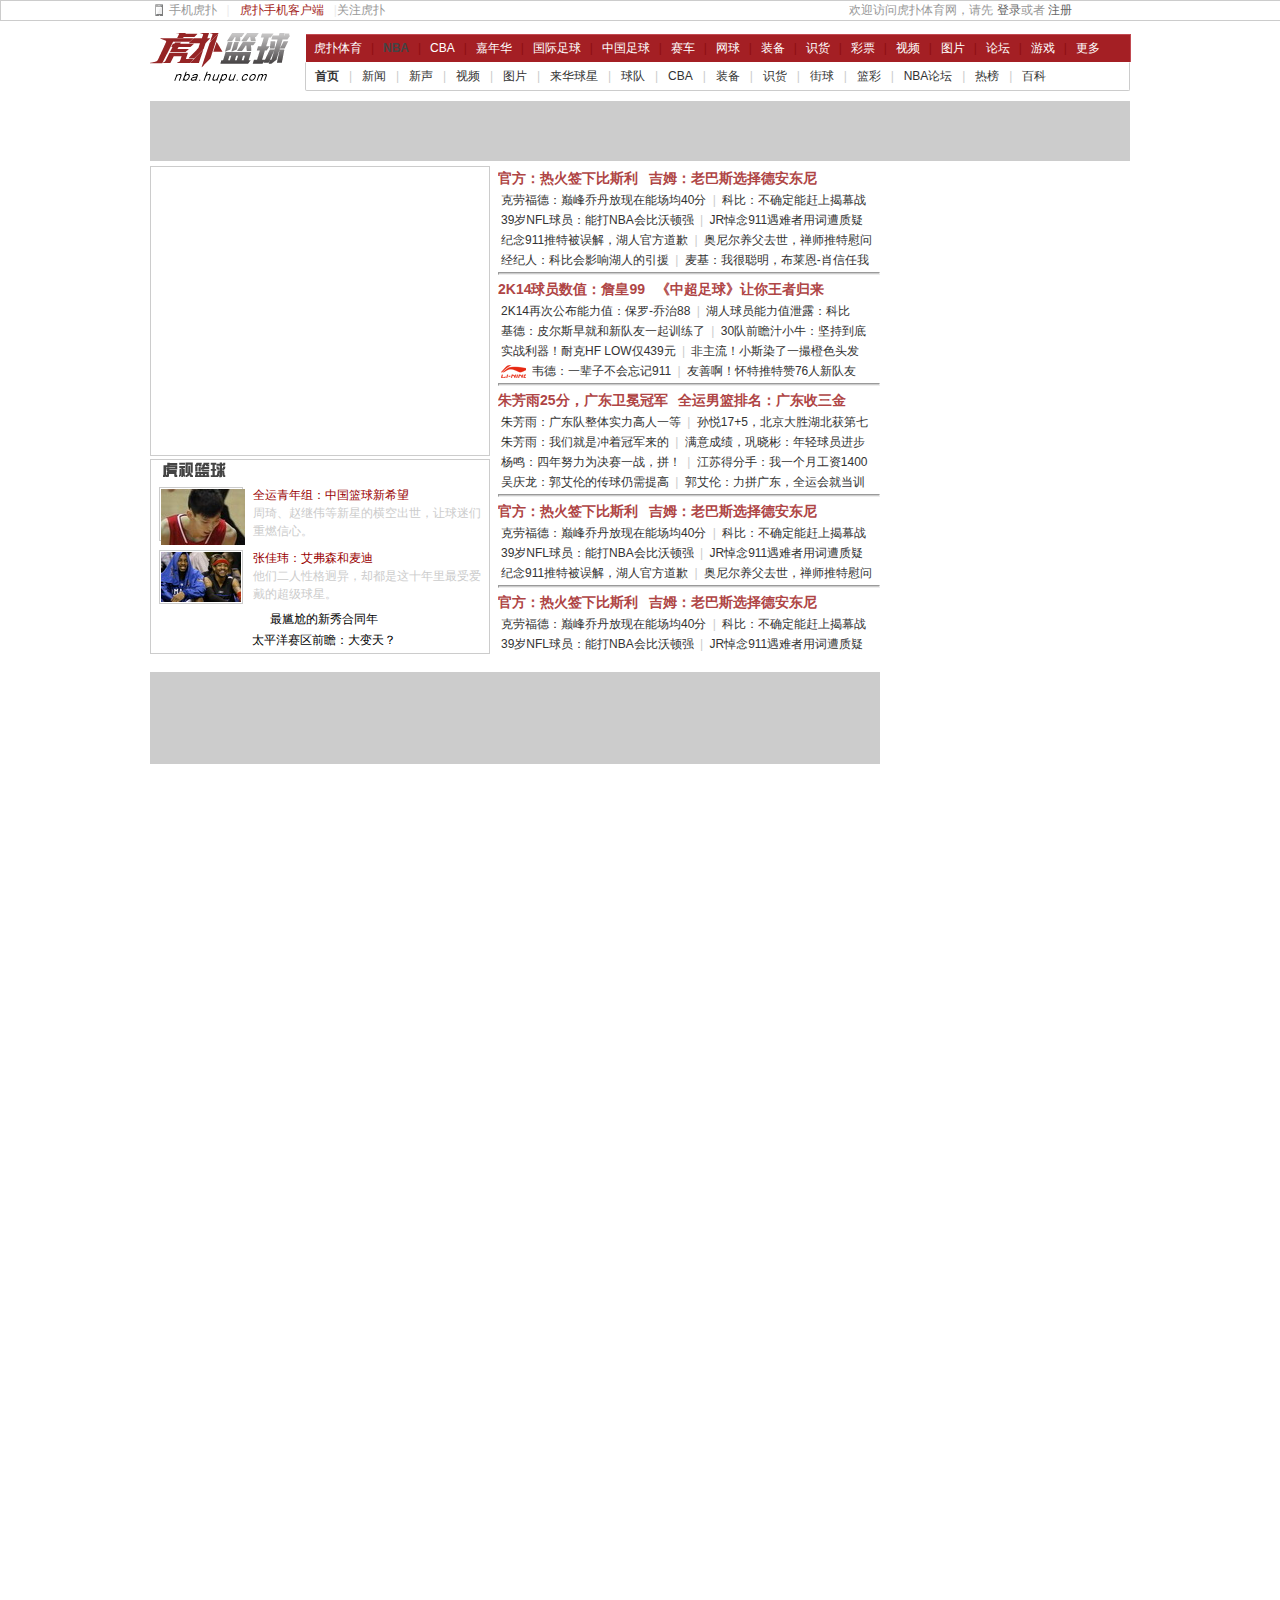
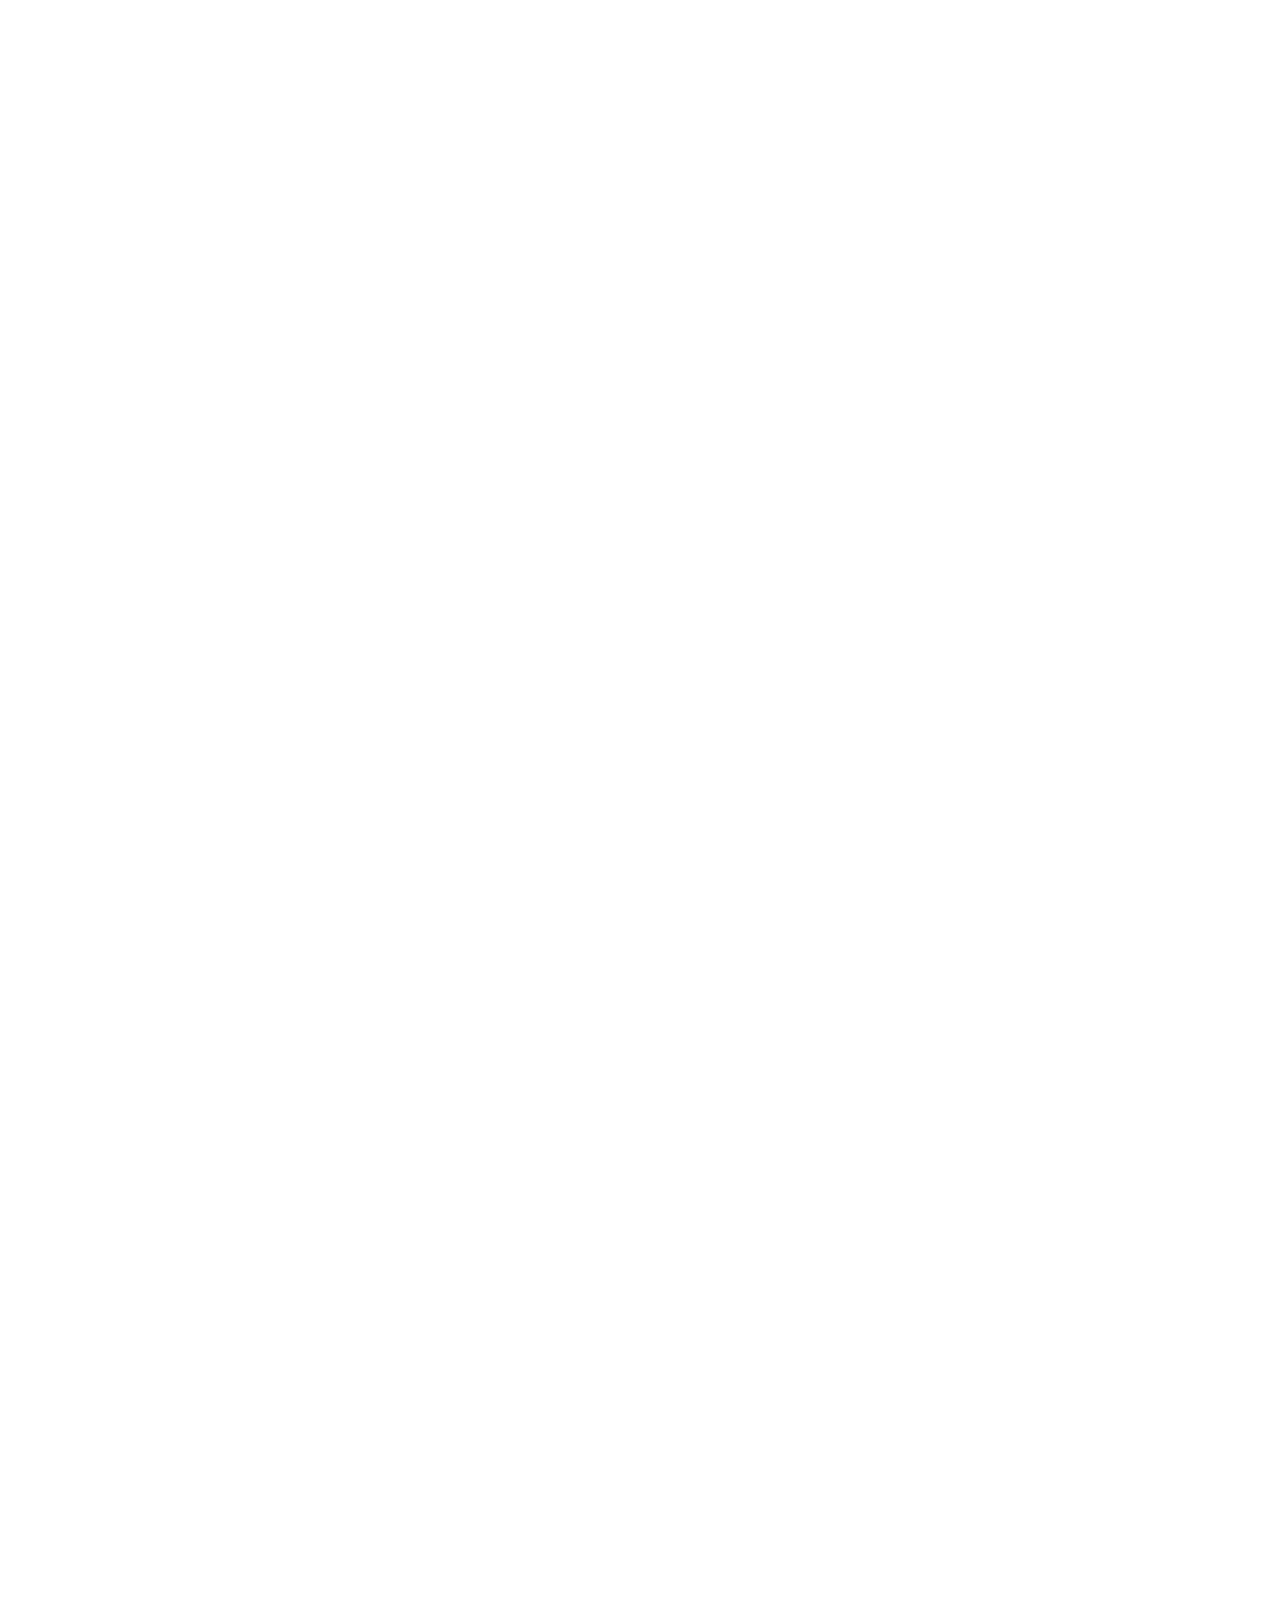
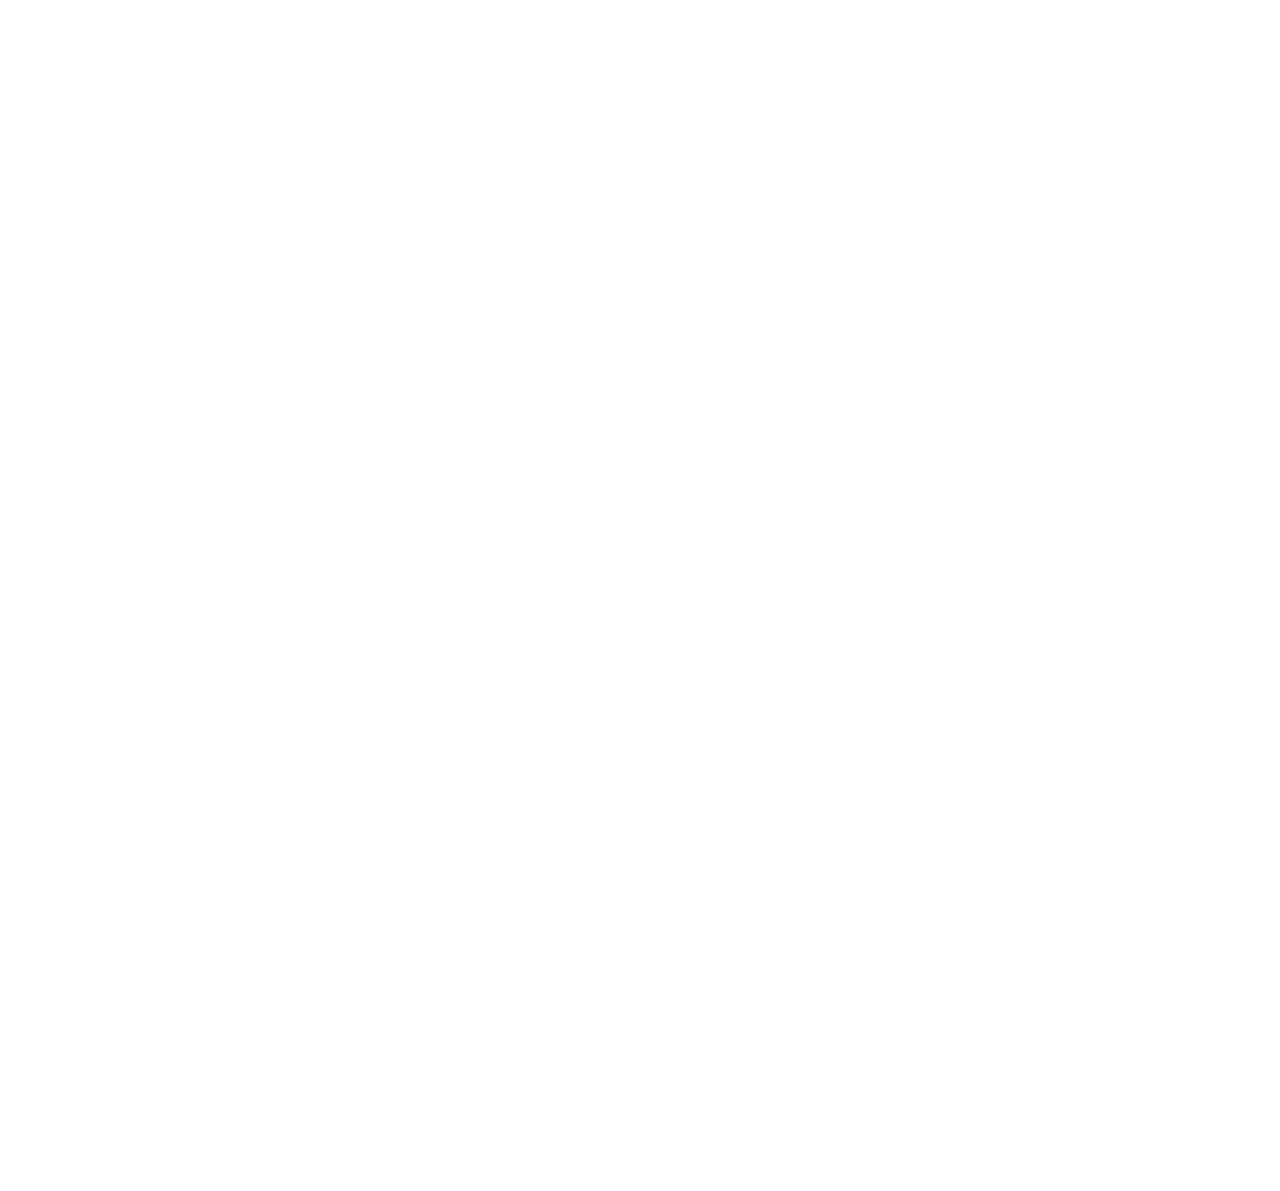
<file: Hupu - 副本/index.html>
<html>
<head>
	<meta content="text/html; charset=utf-8" http-equiv="Content-Type">

	<title>NBA|虎扑篮球 - 最篮球的世界</title>
	<meta name="keywords" content="hupu,虎扑，篮球">
	<meta name="description" content="虎扑篮球">

	<link rel="shortcut icon" href="css/images/favicon.ico"></link>
	<link rel="stylesheet" type="text/css" href="css/index.css"></link>
	<script type="text/javascript" src="js/jquery-2.0.2.min.js"></script>
	<script type="text/javascript" src="js/index.js"></script>

	
	</style>
</head>
<body>

	<div id="hp-topbarNav">
		<div class="hp-topbarNav-bd">
			<ul class="hp-quickNav">
				<li class="mobileWeb">
					<a href="#">
						<i class="ico-mobile"></i>手机虎扑</a>
				</li>
				<li class="line">
					|
				</li>
				<li class="mobileclientDown">
					<a href="#" class="red">虎扑手机客户端</a>
				</li>
				<li class="line">
					|
				</li>
			</ul>
			<dl class="hp-dropDownMenu">
					<dt>关注虎扑</dt>
					<dd class="hupudd">
						<a href="#">微博</a>
						<a href="#">微博</a>
						<a href="#">微博</a>
						<a href="#">微博</a>
					</dd>
				</dl>

			<div class="hp-topLogin-info">
				<div class="notLogin">欢迎访问虎扑体育网，请先
					<a href="#" class="btn-login">登录</a>或者
					<a href="#" class="btn-reg">注册</a>
				</div>
			</div>					
		</div>
	</div>

	<div class="hp-header">
		<div class="hp-logo">
			<a href="#">
				<img src="css/images/hp_logo_nba.png">
			</a>
		</div>
		<div class="hp-mainNav">
			<div class="hp-nav">
				<div class="hp-nav-bd">
					<ul class="hp-nav-item">
						<li>
							<a href="#">虎扑体育</a>
						</li>
						<li class="line">
							|
						</li>
						<li class="on">
							<a href="#" style="color: rgb(68,68,68);">NBA</a>
						</li>
						<li class="line">
							|
						</li>
						<li>
							CBA
						</li>
						<li class="line">
							|
						</li>
						<li>
							嘉年华
						</li>
						<li class="line">
							|
						</li>
						<li>
							国际足球
						</li>
						<li class="line">
							|
						</li>
						<li>
							中国足球
						</li>
						<li class="line">
							|
						</li>
						<li>
							赛车
						</li>
						<li class="line">
							|
						</li>
						<li>
							网球
						</li>
						<li class="line">
							|
						</li>
						<li>
							装备
						</li>
						<li class="line">
							|
						</li>
						<li>
							识货
						</li>
						<li class="line">
							|
						</li>
						<li>
							彩票
						</li>
						<li class="line">
							|
						</li>
						<li>
							视频
						</li>
						<li class="line">
							|
						</li>
						<li>
							图片
						</li>
						<li class="line">
							|
						</li>
						<li>
							论坛
						</li>
						<li class="line">
							|
						</li>
						<li>
							游戏
						</li>
						<li class="line">
							|
						</li>
						<li>
							更多
						</li>

					</ul>
				</div>	
			</div>
			<div class="hp-subNav" >
				<div class="hp-subNav-item">
					<ul class="hp-subNav-item">
						<li>
							<a href="#" class="on">首页</a>
						</li>
						<li class="line">|</li>
						<li class="hp-dropDownMenu">
							新闻
						</li>
						<li class="line">|</li>
						<li class="hp-dropDownMenu">
							新声
						</li>
						<li class="line">|</li>
						<li class="hp-dropDownMenu">
							视频
						</li>
						<li class="line">|</li>
						<li class="hp-dropDownMenu">
							图片
						</li>
						<li class="line">|</li>
						<li class="hp-dropDownMenu">
							来华球星
						</li>
						<li class="line">|</li>
						<li class="hp-dropDownMenu">
							球队
						</li>
						<li class="line">|</li>
						<li class="hp-dropDownMenu">
							CBA
						</li>
						<li class="line">|</li>
						<li class="hp-dropDownMenu">
							装备
						</li>
						<li class="line">|</li>
						<li class="hp-dropDownMenu">
							识货
						</li>
						<li class="line">|</li>
						<li class="hp-dropDownMenu">
							街球
						</li>
						<li class="line">|</li>
						<li class="hp-dropDownMenu">
							篮彩
						</li>
						<li class="line">|</li>
						<li class="hp-dropDownMenu">
							NBA论坛
						</li>
						<li class="line">|</li>
						<li class="hp-dropDownMenu">
							热榜
						</li>
						<li class="line">|</li>
						<li class="hp-dropDownMenu">
							百科
						</li>
					</ul>
				</div>
			</div>
		</div>
	</div>
	<div class="hp-wrap">
		<div class="nba-ad980-60"></div>
		<div class="main">
			<div class="container">
				<div class="focusText">
					<div id="pic" class="pic">
						<div class="ifocus"></div>
						<div class="hushilanqiu">
							<div class="title">
								<a href="#" class="b2"></a>
							</div>
							<div>
								<div class="bd">
									<div class="nba-item-A">
										<div class="nba-item-img">
											<a href="#">
												<img src="css/images/201309121306008570.jpg"></img>
											</a>
										</div>
										<dl class="nba-item-text">
										<dt>
											<a href="#">全运青年组：中国篮球新希望</a>
										</dt>
										<dd>周琦、赵继伟等新星的横空出世，让球迷们重燃信心。</dd>									
										</dl>
									</div>
									<div class="nba-item-A">
										<div class="nba-item-img">
											<a href="#">
												<img src="css/images/201309121024482163.jpg"></img>
											</a>
										</div>
										<dl class="nba-item-text">
										<dt>
											<a href="#">张佳玮：艾弗森和麦迪 </a>
										</dt>
										<dd>他们二人性格迥异，却都是这十年里最受爱戴的超级球星。</dd>									
										</dl>
									</div>
									<div class="list">
										<ul>
											<li>最尴尬的新秀合同年</li>
											<li>太平洋赛区前瞻：大变天？</li>
										</ul>
									</div>
								</div>
							</div>
						</div>
					</div>
					<div class="text">
						<h2>
							<a href="#" style="color:#AF4545">官方：热火签下比斯利</a>
							<a href="#" style="color:#AF4545">吉姆：老巴斯选择德安东尼</a>
						</h2>
						<h3>
							<a href="#">克劳福德：巅峰乔丹放现在能场均40分</a>
							|
							<a href="#">科比：不确定能赶上揭幕战</a>
						</h3>
						<h3>
							<a href="#">39岁NFL球员：能打NBA会比沃顿强</a>
							|
							<a href="#">JR悼念911遇难者用词遭质疑</a>
						</h3>
						<h3>
							<a href="#">纪念911推特被误解，湖人官方道歉</a>
							|
							<a href="#">奥尼尔养父去世，禅师推特慰问</a>
						</h3>
						<h3>
							<a href="#">经纪人：科比会影响湖人的引援</a>
							|
							<a href="#">麦基：我很聪明，布莱恩-肖信任我</a>
						</h3>
						<hr></hr>
						<h2>
							<a href="#" style="color:#AF4545">2K14球员数值：詹皇99</a>
							<a href="#" style="color:#AF4545">《中超足球》让你王者归来</a>
						</h2>
						<h3>
							<a href="#">2K14再次公布能力值：保罗-乔治88</a>
							|
							<a href="#">湖人球员能力值泄露：科比93？</a>
						</h3>
						<h3>
							<a href="#">基德：皮尔斯早就和新队友一起训练了</a>
							|
							<a href="#">30队前瞻汁小牛：坚持到底</a>
						</h3>
						<h3>
							<a href="#">实战利器！耐克HF LOW仅439元</a>
							|
							<a href="#">非主流！小斯染了一撮橙色头发</a>
						</h3>
						<h3>
							<a href="#" class="lining"></a>
							<a href="#">韦德：一辈子不会忘记911</a>
							|
							<a href="#">友善啊！怀特推特赞76人新队友</a>
						</h3>
						<hr></hr>
						<h2>
							<a href="#" style="color:#AF4545">朱芳雨25分，广东卫冕冠军</a>
							<a href="#" style="color:#AF4545">全运男篮排名：广东收三金</a>
						</h2>
						<h3>
							<a href="#">朱芳雨：广东队整体实力高人一等</a>
							|
							<a href="#">孙悦17+5，北京大胜湖北获第七</a>
						</h3>
						<h3>
							<a href="#">朱芳雨：我们就是冲着冠军来的</a>
							|
							<a href="#">满意成绩，巩晓彬：年轻球员进步大</a>
						</h3>
						<h3>
							<a href="#">杨鸣：四年努力为决赛一战，拼！</a>
							|
							<a href="#">江苏得分手：我一个月工资1400</a>
						</h3>
						<h3>
							<a href="#">吴庆龙：郭艾伦的传球仍需提高</a>
							|
							<a href="#">郭艾伦：力拼广东，全运会就当训练</a>
						</h3>
						<hr></hr>
						<h2>
							<a href="#" style="color:#AF4545">官方：热火签下比斯利</a>
							<a href="#" style="color:#AF4545">吉姆：老巴斯选择德安东尼</a>
						</h2>
						<h3>
							<a href="#">克劳福德：巅峰乔丹放现在能场均40分</a>
							|
							<a href="#">科比：不确定能赶上揭幕战</a>
						</h3>
						<h3>
							<a href="#">39岁NFL球员：能打NBA会比沃顿强</a>
							|
							<a href="#">JR悼念911遇难者用词遭质疑</a>
						</h3>
						<h3>
							<a href="#">纪念911推特被误解，湖人官方道歉</a>
							|
							<a href="#">奥尼尔养父去世，禅师推特慰问</a>
						</h3>
						<hr></hr>
						<h2>
							<a href="#" style="color:#AF4545">官方：热火签下比斯利</a>
							<a href="#" style="color:#AF4545">吉姆：老巴斯选择德安东尼</a>
						</h2>
						<h3>
							<a href="#">克劳福德：巅峰乔丹放现在能场均40分</a>
							|
							<a href="#">科比：不确定能赶上揭幕战</a>
						</h3>
						<h3>
							<a href="#">39岁NFL球员：能打NBA会比沃顿强</a>
							|
							<a href="#">JR悼念911遇难者用词遭质疑</a>
						</h3>
						
					</div>
				</div>
				<div class="nbaad">
				</div>
			</div>
		</div>
	</div>
				
				

</body>
</html>
</file>
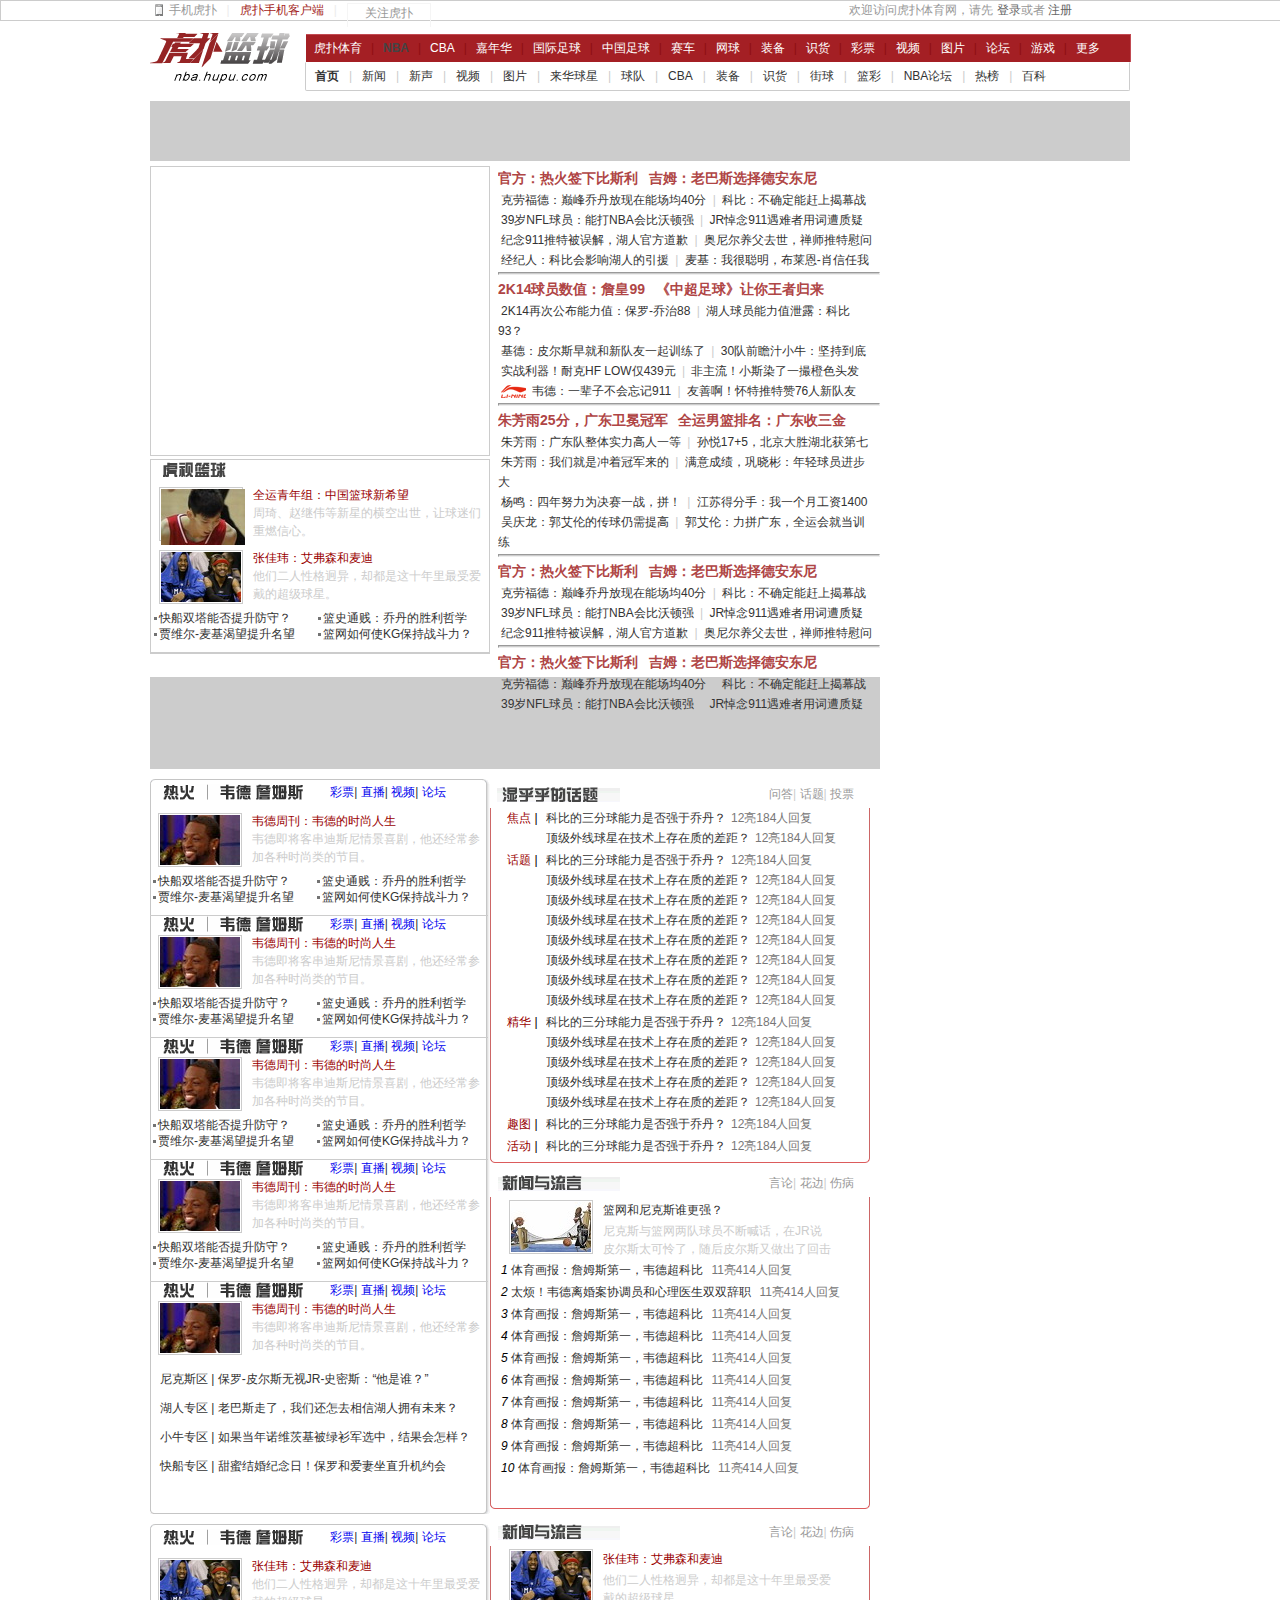
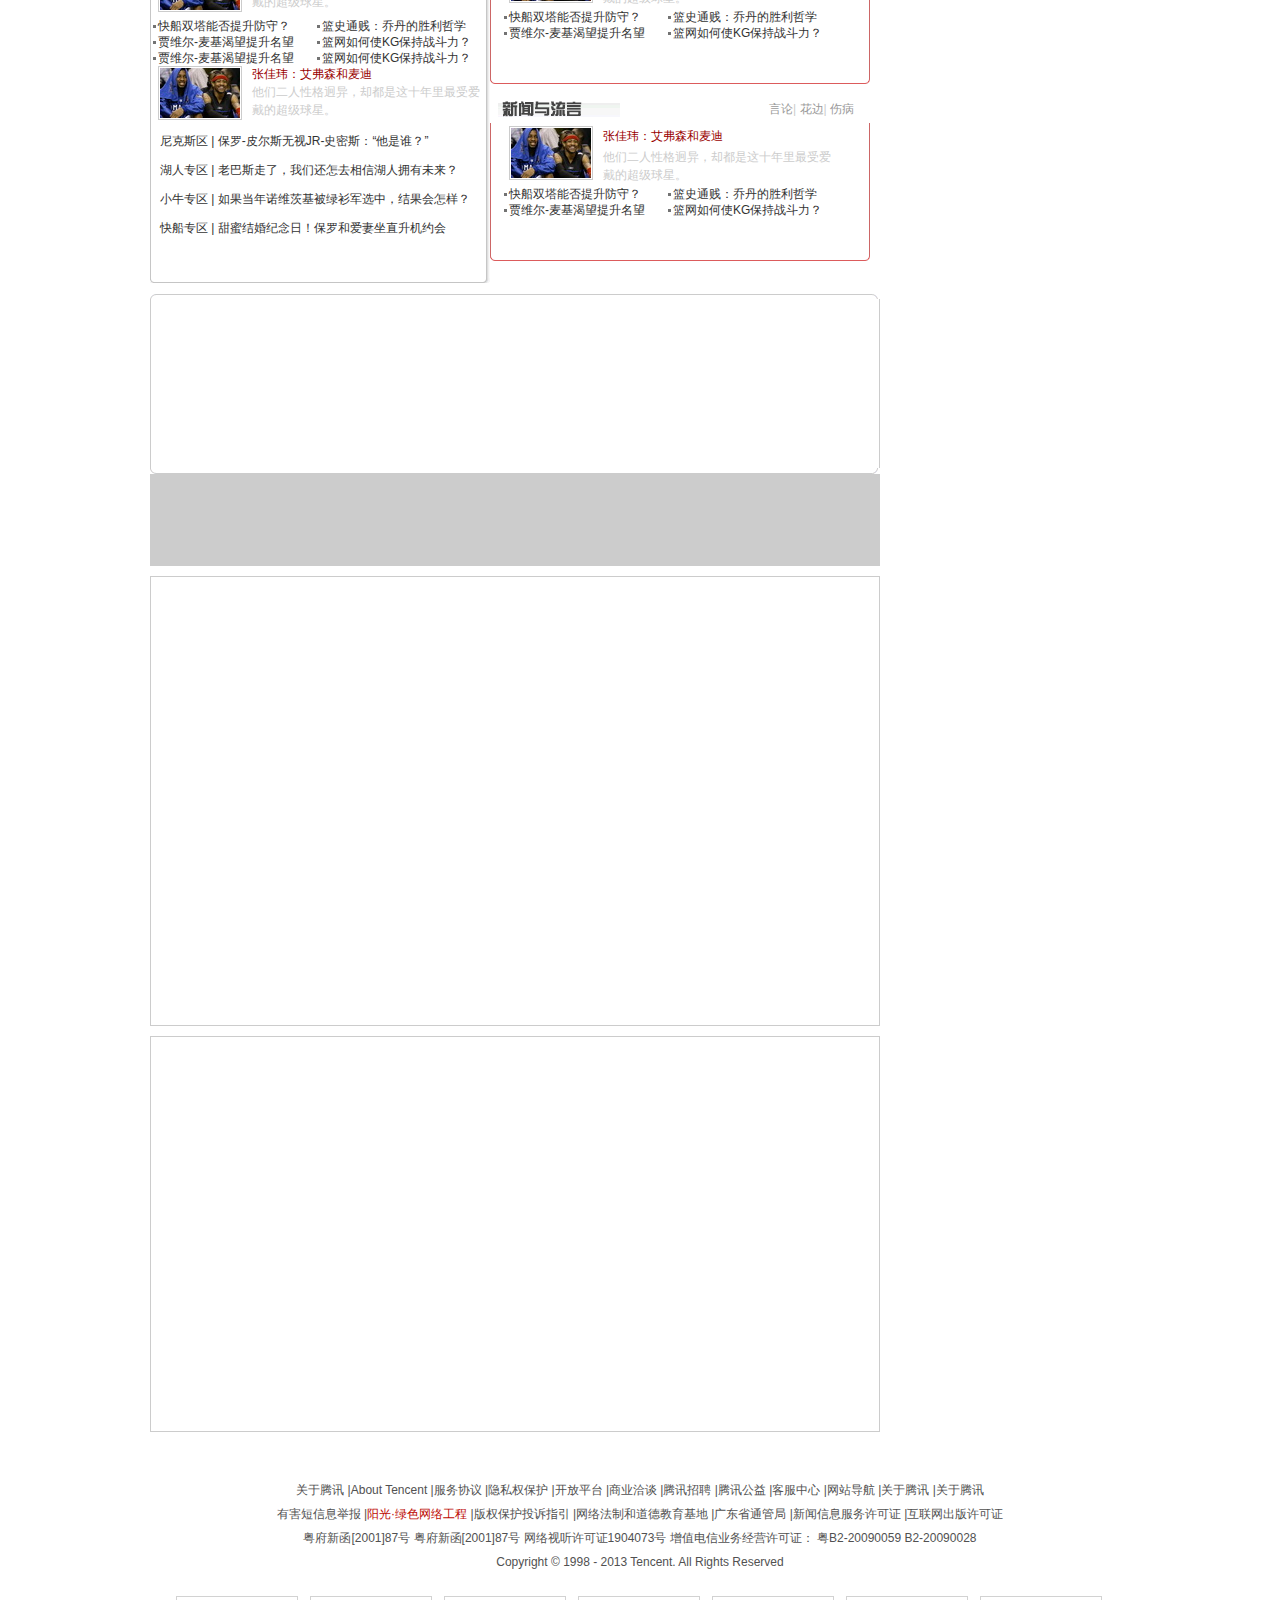
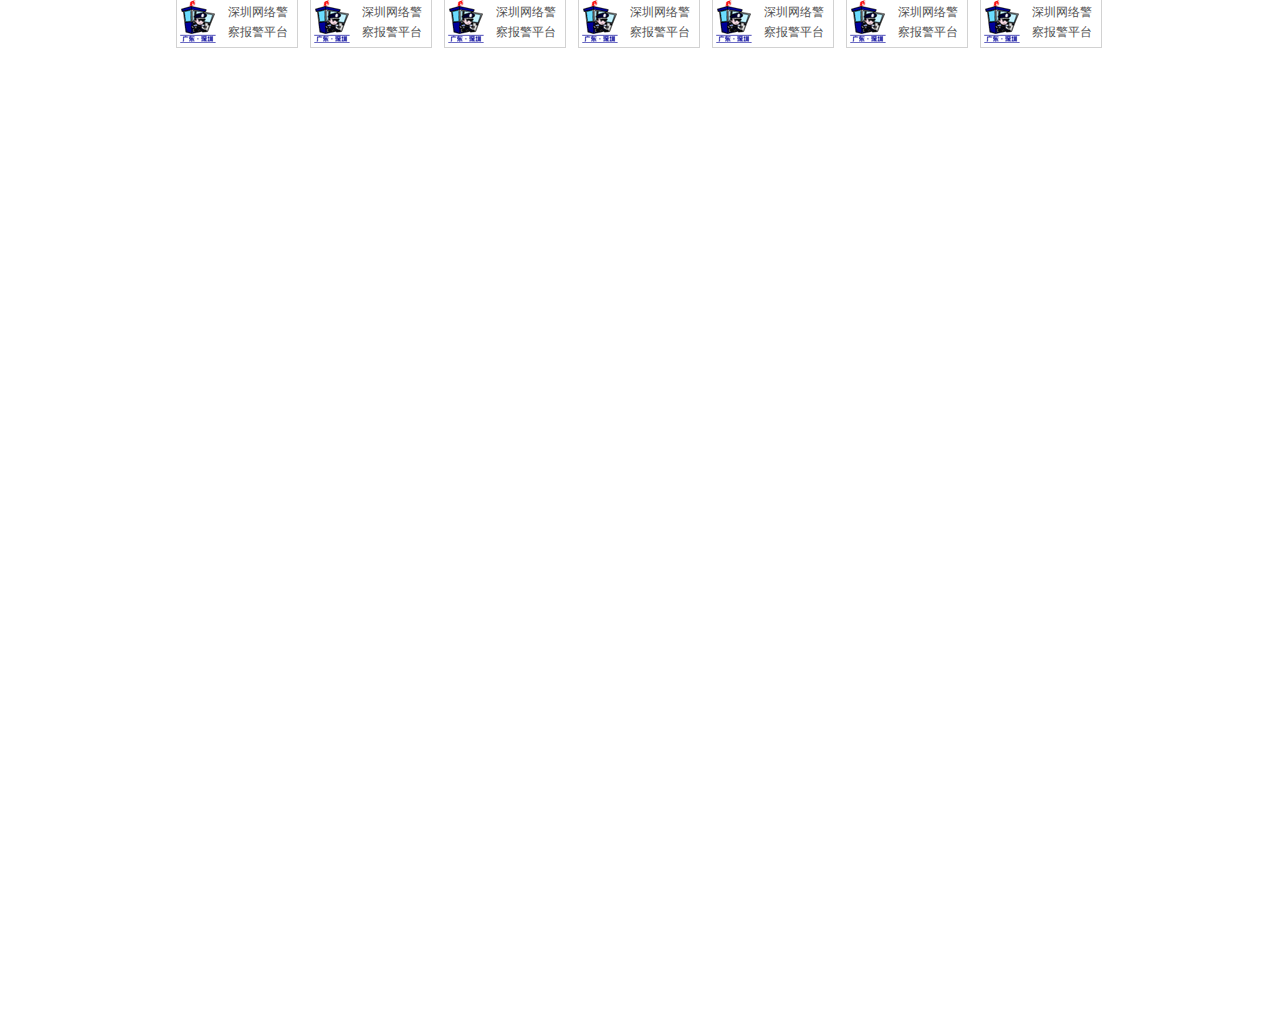
<file: Hupu/index.html>
<!DOCTYPE html PUBLIC "-//W3C//DTD XHTML 1.0 Transitional//EN" "http://www.w3.org/TR/xhtml1/DTD/xhtml1-transitional.dtd">
<html>
<head>
	<meta content="text/html; charset=utf-8" http-equiv="Content-Type">

	<title>NBA|虎扑篮球 - 最篮球的世界</title>
	<meta name="keywords" content="hupu,虎扑，篮球">
	<meta name="description" content="虎扑篮球">

	<link rel="shortcut icon" href="css/images/favicon.ico"></link>
	<link rel="stylesheet" type="text/css" href="css/index.css"></link>
	<script type="text/javascript" src="js/jquery-2.0.2.min.js"></script>
	<script type="text/javascript" src="js/index.js"></script>

	
	</style>
</head>
<body>

	<div id="hp-topbarNav">
		<div class="hp-topbarNav-bd">
			<ul class="hp-quickNav">
				<li class="mobileWeb">
					<a href="#">
						<i class="ico-mobile"></i>手机虎扑</a>
				</li>
				<li class="line">
					|
				</li>
				<li class="mobileclientDown">
					<a href="#" class="red">虎扑手机客户端</a>
				</li>
				<li class="line">
					|
				</li>
				<dl class="tbmenu">
					<dt class="tbmenudt">关注虎扑</dt>
					<dd class="tbmenudd">
						<a href="#">微博</a>
						<a href="#">微博</a>
						<a href="#">微博</a>
						<a href="#">微博</a>
					</dd>
				</dl>
			</ul>

			<div class="hp-topLogin-info">
				<div class="notLogin">欢迎访问虎扑体育网，请先
					<a href="#" class="btn-login">登录</a>或者
					<a href="#" class="btn-reg">注册</a>
				</div>
			</div>					
		</div>
	</div>

	<div class="hp-header">
		<div class="hp-logo">
			<a href="#">
				<img src="css/images/hp_logo_nba.png">
			</a>
		</div>
		<div class="hp-mainNav">
			<div class="hp-nav">
				<div class="hp-nav-bd">
					<ul class="hp-nav-item">
						<li>
							<a href="#">虎扑体育</a>
						</li>
						<li class="line">
							|
						</li>
						<li class="on">
							<a href="#" style="color: rgb(68,68,68);">NBA</a>
						</li>
						<li class="line">
							|
						</li>
						<li>
							CBA
						</li>
						<li class="line">
							|
						</li>
						<li>
							嘉年华
						</li>
						<li class="line">
							|
						</li>
						<li>
							国际足球
						</li>
						<li class="line">
							|
						</li>
						<li>
							中国足球
						</li>
						<li class="line">
							|
						</li>
						<li>
							赛车
						</li>
						<li class="line">
							|
						</li>
						<li>
							网球
						</li>
						<li class="line">
							|
						</li>
						<li>
							装备
						</li>
						<li class="line">
							|
						</li>
						<li>
							识货
						</li>
						<li class="line">
							|
						</li>
						<li>
							彩票
						</li>
						<li class="line">
							|
						</li>
						<li>
							视频
						</li>
						<li class="line">
							|
						</li>
						<li>
							图片
						</li>
						<li class="line">
							|
						</li>
						<li>
							论坛
						</li>
						<li class="line">
							|
						</li>
						<li>
							游戏
						</li>
						<li class="line">
							|
						</li>
						<li>
							更多
						</li>

					</ul>
				</div>	
			</div>
			<div class="hp-subNav" >
				<div class="hp-subNav-item">
					<ul class="hp-subNav-item">
						<li>
							<a href="#" class="on">首页</a>
						</li>
						<li class="line">|</li>
						<li class="hp-dropDownMenu">
							新闻
						</li>
						<li class="line">|</li>
						<li class="hp-dropDownMenu">
							新声
						</li>
						<li class="line">|</li>
						<li class="hp-dropDownMenu">
							视频
						</li>
						<li class="line">|</li>
						<li class="hp-dropDownMenu">
							图片
						</li>
						<li class="line">|</li>
						<li class="hp-dropDownMenu">
							来华球星
						</li>
						<li class="line">|</li>
						<li class="hp-dropDownMenu">
							球队
						</li>
						<li class="line">|</li>
						<li class="hp-dropDownMenu">
							CBA
						</li>
						<li class="line">|</li>
						<li class="hp-dropDownMenu">
							装备
						</li>
						<li class="line">|</li>
						<li class="hp-dropDownMenu">
							识货
						</li>
						<li class="line">|</li>
						<li class="hp-dropDownMenu">
							街球
						</li>
						<li class="line">|</li>
						<li class="hp-dropDownMenu">
							篮彩
						</li>
						<li class="line">|</li>
						<li class="hp-dropDownMenu">
							NBA论坛
						</li>
						<li class="line">|</li>
						<li class="hp-dropDownMenu">
							热榜
						</li>
						<li class="line">|</li>
						<li class="hp-dropDownMenu">
							百科
						</li>
					</ul>
				</div>
			</div>
		</div>
	</div>
	<div class="hp-wrap">
		<div class="nba-ad980-60"></div>
		<div class="main">
			<div class="container">
				<div class="focusText">
					<div id="pic" class="pic">
						<div class="ifocus"></div>
						<div class="hushilanqiu">
							<div class="title">
								<a href="#" class="b2"></a>
							</div>
							<div>
								<div class="bd">
									<div class="nba-item-A">
										<div class="nba-item-img">
											<a href="#">
												<img src="css/images/201309121306008570.jpg"></img>
											</a>
										</div>
										<dl class="nba-item-text">
										<dt>
											<a href="#">全运青年组：中国篮球新希望</a>
										</dt>
										<dd>周琦、赵继伟等新星的横空出世，让球迷们重燃信心。</dd>									
										</dl>
									</div>
									<div class="nba-item-A">
										<div class="nba-item-img">
											<a href="#">
												<img src="css/images/201309121024482163.jpg"></img>
											</a>
										</div>
										<dl class="nba-item-text">
										<dt>
											<a href="#">张佳玮：艾弗森和麦迪 </a>
										</dt>
										<dd>他们二人性格迥异，却都是这十年里最受爱戴的超级球星。</dd>									
										</dl>
									</div>

									<div class="list">
										<ul>
											<li>
												<a href="#">快船双塔能否提升防守？</a>
												<a href="#">篮史通贱：乔丹的胜利哲学</a>
											</li>
											<li>
												<a href="#">贾维尔-麦基渴望提升名望</a>
												<a href="#">篮网如何使KG保持战斗力？</a>
											</li>
										</ul>
									</div>


									
								</div>
							</div>
						</div>
					</div>
					<div class="text">
						<h2>
							<a href="#" style="color:#AF4545">官方：热火签下比斯利</a>
							<a href="#" style="color:#AF4545">吉姆：老巴斯选择德安东尼</a>
						</h2>
						<h3>
							<a href="#">克劳福德：巅峰乔丹放现在能场均40分</a>
							|
							<a href="#">科比：不确定能赶上揭幕战</a>
						</h3>
						<h3>
							<a href="#">39岁NFL球员：能打NBA会比沃顿强</a>
							|
							<a href="#">JR悼念911遇难者用词遭质疑</a>
						</h3>
						<h3>
							<a href="#">纪念911推特被误解，湖人官方道歉</a>
							|
							<a href="#">奥尼尔养父去世，禅师推特慰问</a>
						</h3>
						<h3>
							<a href="#">经纪人：科比会影响湖人的引援</a>
							|
							<a href="#">麦基：我很聪明，布莱恩-肖信任我</a>
						</h3>
						<hr></hr>
						<h2>
							<a href="#" style="color:#AF4545">2K14球员数值：詹皇99</a>
							<a href="#" style="color:#AF4545">《中超足球》让你王者归来</a>
						</h2>
						<h3>
							<a href="#">2K14再次公布能力值：保罗-乔治88</a>
							|
							<a href="#">湖人球员能力值泄露：科比93？</a>
						</h3>
						<h3>
							<a href="#">基德：皮尔斯早就和新队友一起训练了</a>
							|
							<a href="#">30队前瞻汁小牛：坚持到底</a>
						</h3>
						<h3>
							<a href="#">实战利器！耐克HF LOW仅439元</a>
							|
							<a href="#">非主流！小斯染了一撮橙色头发</a>
						</h3>
						<h3>
							<a href="#" class="lining"></a>
							<a href="#">韦德：一辈子不会忘记911</a>
							|
							<a href="#">友善啊！怀特推特赞76人新队友</a>
						</h3>
						<hr></hr>
						<h2>
							<a href="#" style="color:#AF4545">朱芳雨25分，广东卫冕冠军</a>
							<a href="#" style="color:#AF4545">全运男篮排名：广东收三金</a>
						</h2>
						<h3>
							<a href="#">朱芳雨：广东队整体实力高人一等</a>
							|
							<a href="#">孙悦17+5，北京大胜湖北获第七</a>
						</h3>
						<h3>
							<a href="#">朱芳雨：我们就是冲着冠军来的</a>
							|
							<a href="#">满意成绩，巩晓彬：年轻球员进步大</a>
						</h3>
						<h3>
							<a href="#">杨鸣：四年努力为决赛一战，拼！</a>
							|
							<a href="#">江苏得分手：我一个月工资1400</a>
						</h3>
						<h3>
							<a href="#">吴庆龙：郭艾伦的传球仍需提高</a>
							|
							<a href="#">郭艾伦：力拼广东，全运会就当训练</a>
						</h3>
						<hr></hr>
						<h2>
							<a href="#" style="color:#AF4545">官方：热火签下比斯利</a>
							<a href="#" style="color:#AF4545">吉姆：老巴斯选择德安东尼</a>
						</h2>
						<h3>
							<a href="#">克劳福德：巅峰乔丹放现在能场均40分</a>
							|
							<a href="#">科比：不确定能赶上揭幕战</a>
						</h3>
						<h3>
							<a href="#">39岁NFL球员：能打NBA会比沃顿强</a>
							|
							<a href="#">JR悼念911遇难者用词遭质疑</a>
						</h3>
						<h3>
							<a href="#">纪念911推特被误解，湖人官方道歉</a>
							|
							<a href="#">奥尼尔养父去世，禅师推特慰问</a>
						</h3>
						<hr></hr>
						<h2>
							<a href="#" style="color:#AF4545">官方：热火签下比斯利</a>
							<a href="#" style="color:#AF4545">吉姆：老巴斯选择德安东尼</a>
						</h2>
						<h3>
							<a href="#">克劳福德：巅峰乔丹放现在能场均40分</a>
							|
							<a href="#">科比：不确定能赶上揭幕战</a>
						</h3>
						<h3>
							<a href="#">39岁NFL球员：能打NBA会比沃顿强</a>
							|
							<a href="#">JR悼念911遇难者用词遭质疑</a>
						</h3>
						
					</div>
				</div>
				<div class="nbaad">
				</div>
				<div class="container_top">
					<div class="team">
						<div class="NBA">
							<div class="top"></div>
							<div class="center">
								<div class="nba-hd-B">
									<h2>
										<a href="#">
											<img src="css/images/09d4e931.png">
										</a>
									</h2>
									<div class="hdLink">
										<a href="#">彩票</a>|
										<a href="#">直播</a>|
										<a href="#">视频</a>|
										<a href="#">论坛</a>
									</div>
								</div>
								<div class="bd">
									<div class="nba-item-A">
										<div class="nba-item-img">
											<a href="#">
												<img src="css/images/201309211258323206.jpg"></img>
											</a>
										</div>
										<dl class="nba-item-text">
										<dt>
											<a href="#">韦德周刊：韦德的时尚人生</a>
										</dt>
										<dd>韦德即将客串迪斯尼情景喜剧，他还经常参加各种时尚类的节目。</dd>									
										</dl>
									</div>
									<div class="list">
										<ul>
											<li>
												<a href="#">快船双塔能否提升防守？</a>
												<a href="#">篮史通贱：乔丹的胜利哲学</a>
											</li>
											<li>
												<a href="#">贾维尔-麦基渴望提升名望</a>
												<a href="#">篮网如何使KG保持战斗力？</a>
											</li>
										</ul>
									</div>
								</div>

								<div class="nba-hd-B">
									<h2>
										<a href="#">
											<img src="css/images/09d4e931.png">
										</a>
									</h2>
									<div class="hdLink">
										<a href="#">彩票</a>|
										<a href="#">直播</a>|
										<a href="#">视频</a>|
										<a href="#">论坛</a>
									</div>
								</div>
								<div class="bd">
									<div class="nba-item-A">
										<div class="nba-item-img">
											<a href="#">
												<img src="css/images/201309211258323206.jpg"></img>
											</a>
										</div>
										<dl class="nba-item-text">
										<dt>
											<a href="#">韦德周刊：韦德的时尚人生</a>
										</dt>
										<dd>韦德即将客串迪斯尼情景喜剧，他还经常参加各种时尚类的节目。</dd>									
										</dl>
									</div>
									<div class="list">
										<ul>
											<li>
												<a href="#">快船双塔能否提升防守？</a>
												<a href="#">篮史通贱：乔丹的胜利哲学</a>
											</li>
											<li>
												<a href="#">贾维尔-麦基渴望提升名望</a>
												<a href="#">篮网如何使KG保持战斗力？</a>
											</li>
										</ul>
									</div>
								</div>

								<div class="nba-hd-B">
									<h2>
										<a href="#">
											<img src="css/images/09d4e931.png">
										</a>
									</h2>
									<div class="hdLink">
										<a href="#">彩票</a>|
										<a href="#">直播</a>|
										<a href="#">视频</a>|
										<a href="#">论坛</a>
									</div>
								</div>
								<div class="bd">
									<div class="nba-item-A">
										<div class="nba-item-img">
											<a href="#">
												<img src="css/images/201309211258323206.jpg"></img>
											</a>
										</div>
										<dl class="nba-item-text">
										<dt>
											<a href="#">韦德周刊：韦德的时尚人生</a>
										</dt>
										<dd>韦德即将客串迪斯尼情景喜剧，他还经常参加各种时尚类的节目。</dd>									
										</dl>
									</div>
									<div class="list">
										<ul>
											<li>
												<a href="#">快船双塔能否提升防守？</a>
												<a href="#">篮史通贱：乔丹的胜利哲学</a>
											</li>
											<li>
												<a href="#">贾维尔-麦基渴望提升名望</a>
												<a href="#">篮网如何使KG保持战斗力？</a>
											</li>
										</ul>
									</div>
								</div>

								<div class="nba-hd-B">
									<h2>
										<a href="#">
											<img src="css/images/09d4e931.png">
										</a>
									</h2>
									<div class="hdLink">
										<a href="#">彩票</a>|
										<a href="#">直播</a>|
										<a href="#">视频</a>|
										<a href="#">论坛</a>
									</div>
								</div>
								<div class="bd">
									<div class="nba-item-A">
										<div class="nba-item-img">
											<a href="#">
												<img src="css/images/201309211258323206.jpg"></img>
											</a>
										</div>
										<dl class="nba-item-text">
										<dt>
											<a href="#">韦德周刊：韦德的时尚人生</a>
										</dt>
										<dd>韦德即将客串迪斯尼情景喜剧，他还经常参加各种时尚类的节目。</dd>									
										</dl>
									</div>
									<div class="list">
										<ul>
											<li>
												<a href="#">快船双塔能否提升防守？</a>
												<a href="#">篮史通贱：乔丹的胜利哲学</a>
											</li>
											<li>
												<a href="#">贾维尔-麦基渴望提升名望</a>
												<a href="#">篮网如何使KG保持战斗力？</a>
											</li>
										</ul>
									</div>
								</div>

								<div class="nba-hd-B">
									<h2>
										<a href="#">
											<img src="css/images/09d4e931.png">
										</a>
									</h2>
									<div class="hdLink">
										<a href="#">彩票</a>|
										<a href="#">直播</a>|
										<a href="#">视频</a>|
										<a href="#">论坛</a>
									</div>
								</div>
								<div class="bdlast">
									<div class="nba-item-A">
										<div class="nba-item-img">
											<a href="#">
												<img src="css/images/201309211258323206.jpg"></img>
											</a>
										</div>
										<dl class="nba-item-text">
										<dt>
											<a href="#">韦德周刊：韦德的时尚人生</a>
										</dt>
										<dd>韦德即将客串迪斯尼情景喜剧，他还经常参加各种时尚类的节目。</dd>									
										</dl>
									</div>
									<div class="list2">
										<ul>
										<li class="link2">
											<span>
												<a href="#">尼克斯区</a>
											</span>
											|
											<a href="#">保罗-皮尔斯无视JR-史密斯：“他是谁？”</a>
										</li>
										<li class="link2">
											<span>
												<a href="#">湖人专区</a>
											</span>
											|
											<a href="#">老巴斯走了，我们还怎去相信湖人拥有未来？</a>
										</li>

										<li class="link2">
											<span>
												<a href="#">小牛专区</a>
											</span>
											|
											<a href="#">如果当年诺维茨基被绿衫军选中，结果会怎样？</a>
										</li><li class="link2">
											<span>
												<a href="#">快船专区</a>
											</span>
											|
											<a href="#"> 甜蜜结婚纪念日！保罗和爱妻坐直升机约会 </a>
										</li>
										</ul>
									</div>
								</div>

							</div>
							<div class="bottom"></div>
						</div>
						<div class="deepBasketDiscus">
							<div class="top"></div>
							<div class="deepBasketDiscusCenter">
								<div class="nba-hd-B">
									<h2>
										<a href="#">
											<img src="css/images/09d4e931.png">
										</a>
									</h2>
									<div class="hdLink">
										<a href="#">彩票</a>|
										<a href="#">直播</a>|
										<a href="#">视频</a>|
										<a href="#">论坛</a>
									</div>
								</div>
								<div class="nba-item-A">
										<div class="nba-item-img">
											<a href="#">
												<img src="css/images/201309121024482163.jpg"></img>
											</a>
										</div>
										<dl class="nba-item-text">
										<dt>
											<a href="#">张佳玮：艾弗森和麦迪 </a>
										</dt>
										<dd>他们二人性格迥异，却都是这十年里最受爱戴的超级球星。</dd>									
										</dl>
									</div>
									<div class="list">
										<ul>
											<li>
												<a href="#">快船双塔能否提升防守？</a>
												<a href="#">篮史通贱：乔丹的胜利哲学</a>
											</li>
											<li>
												<a href="#">贾维尔-麦基渴望提升名望</a>
												<a href="#">篮网如何使KG保持战斗力？</a>
											</li>
											<li>
												<a href="#">贾维尔-麦基渴望提升名望</a>
												<a href="#">篮网如何使KG保持战斗力？</a>
											</li>
										</ul>
									</div>
									<div class="nba-item-A">
										<div class="nba-item-img">
											<a href="#">
												<img src="css/images/201309121024482163.jpg"></img>
											</a>
										</div>
										<dl class="nba-item-text">
										<dt>
											<a href="#">张佳玮：艾弗森和麦迪 </a>
										</dt>
										<dd>他们二人性格迥异，却都是这十年里最受爱戴的超级球星。</dd>									
										</dl>
									</div>
									<div class="list2">
										<ul>
										<li class="link2">
											<span>
												<a href="#">尼克斯区</a>
											</span>
											|
											<a href="#">保罗-皮尔斯无视JR-史密斯：“他是谁？”</a>
										</li>
										<li class="link2">
											<span>
												<a href="#">湖人专区</a>
											</span>
											|
											<a href="#">老巴斯走了，我们还怎去相信湖人拥有未来？</a>
										</li>

										<li class="link2">
											<span>
												<a href="#">小牛专区</a>
											</span>
											|
											<a href="#">如果当年诺维茨基被绿衫军选中，结果会怎样？</a>
										</li><li class="link2">
											<span>
												<a href="#">快船专区</a>
											</span>
											|
											<a href="#"> 甜蜜结婚纪念日！保罗和爱妻坐直升机约会 </a>
										</li>
										</ul>
									</div>

							</div>
							<div class="bottom"></div>
						</div>
					</div>
					<div class="news">
						<div class="retie">
							<div class="retietop">
								<div class="asdasd">
								<h4 class="d3">
									<a href="#"></a>
								</h4>
								</div>
								<div class="more_tab">
									<a href="#">问答</a>|
									<a href="#">话题</a>|
									<a href="#">投票</a>
								</div>
							</div>
							<div class="retiecontent">
								<div class="relist">
									<ul>
										<li class="qu">
											<a href="#">焦点</a>
											<span>|</span>
										</li>
										<li class="qu2">
											<span>
												<a href="#">科比的三分球能力是否强于乔丹？</a>
											</span>
											<span class="liangle">12亮184人回复</span>
										</li>
										<li class="qu2">
											<span>
												<a href="#">顶级外线球星在技术上存在质的差距？</a>
											</span>
											<span class="liangle">12亮184人回复</span>
										</li>
										<div class="kongdang"></div>
									</ul>
									<ul>
										<li class="qu">
											<a href="#">话题</a>
											<span>|</span>
										</li>
										<li class="qu2">
											<span>
												<a href="#">科比的三分球能力是否强于乔丹？</a>
											</span>
											<span class="liangle">12亮184人回复</span>
										</li>
										<li class="qu2">
											<span>
												<a href="#">顶级外线球星在技术上存在质的差距？</a>
											</span>
											<span class="liangle">12亮184人回复</span>
										</li>
										<li class="qu2">
											<span>
												<a href="#">顶级外线球星在技术上存在质的差距？</a>
											</span>
											<span class="liangle">12亮184人回复</span>
										</li>
										<li class="qu2">
											<span>
												<a href="#">顶级外线球星在技术上存在质的差距？</a>
											</span>
											<span class="liangle">12亮184人回复</span>
										</li>
										<li class="qu2">
											<span>
												<a href="#">顶级外线球星在技术上存在质的差距？</a>
											</span>
											<span class="liangle">12亮184人回复</span>
										</li>
										<li class="qu2">
											<span>
												<a href="#">顶级外线球星在技术上存在质的差距？</a>
											</span>
											<span class="liangle">12亮184人回复</span>
										</li>
										<li class="qu2">
											<span>
												<a href="#">顶级外线球星在技术上存在质的差距？</a>
											</span>
											<span class="liangle">12亮184人回复</span>
										</li>
										<li class="qu2">
											<span>
												<a href="#">顶级外线球星在技术上存在质的差距？</a>
											</span>
											<span class="liangle">12亮184人回复</span>
										</li>
										<div class="kongdang"></div>
									</ul>
									<ul>
										<li class="qu">
											<a href="#">精华</a>
											<span>|</span>
										</li>
										<li class="qu2">
											<span>
												<a href="#">科比的三分球能力是否强于乔丹？</a>
											</span>
											<span class="liangle">12亮184人回复</span>
										</li>
										<li class="qu2">
											<span>
												<a href="#">顶级外线球星在技术上存在质的差距？</a>
											</span>
											<span class="liangle">12亮184人回复</span>
										</li>
										<li class="qu2">
											<span>
												<a href="#">顶级外线球星在技术上存在质的差距？</a>
											</span>
											<span class="liangle">12亮184人回复</span>
										</li>
										<li class="qu2">
											<span>
												<a href="#">顶级外线球星在技术上存在质的差距？</a>
											</span>
											<span class="liangle">12亮184人回复</span>
										</li>
										<li class="qu2">
											<span>
												<a href="#">顶级外线球星在技术上存在质的差距？</a>
											</span>
											<span class="liangle">12亮184人回复</span>
										</li>
										<div class="kongdang"></div>
									</ul>
									<ul>
										<li class="qu">
											<a href="#">趣图</a>
											<span>|</span>
										</li>
										<li class="qu2">
											<span>
												<a href="#">科比的三分球能力是否强于乔丹？</a>
											</span>
											<span class="liangle">12亮184人回复</span>
										</li>
										<div class="kongdang"></div>
									</ul>
									<ul>
										<li class="qu">
											<a href="#">活动</a>
											<span>|</span>
										</li>
										<li class="qu2">
											<span>
												<a href="#">科比的三分球能力是否强于乔丹？</a>
											</span>
											<span class="liangle">12亮184人回复</span>
										</li>
									</ul>
								</div>
							</div>
							<div class="retiebottom"></div>
						</div>
						<div class="liuyanyuhuabian">
							<div class="retietop">
								<div class="asdasd">
								<h4 class="d4">
									<a href="#"></a>
								</h4>
								</div>
								<div class="more_tab">
									<a href="#">言论</a>|
									<a href="#">花边</a>|
									<a href="#">伤病</a>
								</div>
								
							</div>
							<div class="liuyancontent">
								<div class="nba-item-A">
										<div class="nba-item-img">
											<a href="#">
												<img style="width:80px height=50px;vertical-align: top;" src="css/images/thumbnail-f5337f7342652d45264bfcb8aa6902740734e049.jpg"></img>
											</a>
										</div>
										<dl class="nba-item-text">
										<dt>
											<a href="#">篮网和尼克斯谁更强？ </a>
										</dt>
										<dd>尼克斯与篮网两队球员不断喊话，在JR说皮尔斯太可怜了，随后皮尔斯又做出了回击</dd>									
										</dl>
								</div>
								<ul>
									<li>
										<i class="newsTop-num-1">1</i>
										<a href="#">体育画报：詹姆斯第一，韦德超科比</a>
										<span style="margin-left:5px;color: rgb(119, 119, 119);"> 11亮414人回复 </span>
									</li>
									<li>
										<i class="newsTop-num-2">2</i>
										<a href="#">太烦！韦德离婚案协调员和心理医生双双辞职 </a>
										<span style="margin-left:5px;color: rgb(119, 119, 119);"> 11亮414人回复 </span>
									</li>
									<li>
										<i class="newsTop-num-3">3</i>
										<a href="#">体育画报：詹姆斯第一，韦德超科比</a>
										<span style="margin-left:5px;color: rgb(119, 119, 119);"> 11亮414人回复 </span>
									</li>
									<li>
										<i class="newsTop-num-4">4</i>
										<a href="#">体育画报：詹姆斯第一，韦德超科比</a>
										<span style="margin-left:5px;color: rgb(119, 119, 119);"> 11亮414人回复 </span>
									</li>
									<li>
										<i class="newsTop-num-5">5</i>
										<a href="#">体育画报：詹姆斯第一，韦德超科比</a>
										<span style="margin-left:5px;color: rgb(119, 119, 119);"> 11亮414人回复 </span>
									</li>
									<li>
										<i class="newsTop-num-6">6</i>
										<a href="#">体育画报：詹姆斯第一，韦德超科比</a>
										<span style="margin-left:5px;color: rgb(119, 119, 119);"> 11亮414人回复 </span>
									</li>
									<li>
										<i class="newsTop-num-7">7</i>
										<a href="#">体育画报：詹姆斯第一，韦德超科比</a>
										<span style="margin-left:5px;color: rgb(119, 119, 119);"> 11亮414人回复 </span>
									</li>
									<li>
										<i class="newsTop-num-8">8</i>
										<a href="#">体育画报：詹姆斯第一，韦德超科比</a>
										<span style="margin-left:5px;color: rgb(119, 119, 119);"> 11亮414人回复 </span>
									</li>
									<li>
										<i class="newsTop-num-9">9</i>
										<a href="#">体育画报：詹姆斯第一，韦德超科比</a>
										<span style="margin-left:5px;color: rgb(119, 119, 119);"> 11亮414人回复 </span>
									</li>
									<li>
										<i class="newsTop-num-10">10</i>
										<a href="#">体育画报：詹姆斯第一，韦德超科比</a>
										<span style="margin-left:5px;color: rgb(119, 119, 119);"> 11亮414人回复 </span>
									</li>
								</ul>
							</div>

							<div class="CBA">
								<div class="retietop">
									<div class="asdasd">
								<h4 class="d4">
									<a href="#"></a>
								</h4>
								</div>
								<div class="more_tab">
									<a href="#">言论</a>|
									<a href="#">花边</a>|
									<a href="#">伤病</a>
								</div>
								</div>
								<div class="cbacenter">
									<div class="nba-item-A">
										<div class="nba-item-img">
											<a href="#">
												<img src="css/images/201309121024482163.jpg"></img>
											</a>
										</div>
										<dl class="nba-item-text">
										<dt>
											<a href="#">张佳玮：艾弗森和麦迪 </a>
										</dt>
										<dd>他们二人性格迥异，却都是这十年里最受爱戴的超级球星。</dd>									
										</dl>
									</div>
									<div class="list">
										<ul>
											<li>
												<a href="#">快船双塔能否提升防守？</a>
												<a href="#">篮史通贱：乔丹的胜利哲学</a>
											</li>
											<li>
												<a href="#">贾维尔-麦基渴望提升名望</a>
												<a href="#">篮网如何使KG保持战斗力？</a>
											</li>
										</ul>
									</div>
								</div>
								<div class="retiebottom"></div>
							</div>
							

							<div class="CBA">
								<div class="retietop">
									<div class="asdasd">
								<h4 class="d4">
									<a href="#"></a>
								</h4>
								</div>
								<div class="more_tab">
									<a href="#">言论</a>|
									<a href="#">花边</a>|
									<a href="#">伤病</a>
								</div>
								</div>
								<div class="cbacenter">
									<div class="nba-item-A">
										<div class="nba-item-img">
											<a href="#">
												<img src="css/images/201309121024482163.jpg"></img>
											</a>
										</div>
										<dl class="nba-item-text">
										<dt>
											<a href="#">张佳玮：艾弗森和麦迪 </a>
										</dt>
										<dd>他们二人性格迥异，却都是这十年里最受爱戴的超级球星。</dd>									
										</dl>
									</div>
									<div class="list">
										<ul>
											<li>
												<a href="#">快船双塔能否提升防守？</a>
												<a href="#">篮史通贱：乔丹的胜利哲学</a>
											</li>
											<li>
												<a href="#">贾维尔-麦基渴望提升名望</a>
												<a href="#">篮网如何使KG保持战斗力？</a>
											</li>
										</ul>
									</div>
								</div>
								<div class="retiebottom"></div>
							</div>

						</div>
						<div class="retiebottom"></div>

					</div>
				</div>
				<div class="photo">
					<div class="phototop"></div>
					<div class="photocenter"></div>
					<div class="photobottom"></div>
				</div>
				<div class="nbaad"></div>
				<div class="hupuphoto"></div>
				<div class="container_bottom"></div>


			</div>




		</div>


		<div id="footer" class=foot>
		<div class="footernew">
			<a href="#">关于腾讯</a>
			|<a href="#">About Tencent</a>
			|<a href="#">服务协议</a>
			|<a href="#">隐私权保护</a>
			|<a href="#">开放平台</a>
			|<a href="#">商业洽谈</a>
			|<a href="#">腾讯招聘</a>
			|<a href="#">腾讯公益</a>
			|<a href="#">客服中心</a>
			|<a href="#">网站导航</a>
			|<a href="#">关于腾讯</a>
			|<a href="#">关于腾讯</a>
			<br>
			<a href="#">有害短信息举报</a>
			|<a class="lchot" href="#">阳光·绿色网络工程</a>
			|<a href="#">版权保护投诉指引</a>
			|<a href="#">网络法制和道德教育基地</a>
			|<a href="#">广东省通管局</a>
			|<a href="#">新闻信息服务许可证</a>
			|<a href="#">互联网出版许可证</a>
			<br>
			<span id="line-height:30px;">
				<a href="#">粤府新函[2001]87号</a>
				<a href="#">粤府新函[2001]87号</a>
				<a href="#">网络视听许可证1904073号</a>
				 增值电信业务经营许可证：
				<a href="#">粤B2-20090059</a>
				<a href="#">B2-20090028</a>
			</span>
			<br>
			<span style="font-family:Arial;">
				Copyright © 1998 - 2013 Tencent. All Rights Reserved
			</span>

			
		</div>
	</div>

	<div class="footernew footheight" style="width:1000px;">
		<div style="width:960px">
			<p>
				<span class="fl">
					<a href="#"><img width="36" height="43" border="0" src="css/images/816587.gif" alt="深圳网络警察报警平台"></img></a>
				</span>
				<span class="fr">
					<a href="#">
						深圳网络警<br>
						察报警平台
					</a>
				</span>
			</p>
			<p>
				<span class="fl">
					<a href="#"><img width="36" height="43" border="0" src="css/images/816587.gif" alt="深圳网络警察报警平台"></img></a>
				</span>
				<span class="fr">
					<a href="#">
						深圳网络警<br>
						察报警平台
					</a>
				</span>
			</p>
			<p>
				<span class="fl">
					<a href="#"><img width="36" height="43" border="0" src="css/images/816587.gif" alt="深圳网络警察报警平台"></img></a>
				</span>
				<span class="fr">
					<a href="#">
						深圳网络警<br>
						察报警平台
					</a>
				</span>
			</p>
			<p>
				<span class="fl">
					<a href="#"><img width="36" height="43" border="0" src="css/images/816587.gif" alt="深圳网络警察报警平台"></img></a>
				</span>
				<span class="fr">
					<a href="#">
						深圳网络警<br>
						察报警平台
					</a>
				</span>
			</p>
			<p>
				<span class="fl">
					<a href="#"><img width="36" height="43" border="0" src="css/images/816587.gif" alt="深圳网络警察报警平台"></img></a>
				</span>
				<span class="fr">
					<a href="#">
						深圳网络警<br>
						察报警平台
					</a>
				</span>
			</p>
			<p>
				<span class="fl">
					<a href="#"><img width="36" height="43" border="0" src="css/images/816587.gif" alt="深圳网络警察报警平台"></img></a>
				</span>
				<span class="fr">
					<a href="#">
						深圳网络警<br>
						察报警平台
					</a>
				</span>
			</p>
			<p>
				<span class="fl">
					<a href="#"><img width="36" height="43" border="0" src="css/images/816587.gif" alt="深圳网络警察报警平台"></img></a>
				</span>
				<span class="fr">
					<a href="#">
						深圳网络警<br>
						察报警平台
					</a>
				</span>
			</p>
		</div>
	</div>



	</div>
				
				

</body>
</html>
</file>
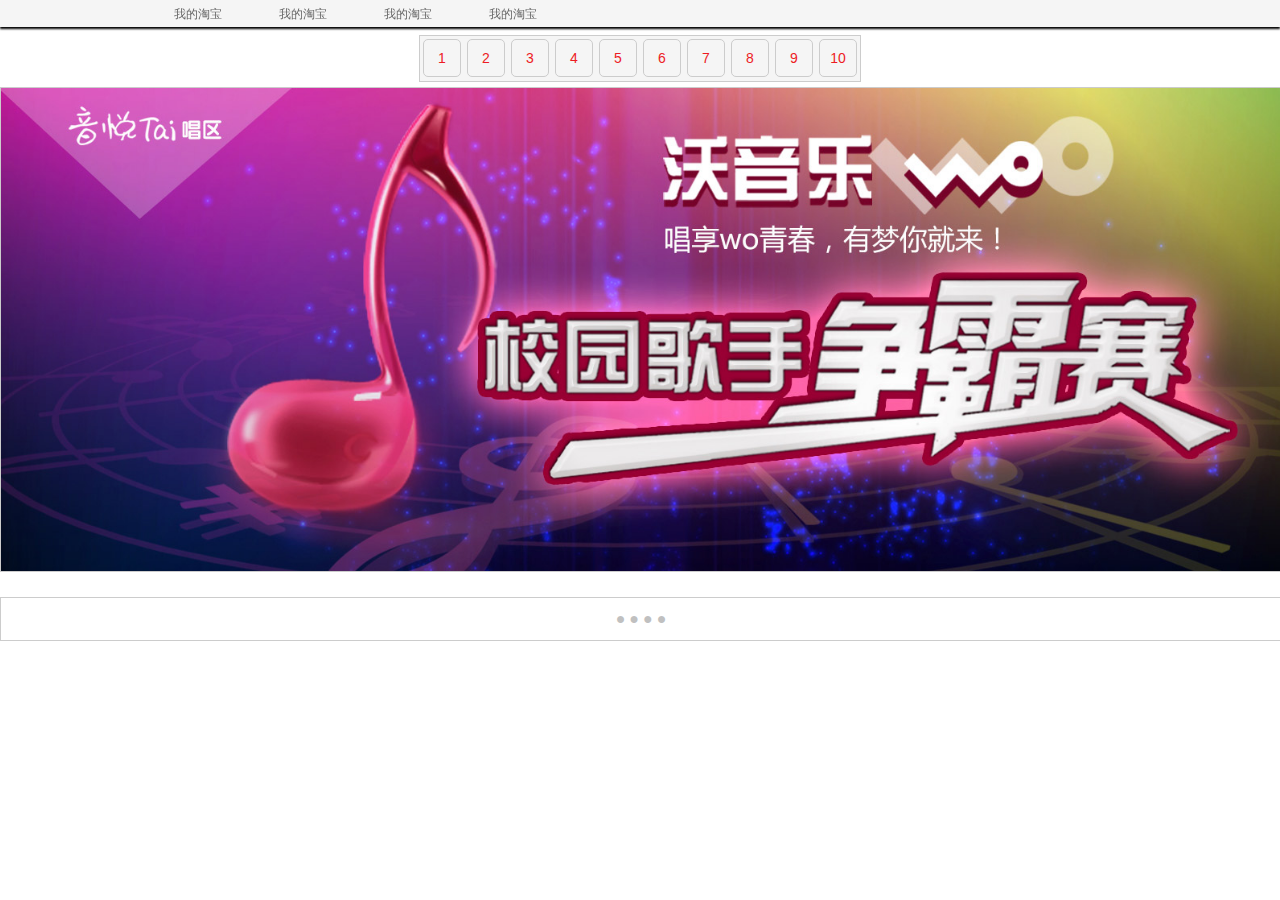
<file: jQuery/index.html>
<html>
<head>
	<meta content="text/html; charset=utf-8" http-equiv="Content-Type">
	<!--必须写的-->
	<title>jQuery demo</title>
	<meta name="keywords" content="jquery,css,div,javascript">
	<meta name="description" content="this is a ... page">
	<!--必须写的-->
	<meta name="author" content="cslg">
	<link rel="shortcut icon" href="css/images/favicon.ico"></link>
	<link rel="stylesheet" type="text/css" href="css/index.css"></link>
	<script type="text/javascript" src="js/jquery-2.0.2.min.js"></script>
	<script type="text/javascript" src="js/index.js"></script>
</head>
<body>

	<div id="topNav">
		<div id="topNavC">
			<dl class="tbmenu">
				<dt class="tbmenudt">
					<a href="#">我的淘宝</a>
				</dt>
				<dd class="tbmenudd">
					<a href="#">已买到的宝贝</a>
					<a href="#">店铺动态</a>
					<a href="#">好友动态</a>
				</dd>
			</dl>
			<dl class="tbmenu">
				<dt class="tbmenudt">
					<a href="#">我的淘宝</a>
				</dt>
				<dd class="tbmenudd">
					<a href="#">已买到的宝贝</a>
					<a href="#">店铺动态</a>
					<a href="#">好友动态</a>
				</dd>
			</dl>
			<dl class="tbmenu">
				<dt class="tbmenudt">
					<a href="#">我的淘宝</a>
				</dt>
				<dd class="tbmenudd">
					<a href="#">已买到的宝贝</a>
					<a href="#">店铺动态</a>
					<a href="#">好友动态</a>
				</dd>
			</dl>
			<dl class="tbmenu">
				<dt class="tbmenudt">
					<a href="#">我的淘宝</a>
				</dt>
				<dd class="tbmenudd">
					<a href="#">已买到的宝贝</a>
					<a href="#">店铺动态</a>
					<a href="#">好友动态</a>
				</dd>
			</dl>
		</div>
	</div>
	<div id="meiyong"></div>



	<div id="flash">
		<div class="flashControl">1</div>
		<div class="flashControl">2</div>
		<div class="flashControl">3</div>
		<div class="flashControl">4</div>
		<div class="flashControl">5</div>
		<div class="flashControl">6</div>
		<div class="flashControl">7</div>
		<div class="flashControl">8</div>
		<div class="flashControl">9</div>
		<div class="flashControl">10</div>
	</div>

	<div class="focus">
		<ul>
			<li class="no1">
				<a href="#">
					<img src="css/images/A272014143A72DCA9C0B8464F2733276.jpg"style="width: 1287px; height: 482.625px;"	>
				</a>
			</li>
			<li class="no2">
				<a href="#">
					<img src="css/images/C2BB01413B09B530AF2D42EAF1321EAC.jpg"style="width: 1287px; height: 482.625px;"	>
				</a>
			</li>
			<li class="no3">
				<a href="#">
					<img src="css/images/2BC00141365F4FDF60EAD14524643521.jpg"style="width: 1287px; height: 482.625px;"	>
				</a>
			</li>
			<li class="no4">
				<a href="#">
					<img src="css/images/37CA01413050A4972C19C50D087CF3BE.jpg"style="width: 1287px; height: 482.625px;"	>
				</a>
			</li>
		</ul>
	</div>
	<div class="select">
		<a href="javascript:;">●</a>
		<a href="javascript:;">●</a>
		<a href="javascript:;">●</a>
		<a href="javascript:;">●</a>
	</div>






</body>
</thml>
</file>
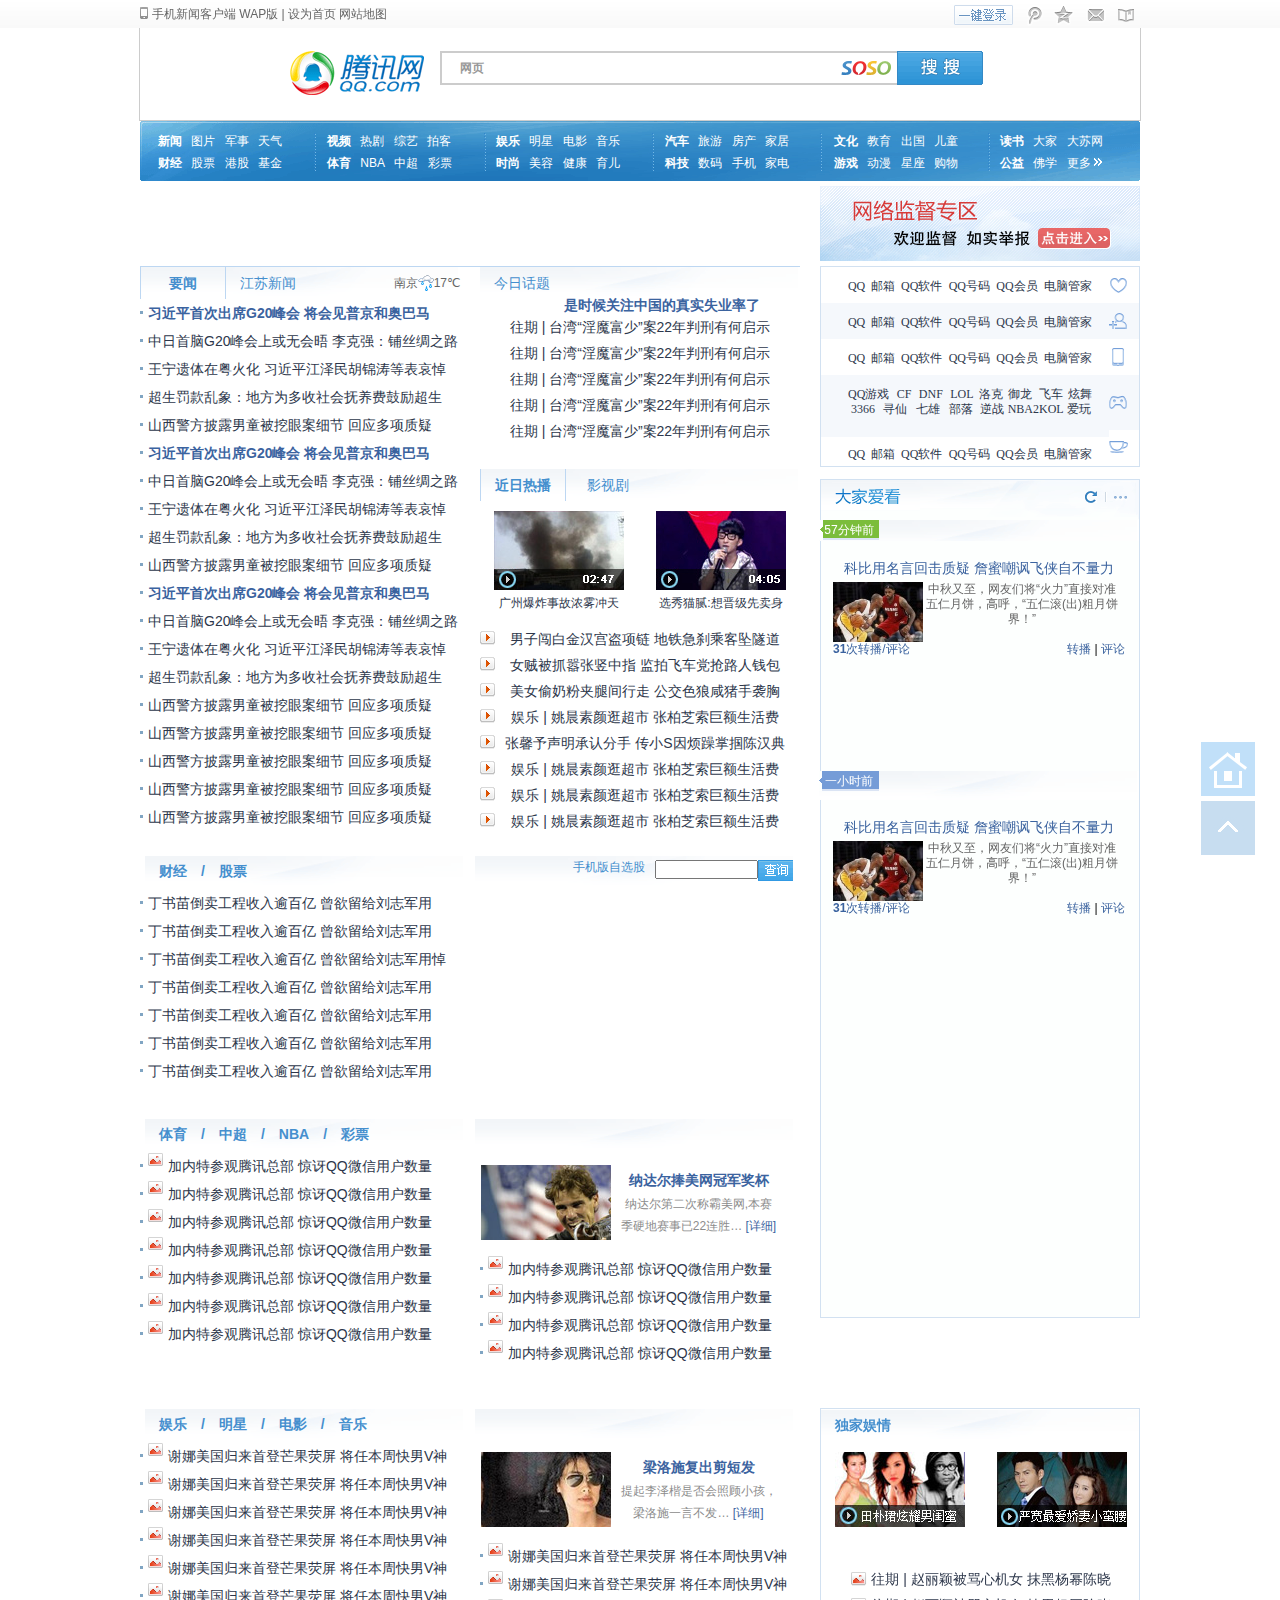
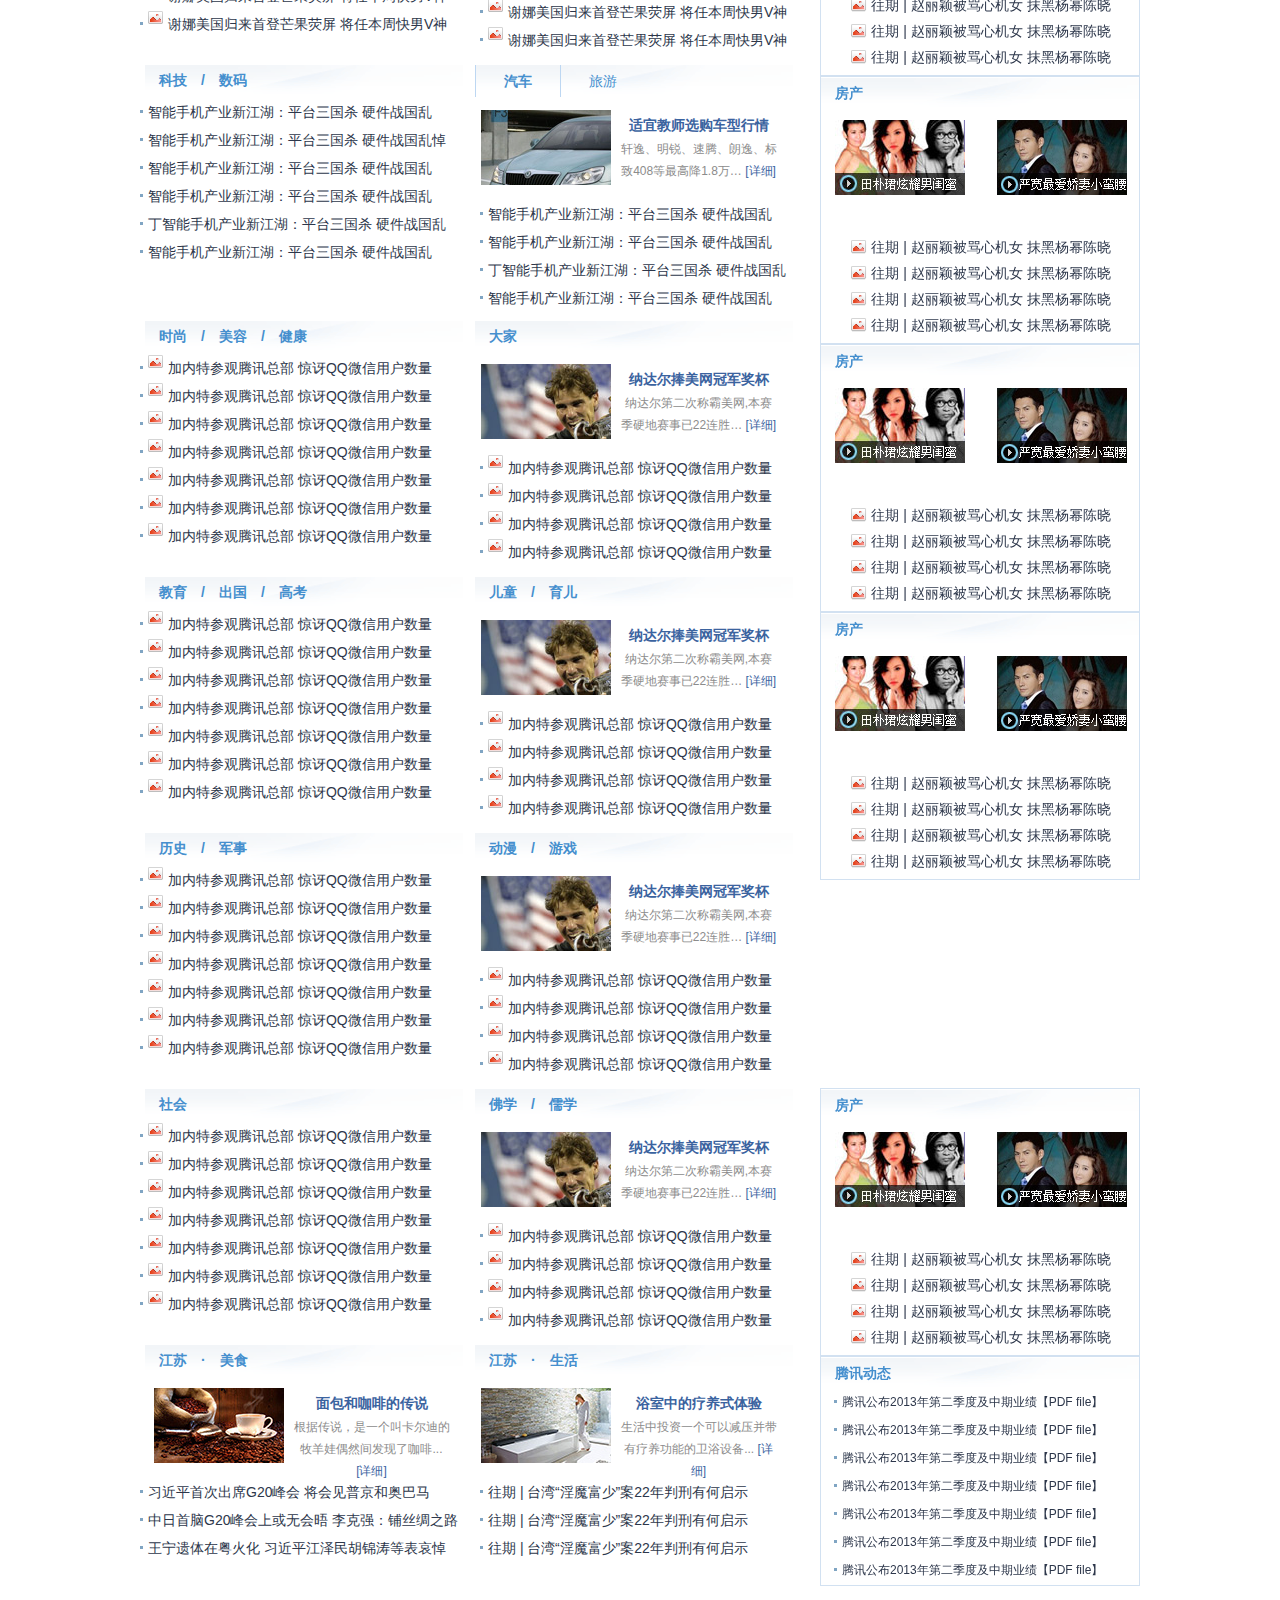
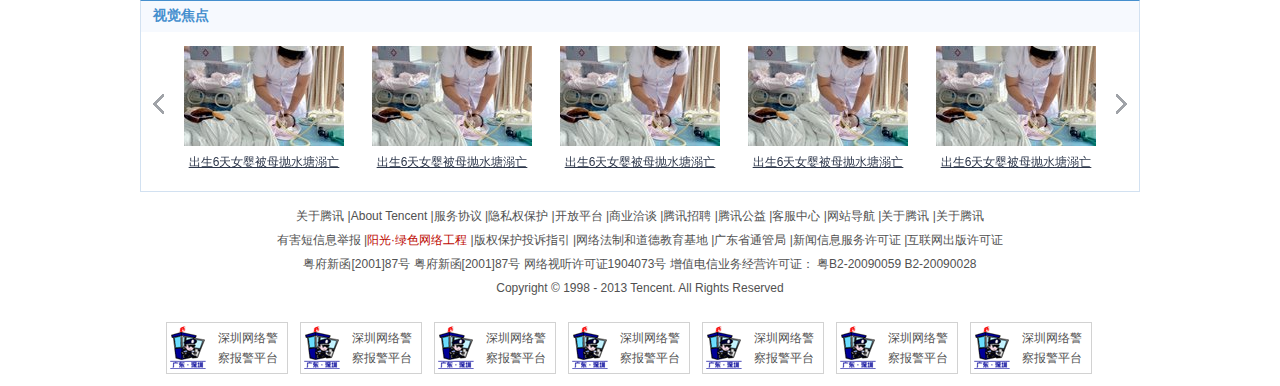
<file: qq/index.html>
<html>
<head>
	<meta content="text/html; charset=utf-8" http-equiv="Content-Type">
	<link rel="stylesheet" type="text/css" href="css/index.css"></link>
</head>
<body>

	<div id="topnav">
		<div id="mainnavInner">
			<div id="mainavLeft">
				<a id="newMobile" class="miniA" href="#">手机新闻客户端</a>
				<a class="miniA" href="#">WAP版</a>
				<span class="fgt">|</span>
				<a class="miniA" href="#">设为首页</a>
				<a class="miniA" href="#">网站地图</a>
			</div>
			<div id="mainavRight">
					<a id="dingyue" href="#"></a>
					<a id="qmail" href="#" ></a>
					<a id="qzone" href="#"></a>
					<a id="weibo" href="#"></a>
					<a id="onekeylogin" class="miniA" href="#"></a>
			</div>
		</div>
	</div>

	<div id="soso">
		<div id="sosoC">
		<a id="qqlogo"></a>
		<div id="qqQuery">
			<div id="jiatxt">
				<dl id="txtMenu">
					<dt>网页</dt>
					<dd></dd>
				</dl>
				<a id="sosologo" href="#"></a>

				<input type="text" id="txtQuery" />
  				<a href="http://www.soso.com"></a>
			</div>
			<div id="btnOK"></div>
		</div>

		</div>
	</div>

	<div id="mainnv">
		<div id="navInner">
			<div>
				<strong>
					<a target="_blank" href="http://news.qq.com/">新闻</a>
				</strong>
				<a target="_blank" href="http://pp.qq.com/">图片</a>
				<a target="_blank" href="http://mil.qq.com/">军事</a>
				<a target="_blank" href="http://weather.news.qq.com/">天气</a>
			</div>
			<div>
				<strong>
					<a target="_blank" href="http://news.qq.com/">视频</a>
				</strong>
				<a target="_blank" href="http://pp.qq.com/">热剧</a>
				<a target="_blank" href="http://mil.qq.com/">综艺</a>
				<a target="_blank" href="http://weather.news.qq.com/">拍客</a>
			</div>
						<div>
				<strong>
					<a target="_blank" href="http://news.qq.com/">娱乐</a>
				</strong>
				<a target="_blank" href="http://pp.qq.com/">明星</a>
				<a target="_blank" href="http://mil.qq.com/">电影</a>
				<a target="_blank" href="http://weather.news.qq.com/">音乐</a>
			</div>
			<div>
				<strong>
					<a target="_blank" href="http://news.qq.com/">汽车</a>
				</strong>
				<a target="_blank" href="http://pp.qq.com/">旅游</a>
				<a target="_blank" href="http://mil.qq.com/">房产</a>
				<a target="_blank" href="http://weather.news.qq.com/">家居</a>
			</div>
						<div>
				<strong>
					<a target="_blank" href="http://news.qq.com/">文化</a>
				</strong>
				<a target="_blank" href="http://pp.qq.com/">教育</a>
				<a target="_blank" href="http://mil.qq.com/">出国</a>
				<a target="_blank" href="http://weather.news.qq.com/">儿童</a>
			</div>
			<div style="width:130px;padding:0 6px 0 4px;">
				<strong>
					<a target="_blank" href="http://dushu.qq.com/?g_f=70004">读书</a>
				</strong>
				<a target="_blank" href="http://dajia.qq.com/">大家</a>
				<a id="weiPindao" target="_blank" href="http://dushu.qq.com/findex.html?g_f=70005" style="display: none;">小说</a>
				<a id="navGuangdong" class="undis" target="_blank" href="http://gd.qq.com/">大粤网</a>
				<a id="navShanghai" class="undis" target="_blank" href="http://sh.qq.com/">大申网</a>
				<a id="navChongqing" class="undis" target="_blank" href="http://cq.qq.com/">大渝网</a>
				<a id="navShanxi" class="undis" target="_blank" href="http://xian.qq.com/">大秦网</a>
				<a id="navSichuan" class="undis" target="_blank" href="http://cd.qq.com/">大成网</a>
				<a id="navFujian" class="undis" target="_blank" href="http://fj.qq.com/">大闽网</a>
				<a id="navHenan" class="undis" target="_blank" href="http://henan.qq.com/">大豫网</a>
				<a id="navHubei" class="undis" target="_blank" href="http://hb.qq.com/">大楚网</a>
				<a id="navHunan" class="undis" target="_blank" href="http://hn.qq.com/">大湘网</a>
				<a id="navZhejiang" class="undis" target="_blank" href="http://zj.qq.com/">大浙网</a>
				<a id="navLiaoning" class="undis" target="_blank" href="http://ln.qq.com/">大辽网</a>
				<a id="navJiangsu" class="undis" target="_blank" href="http://js.qq.com/" style="display: inline;">大苏网</a>
			</div>
			<div>
				<strong>
					<a target="_blank" href="http://finance.qq.com/">财经</a>
				</strong>
				<a href="http://finance.qq.com/stock/" target="_blank">股票</a>
				<a target="_blank" href="http://finance.qq.com/hk/">港股</a>
				<a target="_blank" href="http://finance.qq.com/fund/">基金</a>
			</div>
			<div>
				<strong>
					<a target="_blank" href="http://finance.qq.com/">体育</a>
				</strong>
				<a href="http://finance.qq.com/stock/" target="_blank">NBA</a>
				<a target="_blank" href="http://finance.qq.com/hk/">中超</a>
				<a target="_blank" href="http://finance.qq.com/fund/">彩票</a>
			</div>
			<div>
				<strong>
					<a target="_blank" href="http://finance.qq.com/">时尚</a>
				</strong>
				<a href="http://finance.qq.com/stock/" target="_blank">美容</a>
				<a target="_blank" href="http://finance.qq.com/hk/">健康</a>
				<a target="_blank" href="http://finance.qq.com/fund/">育儿</a>
			</div>
			<div>
				<strong>
					<a target="_blank" href="http://finance.qq.com/">科技</a>
				</strong>
				<a href="http://finance.qq.com/stock/" target="_blank">数码</a>
				<a target="_blank" href="http://finance.qq.com/hk/">手机</a>
				<a target="_blank" href="http://finance.qq.com/fund/">家电</a>
			</div>
			<div>
				<strong>
					<a target="_blank" href="http://finance.qq.com/">游戏</a>
				</strong>
				<a href="http://finance.qq.com/stock/" target="_blank">动漫</a>
				<a target="_blank" href="http://finance.qq.com/hk/">星座</a>
				<a target="_blank" href="http://finance.qq.com/fund/">购物</a>
			</div>
			<div style="width:130px;padding:0 6px 0 4px;">
				<strong>
					<a target="_blank" href="http://gongyi.qq.com/">公益</a>
				</strong>
				<a target="_blank" href="http://foxue.qq.com/">佛学</a>
				<a class="navMore" target="_blank" href="http://www.qq.com/map/">更多</a>
			</div>


		</div>
	</div>

	<div id="QQadvertisement">
		<div id="qqleft"></div>
		<div id="qqright"></div>
	</div>

	<div id="lm1">
		<div id="layoutLeft">
			<div id="leftArea">
				<div id="leftAreaContent">
					<div class="hd">
						<div class="lmtLeft">
							<a class="lmtA selected" href="#">要闻</a>
							<a class="lmtA" href="#">江苏新闻</a>
						</div>
						<div id="lmtRight">
							<span class="lmtq">17℃</span>
							<span class="lmtq tqpic"></span>
							<span class="lmtq">南京</span>							
						</div>
					</div>
					<div id="lmContent">
							<ul class="lmsub" style="list-style-type:none">
								<li>
									<a class="lmA hotA" href="#">习近平首次出席G20峰会 将会见普京和奥巴马</a>
								</li>
								<li>
									<a class="lmA" href="#">中日首脑G20峰会上或无会晤 李克强：铺丝绸之路</a>
								</li>
								<li>
									<a class="lmA" href="#">王宁遗体在粤火化 习近平江泽民胡锦涛等表哀悼</a>
								</li>
								<li>
									<a class="lmA" href="#">超生罚款乱象：地方为多收社会抚养费鼓励超生</a>
								</li>
								<li>
									<a class="lmA" href="#">山西警方披露男童被挖眼案细节 回应多项质疑</a>
								</li>
							</ul>
							<ul class="lmsub" style="list-style-type:none">
								<li>
									<a class="lmA hotA" href="#">习近平首次出席G20峰会 将会见普京和奥巴马</a>
								</li>
								<li>
									<a class="lmA" href="#">中日首脑G20峰会上或无会晤 李克强：铺丝绸之路</a>
								</li>
								<li>
									<a class="lmA" href="#">王宁遗体在粤火化 习近平江泽民胡锦涛等表哀悼</a>
								</li>
								<li>
									<a class="lmA" href="#">超生罚款乱象：地方为多收社会抚养费鼓励超生</a>
								</li>
								<li>
									<a class="lmA" href="#">山西警方披露男童被挖眼案细节 回应多项质疑</a>
								</li>
							</ul>
							<ul class="lmsub" style="list-style-type:none">
								<li>
									<a class="lmA hotA" href="#">习近平首次出席G20峰会 将会见普京和奥巴马</a>
								</li>
								<li>
									<a class="lmA" href="#">中日首脑G20峰会上或无会晤 李克强：铺丝绸之路</a>
								</li>
								<li>
									<a class="lmA" href="#">王宁遗体在粤火化 习近平江泽民胡锦涛等表哀悼</a>
								</li>
								<li>
									<a class="lmA" href="#">超生罚款乱象：地方为多收社会抚养费鼓励超生</a>
								</li>
								<li>
									<a class="lmA" href="#">山西警方披露男童被挖眼案细节 回应多项质疑</a>
								</li>
								<li>
									<a class="lmA" href="#">山西警方披露男童被挖眼案细节 回应多项质疑</a>
								</li>
								<li>
									<a class="lmA" href="#">山西警方披露男童被挖眼案细节 回应多项质疑</a>
								</li>
								<li>
									<a class="lmA" href="#">山西警方披露男童被挖眼案细节 回应多项质疑</a>
								</li>
								<li>
									<a class="lmA" href="#">山西警方披露男童被挖眼案细节 回应多项质疑</a>
								</li>
							</ul>
						</div>
					</div>
			<div id="today">
				<div class="hd">
					<a class="lmtA" href="#">今日话题</a>
				</div>
				<h3 id="todaytop">
					<a class="todaytitle" href="#">是时候关注中国的真实失业率了
					</a>
				</h3>
				<ul class="nostyle" style="list-style-type:none">
							<li id="today1">
								<a class="qm_c_2"  href="#">
									往期
								</a>
								<span class="qm_c_2">|</span>		        						
								<a class="qm_c_2  " href="#">
									台湾“淫魔富少”案22年判刑有何启示
								</a>
							</li>
							<li id="today1">
								<a class="qm_c_2"  href="#">
									往期
								</a>
								<span class="qm_c_2">|</span>		        						
								<a class="qm_c_2  " href="#">
									台湾“淫魔富少”案22年判刑有何启示
								</a>
							</li>
							<li id="today1">
								<a class="qm_c_2"  href="#">
									往期
								</a>
								<span class="qm_c_2">|</span>		        						
								<a class="qm_c_2  " href="#">
									台湾“淫魔富少”案22年判刑有何启示
								</a>
							</li>
							<li id="today1">
								<a class="qm_c_2"  href="#">
									往期
								</a>
								<span class="qm_c_2">|</span>		        						
								<a class="qm_c_2  " href="#">
									台湾“淫魔富少”案22年判刑有何启示
								</a>
							</li>
							<li id="today1">
								<a class="qm_c_2"  href="#">
									往期
								</a>
								<span class="qm_c_2">|</span>		        						
								<a class="qm_c_2  " href="#">
									台湾“淫魔富少”案22年判刑有何启示
								</a>
							</li>
						</ul>
			</div>
			<div id="vnews">
				<div class="hd">
						<div class="lmtLeft">
							<a class="lmtA selected" href="#">近日热播</a>
							<a class="lmtA" href="#">影视剧</a>
						</div>
					</div>
				<div class="bd">
					<div class="videoArea fl">
						<div id="vnews1pic">
						</div>
						<p id="vnews1word">
							<a class="qm_c_3" href="#">广州爆炸事故浓雾冲天</a>
						</p>
					</div>
					<div class="videoArea fr">
						<div id="vnews2pic">
						</div>
						<p id="vnews2word">
							<a class="qm_c_3" href="#">选秀猫腻:想晋级先卖身</a>
						</p>
					</div>
				</div>	
				<div class="ft">
					<ul class="vlist" style="list-style-type:none">
						<li>
							<a class="qm_c_2" href="#">男子闯白金汉宫盗项链</a>
							<a class="qm_c_2" href="#">地铁急刹乘客坠隧道</a>
						</li>
						<li>
							<a class="qm_c_2" href="#">女贼被抓嚣张竖中指</a>
							<a class="qm_c_2" href="#">监拍飞车党抢路人钱包</a>
						</li>
						<li>
							<a class="qm_c_2" href="#">美女偷奶粉夹腿间行走</a>
							<a class="qm_c_2" href="#">公交色狼咸猪手袭胸</a>
						</li>
						<li>
							<a class="qm_c_2" href="#">娱乐</a>
							<span class="qm_c_2">|</span>
							<a class="qm_c_2" href="#">姚晨素颜逛超市</a>
							<a class="qm_c_2" href="#">张柏芝索巨额生活费</a>
						</li>
						<li>
							<a class="qm_c_2" href="#">张馨予声明承认分手</a>
							<a class="qm_c_2" href="#">传小S因烦躁掌掴陈汉典</a>
						</li>
						<li>
							<a class="qm_c_2" href="#">娱乐</a>
							<span class="qm_c_2">|</span>
							<a class="qm_c_2" href="#">姚晨素颜逛超市</a>
							<a class="qm_c_2" href="#">张柏芝索巨额生活费</a>
						</li>
						<li>
							<a class="qm_c_2" href="#">娱乐</a>
							<span class="qm_c_2">|</span>
							<a class="qm_c_2" href="#">姚晨素颜逛超市</a>
							<a class="qm_c_2" href="#">张柏芝索巨额生活费</a>
						</li>
						<li>
							<a class="qm_c_2" href="#">娱乐</a>
							<span class="qm_c_2">|</span>
							<a class="qm_c_2" href="#">姚晨素颜逛超市</a>
							<a class="qm_c_2" href="#">张柏芝索巨额生活费</a>
						</li>
					</ul>
				</div>
			</div>
		</div>
		<div id="money">
			<div id="moneyLeft">
				<div class="hd">
					<h2>
					<a class="title" target="_blank" href="http://finance.qq.com/">财经
					</a>
					<span class="title">/</span>
					<a class="title" target="_blank" href="http://finance.qq.com/stock/">
						股票
					</a>
					</h2>
				</div>
				<div class="ft fl">
					<ul class="lmsub" style="list-style-type:none">
								<li>
									<a class="lmA " href="#">丁书苗倒卖工程收入逾百亿 曾欲留给刘志军用</a>
								</li>
								<li>
									<a class="lmA" href="#">丁书苗倒卖工程收入逾百亿 曾欲留给刘志军用</a>
								</li>
								<li>
									<a class="lmA" href="#">丁书苗倒卖工程收入逾百亿 曾欲留给刘志军用悼</a>
								</li>
								<li>
									<a class="lmA" href="#">丁书苗倒卖工程收入逾百亿 曾欲留给刘志军用</a>
								</li>
								<li>
									<a class="lmA" href="#">丁书苗倒卖工程收入逾百亿 曾欲留给刘志军用</a>
								</li>
								<li>
									<a class="lmA" href="#">丁书苗倒卖工程收入逾百亿 曾欲留给刘志军用</a>
								</li>
								<li>
									<a class="lmA" href="#">丁书苗倒卖工程收入逾百亿 曾欲留给刘志军用</a>
								</li>
							</ul>
				</div>
			</div>
			<div id="moneyRight">
				<div class="hd">
					<div id="stocksearch" class="financeSearch" >
					<a id="searchLogo" href="#"></a>
					<input id="seacrchinput" type="text"></input>
					<a id="searchmmm" href="#">手机版自选股</a>
					</div>
				</div>
				<div id="moneycon">
					<div id="financeTab">

					</div>
				</div>
			</div>
		</div>
		<div id="sport">
			<div id="sportLeft">
				<div class="hd">
					<h2>
					<a class="title" target="_blank" href="http://finance.qq.com/">体育
					</a>
					<span class="title">/</span>
					<a class="title" target="_blank" href="http://finance.qq.com/stock/">
						中超
					</a>
					<span class="title">/</span>
					<a class="title" target="_blank" href="http://finance.qq.com/stock/">
						NBA
					</a>
					<span class="title">/</span>
					<a class="title" target="_blank" href="http://finance.qq.com/stock/">
						彩票
					</a>
					</h2>
				</div>
				<div class="ft fl">
					<ul class="lmsub" style="list-style-type:none">
								<li>
									<a class="lmA tupian" href="#">加内特参观腾讯总部 惊讶QQ微信用户数量</a>
								</li>
								<li>
									<a class="lmA tupian" href="#">加内特参观腾讯总部 惊讶QQ微信用户数量</a>
								</li>
								<li>
									<a class="lmA tupian" href="#">加内特参观腾讯总部 惊讶QQ微信用户数量</a>
								</li>
								<li>
									<a class="lmA tupian" href="#">加内特参观腾讯总部 惊讶QQ微信用户数量</a>
								</li>
								<li>
									<a class="lmA tupian" href="#">加内特参观腾讯总部 惊讶QQ微信用户数量</a>
								</li>
								<li>
									<a class="lmA tupian" href="#">加内特参观腾讯总部 惊讶QQ微信用户数量</a>
								</li>
								<li>
									<a class="lmA tupian" href="#">加内特参观腾讯总部 惊讶QQ微信用户数量</a>
								</li>
							</ul>
				</div>
			</div>
			<div id="sportRight">
				<div class="hd">
				</div>
				<div class="ft fr">
					<div class="bdd fr">
						<div class="textpic">
						</div>
						<div class="textArea">
							<dl>
							<dt>
								<a class="textAtitle" href="#">纳达尔捧美网冠军奖杯</a>
							</dt>
							<dd>
								<a class="textContent">纳达尔第二次称霸美网,本赛季硬地赛事已22连胜…</a>
								<a class="xiangxi" href="#">[详细]</a>
							</dd>
						</dl>
						</div>
					</div>
					<div class="ft fr">
					<ul class="lmsub" style="list-style-type:none">
								<li>
									<a class="lmA tupian" href="#">加内特参观腾讯总部 惊讶QQ微信用户数量</a>
								</li>
								<li>
									<a class="lmA tupian" href="#">加内特参观腾讯总部 惊讶QQ微信用户数量</a>
								</li>
								<li>
									<a class="lmA tupian" href="#">加内特参观腾讯总部 惊讶QQ微信用户数量</a>
								</li>
								<li>
									<a class="lmA tupian" href="#">加内特参观腾讯总部 惊讶QQ微信用户数量</a>
								</li>

							</ul>
				</div>
				</div>
			</div>
		</div>
	</div>
		<div id="layoutRight">
			<div id="pronav">
				<div id="productNav">
					<div id="productLine01">
						<a class="qqpro" href="#">QQ</a>
						<a class="qqpro" style="margin-left:2px;" href="#">邮箱</a>
						<a class="qqpro" style="margin-left:3px;" href="#">QQ软件</a>
						<a class="qqpro" style="margin-left:3px;" href="#">QQ号码</a>
						<a class="qqpro" style="margin-left:3px;" href="#">QQ会员</a>
						<a class="qqpro" style="margin:0 0 0 3px;" href="#">电脑管家</a>
					</div>
					<div id="productLine02">
						<a class="qqpro" href="#">QQ</a>
						<a class="qqpro" style="margin-left:2px;" href="#">邮箱</a>
						<a class="qqpro" style="margin-left:3px;" href="#">QQ软件</a>
						<a class="qqpro" style="margin-left:3px;" href="#">QQ号码</a>
						<a class="qqpro" style="margin-left:3px;" href="#">QQ会员</a>
						<a class="qqpro" style="margin:0 0 0 3px;" href="#">电脑管家</a>
					</div>
					<div id="productLine03">
						<a class="qqpro" href="#">QQ</a>
						<a class="qqpro" style="margin-left:2px;" href="#">邮箱</a>
						<a class="qqpro" style="margin-left:3px;" href="#">QQ软件</a>
						<a class="qqpro" style="margin-left:3px;" href="#">QQ号码</a>
						<a class="qqpro" style="margin-left:3px;" href="#">QQ会员</a>
						<a class="qqpro" style="margin:0 0 0 3px;" href="#">电脑管家</a>
					</div>
					<div id="productLine04">
							<a href="#" class="qqpro" style="margin-left:0px;">QQ游戏</a>
							<a href="#" class="qqpro" style="margin-left:4px;">CF</a>
							<a href="#" class="qqpro" style="margin-left:4px;">DNF</a>
							<a href="#" class="qqpro" style="margin-left:4px;">LOL</a>
							<a href="#" class="qqpro" style="margin-left:2px;">洛克</a>
							<a href="#" class="qqpro" style="margin-left:2px;">御龙</a>
							<a href="#" class="qqpro" style="margin-left:3px;">飞车</a>
							<a href="#" class="qqpro" style="margin-left:2px;">炫舞</a>
							<br>
							<a href="#" class="qqpro" style="margin-left:2px;">3366</a>
							<a href="#" class="qqpro" style="margin-left:5px;">寻仙</a>
							<a href="#" class="qqpro" style="margin-left:5px;">七雄</a>
							<a href="#" class="qqpro" style="margin-left:6px;">部落</a>
							<a href="#" class="qqpro" style="margin-left:4px;">逆战</a>
							<a href="#" class="qqpro" style="margin-left:0px;">NBA2KOL</a>
							<a href="#" class="qqpro" style="margin:0 0 0 0px;">爱玩</a>
					</div>
					<div id="productLine05">
							<a class="qqpro" href="#">QQ</a>
							<a class="qqpro" style="margin-left:2px;" href="#">邮箱</a>
							<a class="qqpro" style="margin-left:3px;" href="#">QQ软件</a>
							<a class="qqpro" style="margin-left:3px;" href="#">QQ号码</a>
							<a class="qqpro" style="margin-left:3px;" href="#">QQ会员</a>
							<a class="qqpro" style="margin:0 0 0 3px;" href="#">电脑管家</a>
					</div>
				</div>
			</div>
			<div id="dajiaikan">
				<div id="rightAikanTitle">
					<a class="aikanTitle" href="#"></a>
					<a id="dajiaikanrefresh" class="refresh" href="#"></a>
					<a id="dajiaikanmore" class="more" href="#"></a>
				</div>
				<div id="dajiaaikanCon">
					<div id="dajiaikan1">
						<div class="hd" style="height:21px;">
							<p id="aikanTimeBefore01" class="aikanTimeGreen">57分钟前</p>
						</div>
						<div class="bd">
						<dl>
							<dt>
								<a class="focus_link" href="#">科比用名言回击质疑 詹蜜嘲讽飞侠自不量力</a>
							</dt>
							<dd>
								<div id="imgArea">
									<a href="#">
										<img src="css/image/28323.jpg">
									</a>
								</div>
								<div id="dajiaText">
									<p>
										<a id="aText" href="#">中秋又至，网友们将“火力”直接对准五仁月饼，高呼，“五仁滚(出)粗月饼界！”</a>
									</p>
								</div>
							</dd>
							<dd>
								<span class="fl" >
									<a href="#" id="zhuanbo">
										<strong>31</strong>次转播/评论
									</a>
								</span>
								<span class="fr">
									<a href="#" id="zhuanbo">转播
									</a>
									|
									<a href="#" id="zhuanbo">评论
									</a>
								</span>
							</dd>
						</dl>				
						</div>
						<div class="qwe">

						</div>

					</div>
					<div id="dajiaikan2">
						<div class="hd">
							<p id="aikanTimeBefore02" class="aikanTimeGreen">一小时前</p>
						</div>
						<div class="bd">
						<dl>
							<dt>
								<a class="focus_link" href="#">科比用名言回击质疑 詹蜜嘲讽飞侠自不量力</a>
							</dt>
							<dd>
								<div id="imgArea">
									<a href="#">
										<img src="css/image/28323.jpg">
									</a>
								</div>
								<div id="dajiaText">
									<p>
										<a id="aText" href="#">中秋又至，网友们将“火力”直接对准五仁月饼，高呼，“五仁滚(出)粗月饼界！”</a>
									</p>
								</div>
							</dd>
							<dd>
								<span class="fl" >
									<a href="#" id="zhuanbo">
										<strong>31</strong>次转播/评论
									</a>
								</span>
								<span class="fr">
									<a href="#" id="zhuanbo">转播
									</a>
									|
									<a href="#" id="zhuanbo">评论
									</a>
								</span>
							</dd>
						</dl>				
						</div
					</div>
					<div id="dajiaikan3">
						<div class="hd">
							<p id="aikanTimeBefore03" class="aikanTimeGreen">一小时前</p>
						</div>
						<div class="bd">				
						</div>
					</div>
				</div>
			</div>
		</div>
	</div>

	<div class="allLm">
		<div class="allLeft">
			<div class="allLeftContent">
				<div class="hd">
					<h2>
					<a class="title" target="_blank" href="http://finance.qq.com/">娱乐
					</a>
					<span class="title">/</span>
					<a class="title" target="_blank" href="http://finance.qq.com/stock/">
						明星
					</a>
					<span class="title">/</span>
					<a class="title" target="_blank" href="http://finance.qq.com/stock/">
						电影
					</a>
					<span class="title">/</span>
					<a class="title" target="_blank" href="http://finance.qq.com/stock/">
						音乐
					</a>
					</h2>
				</div>
				<div class="ft fl">
					<ul class="lmsub" style="list-style-type:none">
								<li>
									<a class="lmA tupian" href="#">谢娜美国归来首登芒果荧屏 将任本周快男V神</a>
								</li>
								<li>
									<a class="lmA tupian" href="#">谢娜美国归来首登芒果荧屏 将任本周快男V神</a>
								</li>
								<li>
									<a class="lmA tupian" href="#">谢娜美国归来首登芒果荧屏 将任本周快男V神</a>
								</li>
								<li>
									<a class="lmA tupian" href="#">谢娜美国归来首登芒果荧屏 将任本周快男V神</a>
								</li>
								<li>
									<a class="lmA tupian" href="#">谢娜美国归来首登芒果荧屏 将任本周快男V神</a>
								</li>
								<li>
									<a class="lmA tupian" href="#">谢娜美国归来首登芒果荧屏 将任本周快男V神</a>
								</li>
								<li>
									<a class="lmA tupian" href="#">谢娜美国归来首登芒果荧屏 将任本周快男V神</a>
								</li>
							</ul>
				</div>
			</div>
		<div class="allRihtArea">
			<div class="hd">

			</div>
			<div class="bdd fr">
				<div id="textpic1">
						</div>
				<div class="textArea">
							<dl>
							<dt>
								<a class="textAtitle" href="#">梁洛施复出剪短发</a>
							</dt>
							<dd>
								<a class="textContent">提起李泽楷是否会照顾小孩，梁洛施一言不发…</a>
								<a class="xiangxi" href="#">[详细]</a>
							</dd>
						</dl>
						</div>
			</div>
			<div class="ft fr">
				<ul class="lmsub" style="list-style-type:none">
								<li>
									<a class="lmA tupian" href="#">谢娜美国归来首登芒果荧屏 将任本周快男V神</a>
								</li>
								<li>
									<a class="lmA tupian" href="#">谢娜美国归来首登芒果荧屏 将任本周快男V神</a>
								</li>
								<li>
									<a class="lmA tupian" href="#">谢娜美国归来首登芒果荧屏 将任本周快男V神</a>
								</li>
								<li>
									<a class="lmA tupian" href="#">谢娜美国归来首登芒果荧屏 将任本周快男V神</a>
								</li>

							</ul>
			</div>
		</div>
		</div>
		<div class="allRight">
			<div class="rightAreaContent">
				<div class="hd">
					<a class="title" href="#">独家娱情</a>
				</div>
				<div class="bd">
					<div class="vqq1 fl"></div>
					<div class="vqq2 fr"></div>
				</div>
				<div class="ft">
					<ul class="nostyle" style="list-style-type: none;">
						<li>
							<a class="qm_c_2 tupian"  href="#">
								往期
							</a>
							<span class="qm_c_2">
								|
							</span>		        						
							<a class="qm_c_2  " href="#">
								赵丽颖被骂心机女 抹黑杨幂陈晓
							</a>
						</li>
						<li >
							<a class="qm_c_2 tupian"  href="#">
								往期
							</a>
							<span class="qm_c_2">
								|
							</span>		        						
							<a class="qm_c_2  " href="#">
								赵丽颖被骂心机女 抹黑杨幂陈晓
							</a>
						</li>
						<li >
							<a class="qm_c_2 tupian"  href="#">
								往期
							</a>
							<span class="qm_c_2">
								|
							</span>		        						
							<a class="qm_c_2  " href="#">
								赵丽颖被骂心机女 抹黑杨幂陈晓
							</a>
						</li>
						<li >
							<a class="qm_c_2 tupian"  href="#">
								往期
							</a>
							<span class="qm_c_2">
								|
							</span>		        						
							<a class="qm_c_2  " href="#">
								赵丽颖被骂心机女 抹黑杨幂陈晓
							</a>
						</li>
					</ul>
				</div>
			</div>
		</div>
	</div>
	<div class="allLm">
		<div class="allLeft">
			<div class="allLeftContent">
				<div class="hd">
					<h2>
					<a class="title" target="_blank" href="http://finance.qq.com/">科技
					</a>
					<span class="title">/</span>
					<a class="title" target="_blank" href="http://finance.qq.com/stock/">
						数码
					</a>
					</h2>
				</div>
				<div class="ft fl">
					<ul class="lmsub" style="list-style-type:none">
								<li>
									<a class="lmA" href="#">智能手机产业新江湖：平台三国杀 硬件战国乱</a>
								</li>
								<li>
									<a class="lmA" href="#">智能手机产业新江湖：平台三国杀 硬件战国乱悼</a>
								</li>
								<li>
									<a class="lmA" href="#">智能手机产业新江湖：平台三国杀 硬件战国乱</a>
								</li>
								<li>
									<a class="lmA" href="#">智能手机产业新江湖：平台三国杀 硬件战国乱</a>
								</li>
								<li>
									<a class="lmA" href="#">丁智能手机产业新江湖：平台三国杀 硬件战国乱</a>
								</li>
								<li>
									<a class="lmA" href="#">智能手机产业新江湖：平台三国杀 硬件战国乱</a>
								</li>
							</ul>
				</div>
			</div>
		<div class="allRihtArea">
			<div class="hd">
				<div class="lmtLeft">
							<a class="lmtA selected" href="#">汽车</a>
							<a class="lmtA" href="#">旅游</a>
						</div>

			</div>
			<div class="bdd fr">
				<div id="textpic2">
						</div>
				<div class="textArea">
							<dl>
							<dt>
								<a class="textAtitle" href="#">适宜教师选购车型行情</a>
							</dt>
							<dd>
								<a class="textContent">轩逸、明锐、速腾、朗逸、标致408等最高降1.8万…</a>
								<a class="xiangxi" href="#">[详细]</a>
							</dd>
						</dl>
						</div>
			</div>
			<div class="ft fr">
				<ul class="lmsub" style="list-style-type:none">
								<li>
									<a class="lmA" href="#">智能手机产业新江湖：平台三国杀 硬件战国乱</a>
								</li>
								<li>
									<a class="lmA" href="#">智能手机产业新江湖：平台三国杀 硬件战国乱</a>
								</li>
								<li>
									<a class="lmA" href="#">丁智能手机产业新江湖：平台三国杀 硬件战国乱</a>
								</li>
								<li>
									<a class="lmA" href="#">智能手机产业新江湖：平台三国杀 硬件战国乱</a>
								</li>

							</ul>
			</div>
		</div>
		</div>
		<div class="allRight">
			<div class="rightAreaContent">
				<div class="hd">
					<a class="title" href="#">房产</a>
				</div>
				<div class="bd">
					<div class="vqq1 fl"></div>
					<div class="vqq2 fr"></div>
				</div>
				<div class="ft">
					<ul class="nostyle" style="list-style-type: none;">
						<li>
							<a class="qm_c_2 tupian"  href="#">
								往期
							</a>
							<span class="qm_c_2">
								|
							</span>		        						
							<a class="qm_c_2  " href="#">
								赵丽颖被骂心机女 抹黑杨幂陈晓
							</a>
						</li>
						<li >
							<a class="qm_c_2 tupian"  href="#">
								往期
							</a>
							<span class="qm_c_2">
								|
							</span>		        						
							<a class="qm_c_2  " href="#">
								赵丽颖被骂心机女 抹黑杨幂陈晓
							</a>
						</li>
						<li >
							<a class="qm_c_2 tupian"  href="#">
								往期
							</a>
							<span class="qm_c_2">
								|
							</span>		        						
							<a class="qm_c_2  " href="#">
								赵丽颖被骂心机女 抹黑杨幂陈晓
							</a>
						</li>
						<li >
							<a class="qm_c_2 tupian"  href="#">
								往期
							</a>
							<span class="qm_c_2">
								|
							</span>		        						
							<a class="qm_c_2  " href="#">
								赵丽颖被骂心机女 抹黑杨幂陈晓
							</a>
						</li>
					</ul>
				</div>
			</div>
		</div>
	</div>
	<div class="allLm">
		<div class="allLeft">
			<div class="allLeftContent">
				<div class="hd">
					<h2>
					<a class="title" target="_blank" href="http://finance.qq.com/">时尚
					</a>
					<span class="title">/</span>
					<a class="title" target="_blank" href="http://finance.qq.com/stock/">
						美容
					</a>
					<span class="title">/</span>
					<a class="title" target="_blank" href="http://finance.qq.com/stock/">
						健康
					</a>
					</h2>
				</div>
				<div class="ft fl">
					<ul class="lmsub" style="list-style-type:none">
								<li>
									<a class="lmA tupian" href="#">加内特参观腾讯总部 惊讶QQ微信用户数量</a>
								</li>
								<li>
									<a class="lmA tupian" href="#">加内特参观腾讯总部 惊讶QQ微信用户数量</a>
								</li>
								<li>
									<a class="lmA tupian" href="#">加内特参观腾讯总部 惊讶QQ微信用户数量</a>
								</li>
								<li>
									<a class="lmA tupian" href="#">加内特参观腾讯总部 惊讶QQ微信用户数量</a>
								</li>
								<li>
									<a class="lmA tupian" href="#">加内特参观腾讯总部 惊讶QQ微信用户数量</a>
								</li>
								<li>
									<a class="lmA tupian" href="#">加内特参观腾讯总部 惊讶QQ微信用户数量</a>
								</li>
								<li>
									<a class="lmA tupian" href="#">加内特参观腾讯总部 惊讶QQ微信用户数量</a>
								</li>
							</ul>
				</div>
			</div>
		<div class="allRihtArea">
			<div class="hd">
				<h2>
					<a class="title" target="_blank" href="http://finance.qq.com/">大家
					</a>
					</h2>

			</div>
			<div class="bdd fr">
				<div class="textpic">
						</div>
				<div class="textArea">
							<dl>
							<dt>
								<a class="textAtitle" href="#">纳达尔捧美网冠军奖杯</a>
							</dt>
							<dd>
								<a class="textContent">纳达尔第二次称霸美网,本赛季硬地赛事已22连胜…</a>
								<a class="xiangxi" href="#">[详细]</a>
							</dd>
						</dl>
						</div>
			</div>
			<div class="ft fr">
				<ul class="lmsub" style="list-style-type:none">
								<li>
									<a class="lmA tupian" href="#">加内特参观腾讯总部 惊讶QQ微信用户数量</a>
								</li>
								<li>
									<a class="lmA tupian" href="#">加内特参观腾讯总部 惊讶QQ微信用户数量</a>
								</li>
								<li>
									<a class="lmA tupian" href="#">加内特参观腾讯总部 惊讶QQ微信用户数量</a>
								</li>
								<li>
									<a class="lmA tupian" href="#">加内特参观腾讯总部 惊讶QQ微信用户数量</a>
								</li>

							</ul>
			</div>
		</div>
		</div>
		<div class="allRight">
			<div class="rightAreaContent">
				<div class="hd">
					<a class="title" href="#">房产</a>
				</div>
				<div class="bd">
					<div class="vqq1 fl"></div>
					<div class="vqq2 fr"></div>
				</div>
				<div class="ft">
					<ul class="nostyle" style="list-style-type: none;">
						<li>
							<a class="qm_c_2 tupian"  href="#">
								往期
							</a>
							<span class="qm_c_2">
								|
							</span>		        						
							<a class="qm_c_2  " href="#">
								赵丽颖被骂心机女 抹黑杨幂陈晓
							</a>
						</li>
						<li >
							<a class="qm_c_2 tupian"  href="#">
								往期
							</a>
							<span class="qm_c_2">
								|
							</span>		        						
							<a class="qm_c_2  " href="#">
								赵丽颖被骂心机女 抹黑杨幂陈晓
							</a>
						</li>
						<li >
							<a class="qm_c_2 tupian"  href="#">
								往期
							</a>
							<span class="qm_c_2">
								|
							</span>		        						
							<a class="qm_c_2  " href="#">
								赵丽颖被骂心机女 抹黑杨幂陈晓
							</a>
						</li>
						<li >
							<a class="qm_c_2 tupian"  href="#">
								往期
							</a>
							<span class="qm_c_2">
								|
							</span>		        						
							<a class="qm_c_2  " href="#">
								赵丽颖被骂心机女 抹黑杨幂陈晓
							</a>
						</li>
					</ul>
				</div>
			</div>
		</div>
	</div>
	<div class="allLm">
		<div class="allLeft">
			<div class="allLeftContent">
				<div class="hd">
					<h2>
					<a class="title" target="_blank" href="http://finance.qq.com/">教育
					</a>
					<span class="title">/</span>
					<a class="title" target="_blank" href="http://finance.qq.com/stock/">
						出国
					</a>
					<span class="title">/</span>
					<a class="title" target="_blank" href="http://finance.qq.com/stock/">
						高考
					</a>
					</h2>
				</div>
				<div class="ft fl">
					<ul class="lmsub" style="list-style-type:none">
								<li>
									<a class="lmA tupian" href="#">加内特参观腾讯总部 惊讶QQ微信用户数量</a>
								</li>
								<li>
									<a class="lmA tupian" href="#">加内特参观腾讯总部 惊讶QQ微信用户数量</a>
								</li>
								<li>
									<a class="lmA tupian" href="#">加内特参观腾讯总部 惊讶QQ微信用户数量</a>
								</li>
								<li>
									<a class="lmA tupian" href="#">加内特参观腾讯总部 惊讶QQ微信用户数量</a>
								</li>
								<li>
									<a class="lmA tupian" href="#">加内特参观腾讯总部 惊讶QQ微信用户数量</a>
								</li>
								<li>
									<a class="lmA tupian" href="#">加内特参观腾讯总部 惊讶QQ微信用户数量</a>
								</li>
								<li>
									<a class="lmA tupian" href="#">加内特参观腾讯总部 惊讶QQ微信用户数量</a>
								</li>
							</ul>
				</div>
			</div>
		<div class="allRihtArea">
			<div class="hd">
				<h2>
					<a class="title" target="_blank" href="http://finance.qq.com/">儿童
					</a>
					<span class="title">/</span>
					<a class="title" target="_blank" href="http://finance.qq.com/stock/">
						育儿
					</a>
					</h2>

			</div>
			<div class="bdd fr">
				<div class="textpic">
						</div>
				<div class="textArea">
							<dl>
							<dt>
								<a class="textAtitle" href="#">纳达尔捧美网冠军奖杯</a>
							</dt>
							<dd>
								<a class="textContent">纳达尔第二次称霸美网,本赛季硬地赛事已22连胜…</a>
								<a class="xiangxi" href="#">[详细]</a>
							</dd>
						</dl>
						</div>
			</div>
			<div class="ft fr">
				<ul class="lmsub" style="list-style-type:none">
								<li>
									<a class="lmA tupian" href="#">加内特参观腾讯总部 惊讶QQ微信用户数量</a>
								</li>
								<li>
									<a class="lmA tupian" href="#">加内特参观腾讯总部 惊讶QQ微信用户数量</a>
								</li>
								<li>
									<a class="lmA tupian" href="#">加内特参观腾讯总部 惊讶QQ微信用户数量</a>
								</li>
								<li>
									<a class="lmA tupian" href="#">加内特参观腾讯总部 惊讶QQ微信用户数量</a>
								</li>

							</ul>
			</div>
		</div>
		</div>
		<div class="allRight">
			<div class="rightAreaContent">
				<div class="hd">
					<a class="title" href="#">房产</a>
				</div>
				<div class="bd">
					<div class="vqq1 fl"></div>
					<div class="vqq2 fr"></div>
				</div>
				<div class="ft">
					<ul class="nostyle" style="list-style-type: none;">
						<li>
							<a class="qm_c_2 tupian"  href="#">
								往期
							</a>
							<span class="qm_c_2">
								|
							</span>		        						
							<a class="qm_c_2  " href="#">
								赵丽颖被骂心机女 抹黑杨幂陈晓
							</a>
						</li>
						<li >
							<a class="qm_c_2 tupian"  href="#">
								往期
							</a>
							<span class="qm_c_2">
								|
							</span>		        						
							<a class="qm_c_2  " href="#">
								赵丽颖被骂心机女 抹黑杨幂陈晓
							</a>
						</li>
						<li >
							<a class="qm_c_2 tupian"  href="#">
								往期
							</a>
							<span class="qm_c_2">
								|
							</span>		        						
							<a class="qm_c_2  " href="#">
								赵丽颖被骂心机女 抹黑杨幂陈晓
							</a>
						</li>
						<li >
							<a class="qm_c_2 tupian"  href="#">
								往期
							</a>
							<span class="qm_c_2">
								|
							</span>		        						
							<a class="qm_c_2  " href="#">
								赵丽颖被骂心机女 抹黑杨幂陈晓
							</a>
						</li>
					</ul>
				</div>
			</div>
		</div>
	</div>
	<div class="allLm">
		<div class="allLeft">
			<div class="allLeftContent">
				<div class="hd">
					<h2>
					<a class="title" target="_blank" href="http://finance.qq.com/">历史
					</a>
					<span class="title">/</span>
					<a class="title" target="_blank" href="http://finance.qq.com/stock/">
						军事
					</a>
					</h2>
				</div>
				<div class="ft fl">
					<ul class="lmsub" style="list-style-type:none">
								<li>
									<a class="lmA tupian" href="#">加内特参观腾讯总部 惊讶QQ微信用户数量</a>
								</li>
								<li>
									<a class="lmA tupian" href="#">加内特参观腾讯总部 惊讶QQ微信用户数量</a>
								</li>
								<li>
									<a class="lmA tupian" href="#">加内特参观腾讯总部 惊讶QQ微信用户数量</a>
								</li>
								<li>
									<a class="lmA tupian" href="#">加内特参观腾讯总部 惊讶QQ微信用户数量</a>
								</li>
								<li>
									<a class="lmA tupian" href="#">加内特参观腾讯总部 惊讶QQ微信用户数量</a>
								</li>
								<li>
									<a class="lmA tupian" href="#">加内特参观腾讯总部 惊讶QQ微信用户数量</a>
								</li>
								<li>
									<a class="lmA tupian" href="#">加内特参观腾讯总部 惊讶QQ微信用户数量</a>
								</li>
							</ul>
				</div>
			</div>
		<div class="allRihtArea">
			<div class="hd">
				<h2>
					<a class="title" target="_blank" href="http://finance.qq.com/">动漫
					</a>
					<span class="title">/</span>
					<a class="title" target="_blank" href="http://finance.qq.com/stock/">
						游戏
					</a>
					</h2>

			</div>
			<div class="bdd fr">
				<div class="textpic">
						</div>
				<div class="textArea">
							<dl>
							<dt>
								<a class="textAtitle" href="#">纳达尔捧美网冠军奖杯</a>
							</dt>
							<dd>
								<a class="textContent">纳达尔第二次称霸美网,本赛季硬地赛事已22连胜…</a>
								<a class="xiangxi" href="#">[详细]</a>
							</dd>
						</dl>
						</div>
			</div>
			<div class="ft fr">
				<ul class="lmsub" style="list-style-type:none">
								<li>
									<a class="lmA tupian" href="#">加内特参观腾讯总部 惊讶QQ微信用户数量</a>
								</li>
								<li>
									<a class="lmA tupian" href="#">加内特参观腾讯总部 惊讶QQ微信用户数量</a>
								</li>
								<li>
									<a class="lmA tupian" href="#">加内特参观腾讯总部 惊讶QQ微信用户数量</a>
								</li>
								<li>
									<a class="lmA tupian" href="#">加内特参观腾讯总部 惊讶QQ微信用户数量</a>
								</li>

							</ul>
			</div>
		</div>
		</div>
	</div>
	<div class="allLm">
		<div class="allLeft">
			<div class="allLeftContent">
				<div class="hd">
					<h2>
					<a class="title" target="_blank" href="http://finance.qq.com/">社会
					</a>
					</h2>
				</div>
				<div class="ft fl">
					<ul class="lmsub" style="list-style-type:none">
								<li>
									<a class="lmA tupian" href="#">加内特参观腾讯总部 惊讶QQ微信用户数量</a>
								</li>
								<li>
									<a class="lmA tupian" href="#">加内特参观腾讯总部 惊讶QQ微信用户数量</a>
								</li>
								<li>
									<a class="lmA tupian" href="#">加内特参观腾讯总部 惊讶QQ微信用户数量</a>
								</li>
								<li>
									<a class="lmA tupian" href="#">加内特参观腾讯总部 惊讶QQ微信用户数量</a>
								</li>
								<li>
									<a class="lmA tupian" href="#">加内特参观腾讯总部 惊讶QQ微信用户数量</a>
								</li>
								<li>
									<a class="lmA tupian" href="#">加内特参观腾讯总部 惊讶QQ微信用户数量</a>
								</li>
								<li>
									<a class="lmA tupian" href="#">加内特参观腾讯总部 惊讶QQ微信用户数量</a>
								</li>
							</ul>
				</div>
			</div>
		<div class="allRihtArea">
			<div class="hd">
				<h2>
					<a class="title" target="_blank" href="http://finance.qq.com/">佛学
					</a>
					<span class="title">/</span>
					<a class="title" target="_blank" href="http://finance.qq.com/stock/">
						儒学
					</a>
					</h2>

			</div>
			<div class="bdd fr">
				<div class="textpic">
						</div>
				<div class="textArea">
							<dl>
							<dt>
								<a class="textAtitle" href="#">纳达尔捧美网冠军奖杯</a>
							</dt>
							<dd>
								<a class="textContent">纳达尔第二次称霸美网,本赛季硬地赛事已22连胜…</a>
								<a class="xiangxi" href="#">[详细]</a>
							</dd>
						</dl>
						</div>
			</div>
			<div class="ft fr">
				<ul class="lmsub" style="list-style-type:none">
								<li>
									<a class="lmA tupian" href="#">加内特参观腾讯总部 惊讶QQ微信用户数量</a>
								</li>
								<li>
									<a class="lmA tupian" href="#">加内特参观腾讯总部 惊讶QQ微信用户数量</a>
								</li>
								<li>
									<a class="lmA tupian" href="#">加内特参观腾讯总部 惊讶QQ微信用户数量</a>
								</li>
								<li>
									<a class="lmA tupian" href="#">加内特参观腾讯总部 惊讶QQ微信用户数量</a>
								</li>

							</ul>
			</div>
		</div>
		</div>
		<div class="allRight">
			<div class="rightAreaContent">
				<div class="hd">
					<a class="title" href="#">房产</a>
				</div>
				<div class="bd">
					<div class="vqq1 fl"></div>
					<div class="vqq2 fr"></div>
				</div>
				<div class="ft">
					<ul class="nostyle" style="list-style-type: none;">
						<li>
							<a class="qm_c_2 tupian"  href="#">
								往期
							</a>
							<span class="qm_c_2">
								|
							</span>		        						
							<a class="qm_c_2  " href="#">
								赵丽颖被骂心机女 抹黑杨幂陈晓
							</a>
						</li>
						<li >
							<a class="qm_c_2 tupian"  href="#">
								往期
							</a>
							<span class="qm_c_2">
								|
							</span>		        						
							<a class="qm_c_2  " href="#">
								赵丽颖被骂心机女 抹黑杨幂陈晓
							</a>
						</li>
						<li >
							<a class="qm_c_2 tupian"  href="#">
								往期
							</a>
							<span class="qm_c_2">
								|
							</span>		        						
							<a class="qm_c_2  " href="#">
								赵丽颖被骂心机女 抹黑杨幂陈晓
							</a>
						</li>
						<li >
							<a class="qm_c_2 tupian"  href="#">
								往期
							</a>
							<span class="qm_c_2">
								|
							</span>		        						
							<a class="qm_c_2  " href="#">
								赵丽颖被骂心机女 抹黑杨幂陈晓
							</a>
						</li>
					</ul>
				</div>
			</div>
		</div>
	</div>
	<div class="allLm">
		<div class="allLeft">
			<div class="allLeftContent">
				<div class="hd">
					<h2>
					<a class="title" target="_blank" href="http://finance.qq.com/">江苏
					</a>
					<span class="title">·</span>
					<a class="title" target="_blank" href="http://finance.qq.com/stock/">
						美食
					</a>
					</h2>
				</div>
				<div class="bdd fll">
					<div id="textpic11">
						</div>
						<div class="textArea">
							<dl>
							<dt>
								<a class="textAtitle" href="#">面包和咖啡的传说</a>
							</dt>
							<dd>
								<a class="textContent">根据传说，是一个叫卡尔迪的牧羊娃偶然间发现了咖啡...</a>
								<a class="xiangxi" href="#">[详细]</a>
							</dd>
						</dl>
						</div>

				</div>
				<div id="meishiTxt" class="ft fl" >
					<ul class="lmsub" style="list-style-type:none">
								<li>
									<a class="lmA" href="#">习近平首次出席G20峰会 将会见普京和奥巴马</a>
								</li>
								<li>
									<a class="lmA" href="#">中日首脑G20峰会上或无会晤 李克强：铺丝绸之路</a>
								</li>
								<li>
									<a class="lmA" href="#">王宁遗体在粤火化 习近平江泽民胡锦涛等表哀悼</a>
								</li>
							</ul>
				</div>
			</div>
		<div class="allRihtArea">
			<div class="hd">
				<h2>
					<a class="title" target="_blank" href="http://finance.qq.com/">江苏
					</a>
					<span class="title">·</span>
					<a class="title" target="_blank" href="http://finance.qq.com/stock/">
						生活
					</a>
					</h2>

			</div>
			<div class="bdd fr">
				<div id="textpic12">
						</div>
				<div class="textArea">
							<dl>
							<dt>
								<a class="textAtitle" href="#">浴室中的疗养式体验</a>
							</dt>
							<dd>
								<a class="textContent">生活中投资一个可以减压并带有疗养功能的卫浴设备...</a>
								<a class="xiangxi" href="#">[详细]</a>
							</dd>
						</dl>
						</div>
			</div>
			<div class="ft fr">
				<ul class="lmsub" style="list-style-type:none">
					<li id="today1">
								<a class="qm_c_2"  href="#">
									往期
								</a>
								<span class="qm_c_2">|</span>		        						
								<a class="qm_c_2  " href="#">
									台湾“淫魔富少”案22年判刑有何启示
								</a>
							</li>
							<li id="today1">
								<a class="qm_c_2"  href="#">
									往期
								</a>
								<span class="qm_c_2">|</span>		        						
								<a class="qm_c_2  " href="#">
									台湾“淫魔富少”案22年判刑有何启示
								</a>
							</li>
							<li id="today1">
								<a class="qm_c_2"  href="#">
									往期
								</a>
								<span class="qm_c_2">|</span>		        						
								<a class="qm_c_2  " href="#">
									台湾“淫魔富少”案22年判刑有何启示
								</a>
							</li>



							</ul>
			</div>
		</div>
		</div>
		<div class="allRightmeishi">
			<div class="rightAreaContent">
				<div class="hd">
					<a class="title" href="#">腾讯动态</a>
				</div>
				<div class="meishibd">
					<ul class="meishisub" style="list-style-type:none">
								<li>
									<a class="lmA" href="#">腾讯公布2013年第二季度及中期业绩【PDF file】</a>
								</li>
								<li>
									<a class="lmA" href="#">腾讯公布2013年第二季度及中期业绩【PDF file】</a>
								</li>
								<li>
									<a class="lmA" href="#">腾讯公布2013年第二季度及中期业绩【PDF file】</a>
								</li>
								<li>
									<a class="lmA" href="#">腾讯公布2013年第二季度及中期业绩【PDF file】</a>
								</li>
								<li>
									<a class="lmA" href="#">腾讯公布2013年第二季度及中期业绩【PDF file】</a>
								</li>
								<li>
									<a class="lmA" href="#">腾讯公布2013年第二季度及中期业绩【PDF file】</a>
								</li>
								<li>
									<a class="lmA" href="#">腾讯公布2013年第二季度及中期业绩【PDF file】</a>
								</li>
							</ul>

				</div>
			</div>
		</div>
	</div>

	<div id="visual" class="picFocus">
		<div id="vistitle">
			<h2>
				<a href="#">视觉焦点</a>
			</h2>
		</div>
		<div id="picFocusScroll">
			<div style="top:14px;left:29px;overflow:hidden;zoom:1;width:940px;position:relative;height:180px;">
				<div id="picFocusScrollContent" class="cols">
					<ul class="count" style="list-style-type: none;">
						<li>
							<a href="#">
								<img src="css/image/91770999.jpg" alt="江苏出生6天女婴被生母抛进水塘溺亡"></img>
								<p>
									<a href="#">出生6天女婴被母抛水塘溺亡</a>
								</p>
							</a>
						</li>
						<li>
							<a href="#">
								<img src="css/image/91770999.jpg" alt="江苏出生6天女婴被生母抛进水塘溺亡"></img>
								<p>
									<a href="#">出生6天女婴被母抛水塘溺亡</a>
								</p>
							</a>
						</li>
						<li>
							<a href="#">
								<img src="css/image/91770999.jpg" alt="江苏出生6天女婴被生母抛进水塘溺亡"></img>
								<p>
									<a href="#">出生6天女婴被母抛水塘溺亡</a>
								</p>
							</a>
						</li>
						<li>
							<a href="#">
								<img src="css/image/91770999.jpg" alt="江苏出生6天女婴被生母抛进水塘溺亡"></img>
								<p>
									<a href="#">出生6天女婴被母抛水塘溺亡</a>
								</p>
							</a>
						</li>
						<li>
							<a href="#">
								<img src="css/image/91770999.jpg" alt="江苏出生6天女婴被生母抛进水塘溺亡"></img>
								<p>
									<a href="#">出生6天女婴被母抛水塘溺亡</a>
								</p>
							</a>
						</li>
					</ul>
				</div>
			</div>
			<a id="visualup" class="prev" href="#"></a>
			<a id="visualdown" class="next" href=""></a>
		</div>
	</div>
	<div id="footer" class=foot>
		<div class="footernew">
			<a href="#">关于腾讯</a>
			|<a href="#">About Tencent</a>
			|<a href="#">服务协议</a>
			|<a href="#">隐私权保护</a>
			|<a href="#">开放平台</a>
			|<a href="#">商业洽谈</a>
			|<a href="#">腾讯招聘</a>
			|<a href="#">腾讯公益</a>
			|<a href="#">客服中心</a>
			|<a href="#">网站导航</a>
			|<a href="#">关于腾讯</a>
			|<a href="#">关于腾讯</a>
			<br>
			<a href="#">有害短信息举报</a>
			|<a class="lchot" href="#">阳光·绿色网络工程</a>
			|<a href="#">版权保护投诉指引</a>
			|<a href="#">网络法制和道德教育基地</a>
			|<a href="#">广东省通管局</a>
			|<a href="#">新闻信息服务许可证</a>
			|<a href="#">互联网出版许可证</a>
			<br>
			<span id="line-height:30px;">
				<a href="#">粤府新函[2001]87号</a>
				<a href="#">粤府新函[2001]87号</a>
				<a href="#">网络视听许可证1904073号</a>
				 增值电信业务经营许可证：
				<a href="#">粤B2-20090059</a>
				<a href="#">B2-20090028</a>
			</span>
			<br>
			<span style="font-family:Arial;">
				Copyright © 1998 - 2013 Tencent. All Rights Reserved
			</span>

			
		</div>
	</div>

	<div class="footernew footheight" style="width:1000px;">
		<div style="width:960px">
			<p>
				<span class="fl">
					<a href="#"><img width="36" height="43" border="0" src="css/image/816587.gif" alt="深圳网络警察报警平台"></img></a>
				</span>
				<span class="fr">
					<a href="#">
						深圳网络警<br>
						察报警平台
					</a>
				</span>
			</p>
			<p>
				<span class="fl">
					<a href="#"><img width="36" height="43" border="0" src="css/image/816587.gif" alt="深圳网络警察报警平台"></img></a>
				</span>
				<span class="fr">
					<a href="#">
						深圳网络警<br>
						察报警平台
					</a>
				</span>
			</p>
			<p>
				<span class="fl">
					<a href="#"><img width="36" height="43" border="0" src="css/image/816587.gif" alt="深圳网络警察报警平台"></img></a>
				</span>
				<span class="fr">
					<a href="#">
						深圳网络警<br>
						察报警平台
					</a>
				</span>
			</p>
			<p>
				<span class="fl">
					<a href="#"><img width="36" height="43" border="0" src="css/image/816587.gif" alt="深圳网络警察报警平台"></img></a>
				</span>
				<span class="fr">
					<a href="#">
						深圳网络警<br>
						察报警平台
					</a>
				</span>
			</p>
			<p>
				<span class="fl">
					<a href="#"><img width="36" height="43" border="0" src="css/image/816587.gif" alt="深圳网络警察报警平台"></img></a>
				</span>
				<span class="fr">
					<a href="#">
						深圳网络警<br>
						察报警平台
					</a>
				</span>
			</p>
			<p>
				<span class="fl">
					<a href="#"><img width="36" height="43" border="0" src="css/image/816587.gif" alt="深圳网络警察报警平台"></img></a>
				</span>
				<span class="fr">
					<a href="#">
						深圳网络警<br>
						察报警平台
					</a>
				</span>
			</p>
			<p>
				<span class="fl">
					<a href="#"><img width="36" height="43" border="0" src="css/image/816587.gif" alt="深圳网络警察报警平台"></img></a>
				</span>
				<span class="fr">
					<a href="#">
						深圳网络警<br>
						察报警平台
					</a>
				</span>
			</p>
		</div>
	</div>

	<a id="homeSet" href="#" style="display:block"></a>
	<a id="toTop" href="#" style="display:block"></a>


		

</body>
</html>
</file>
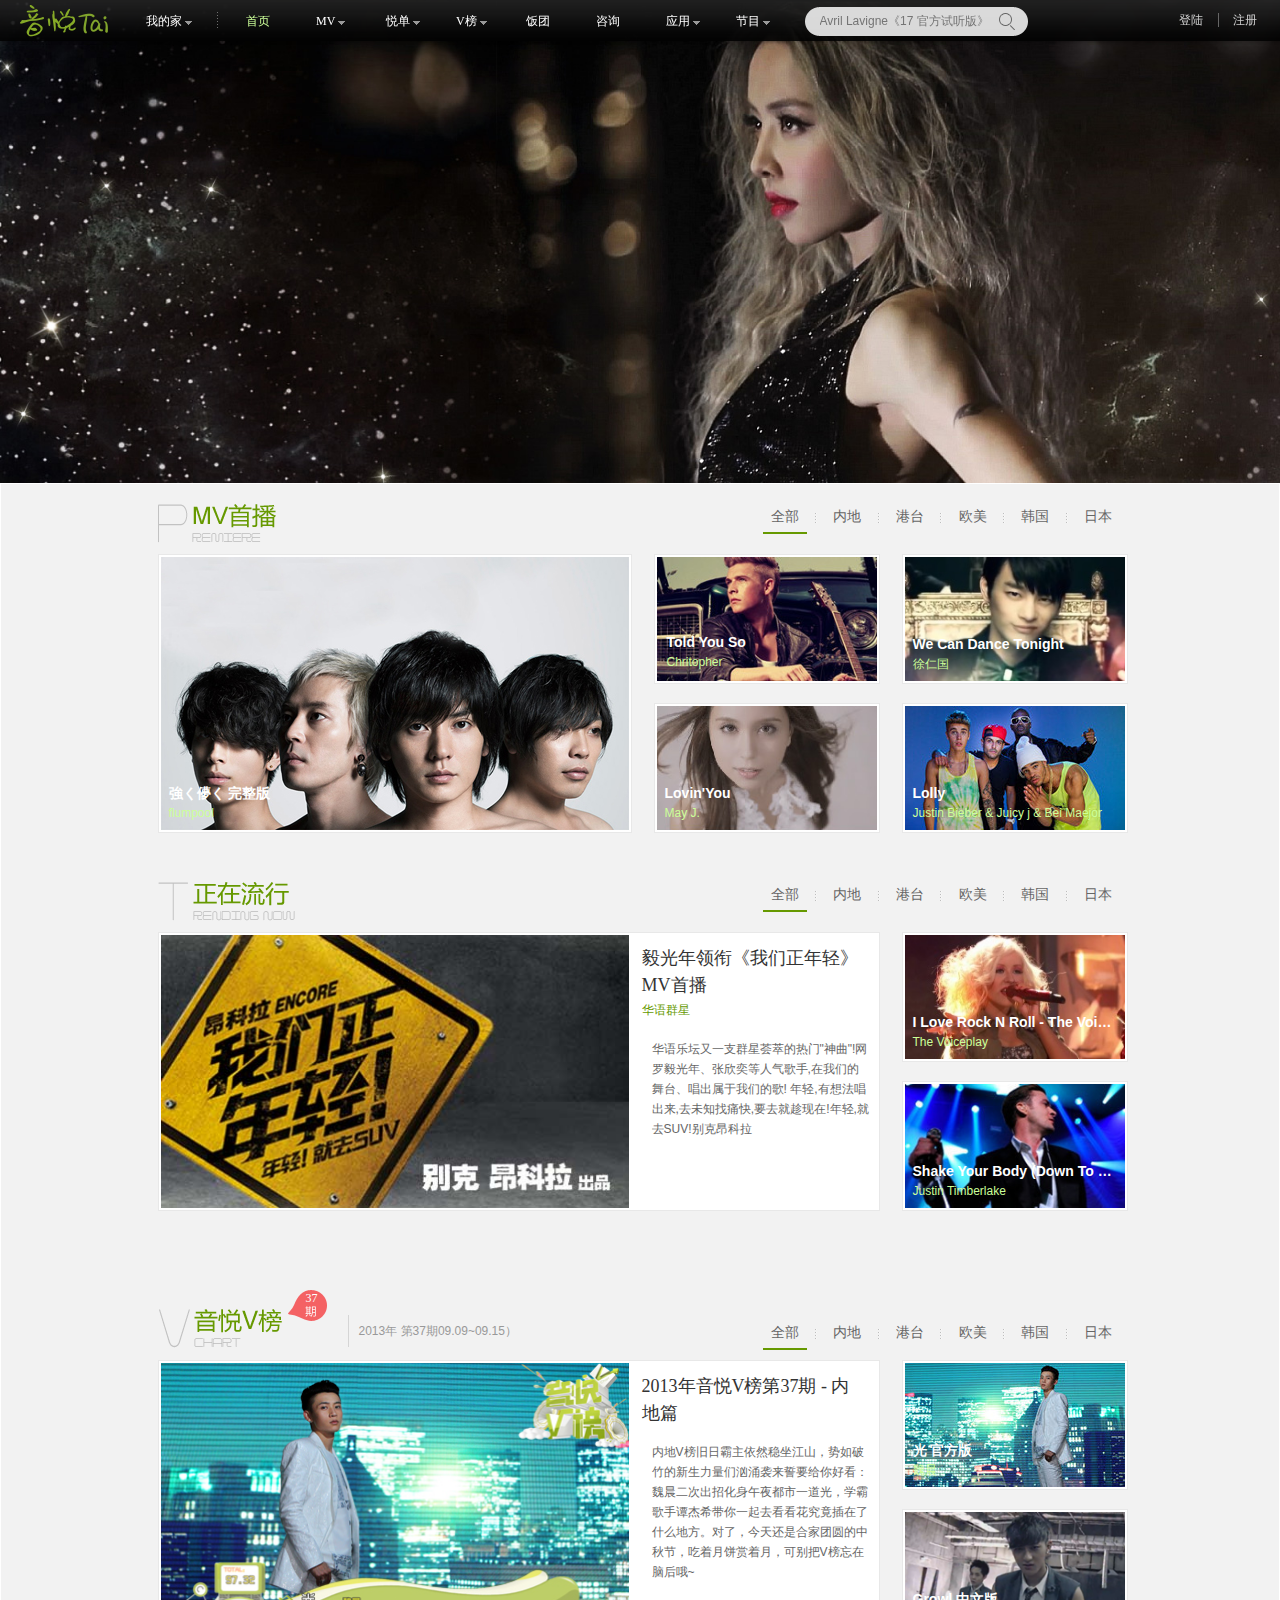
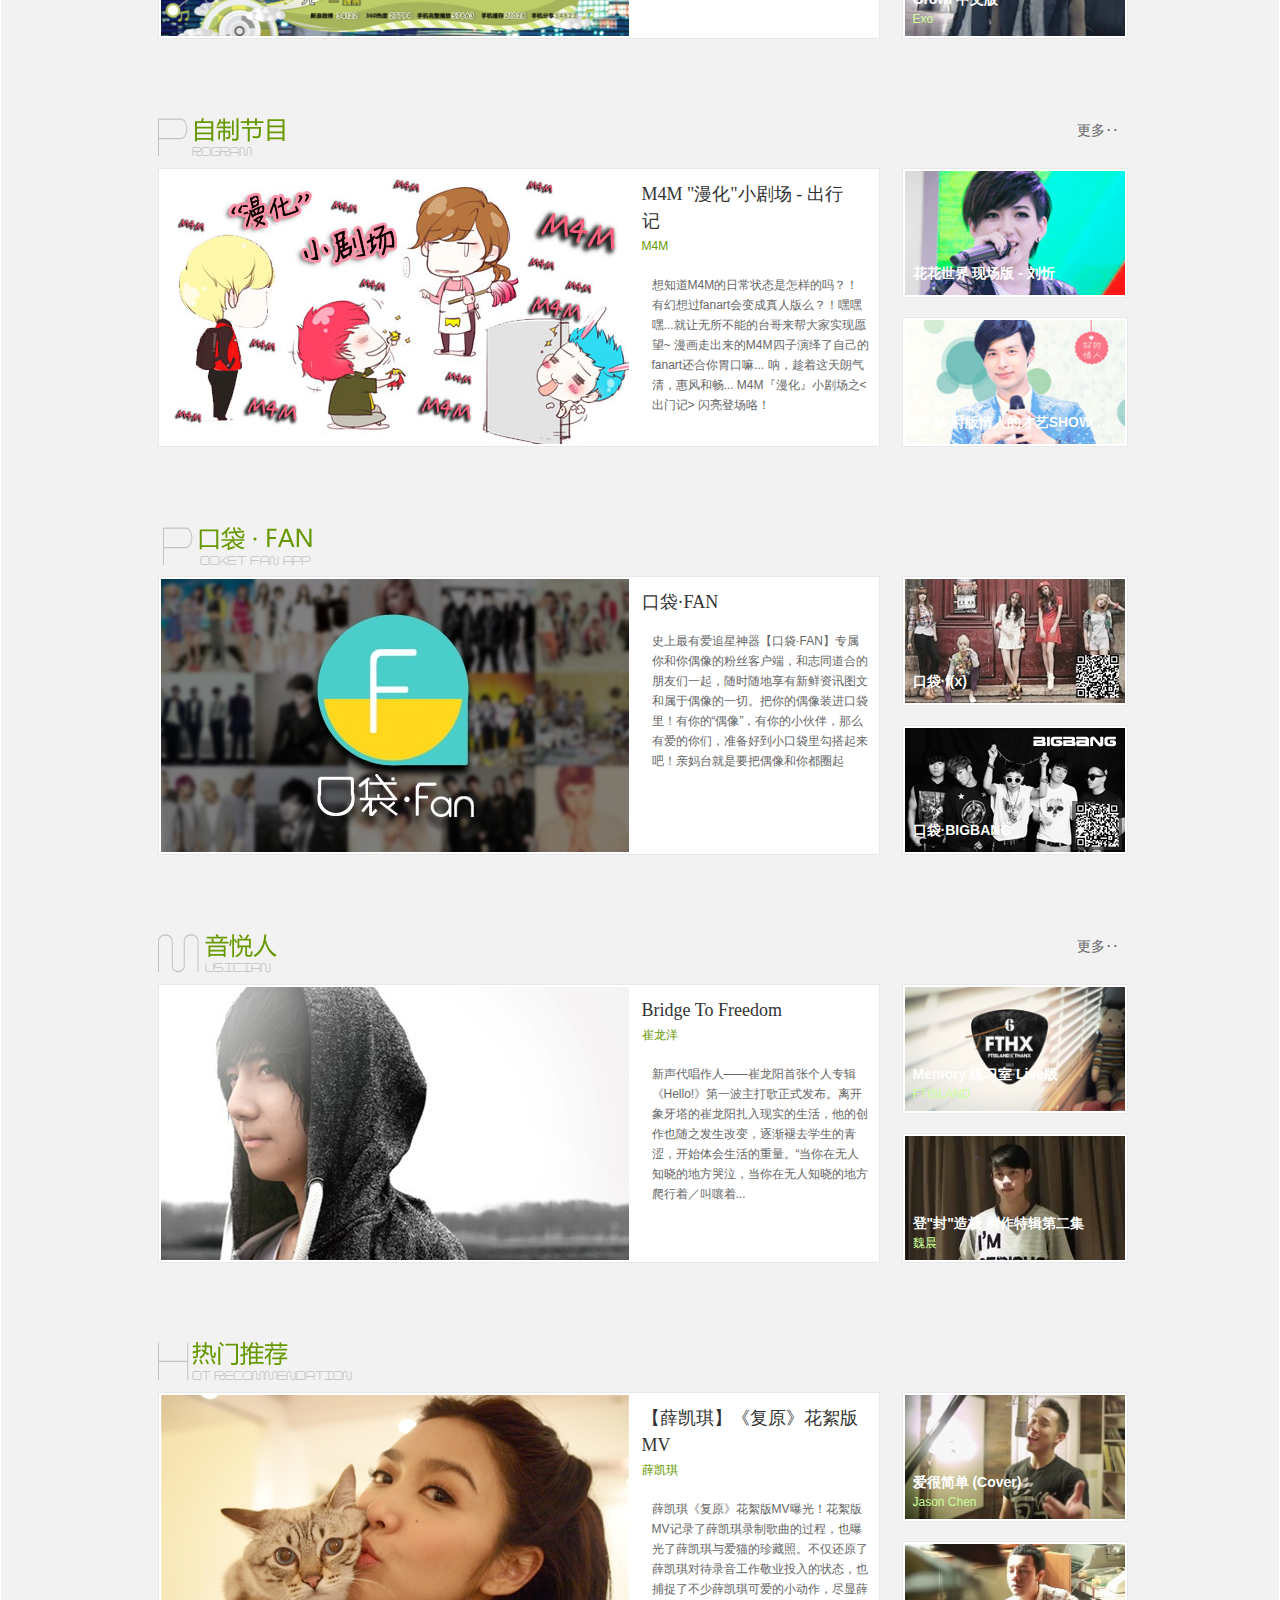
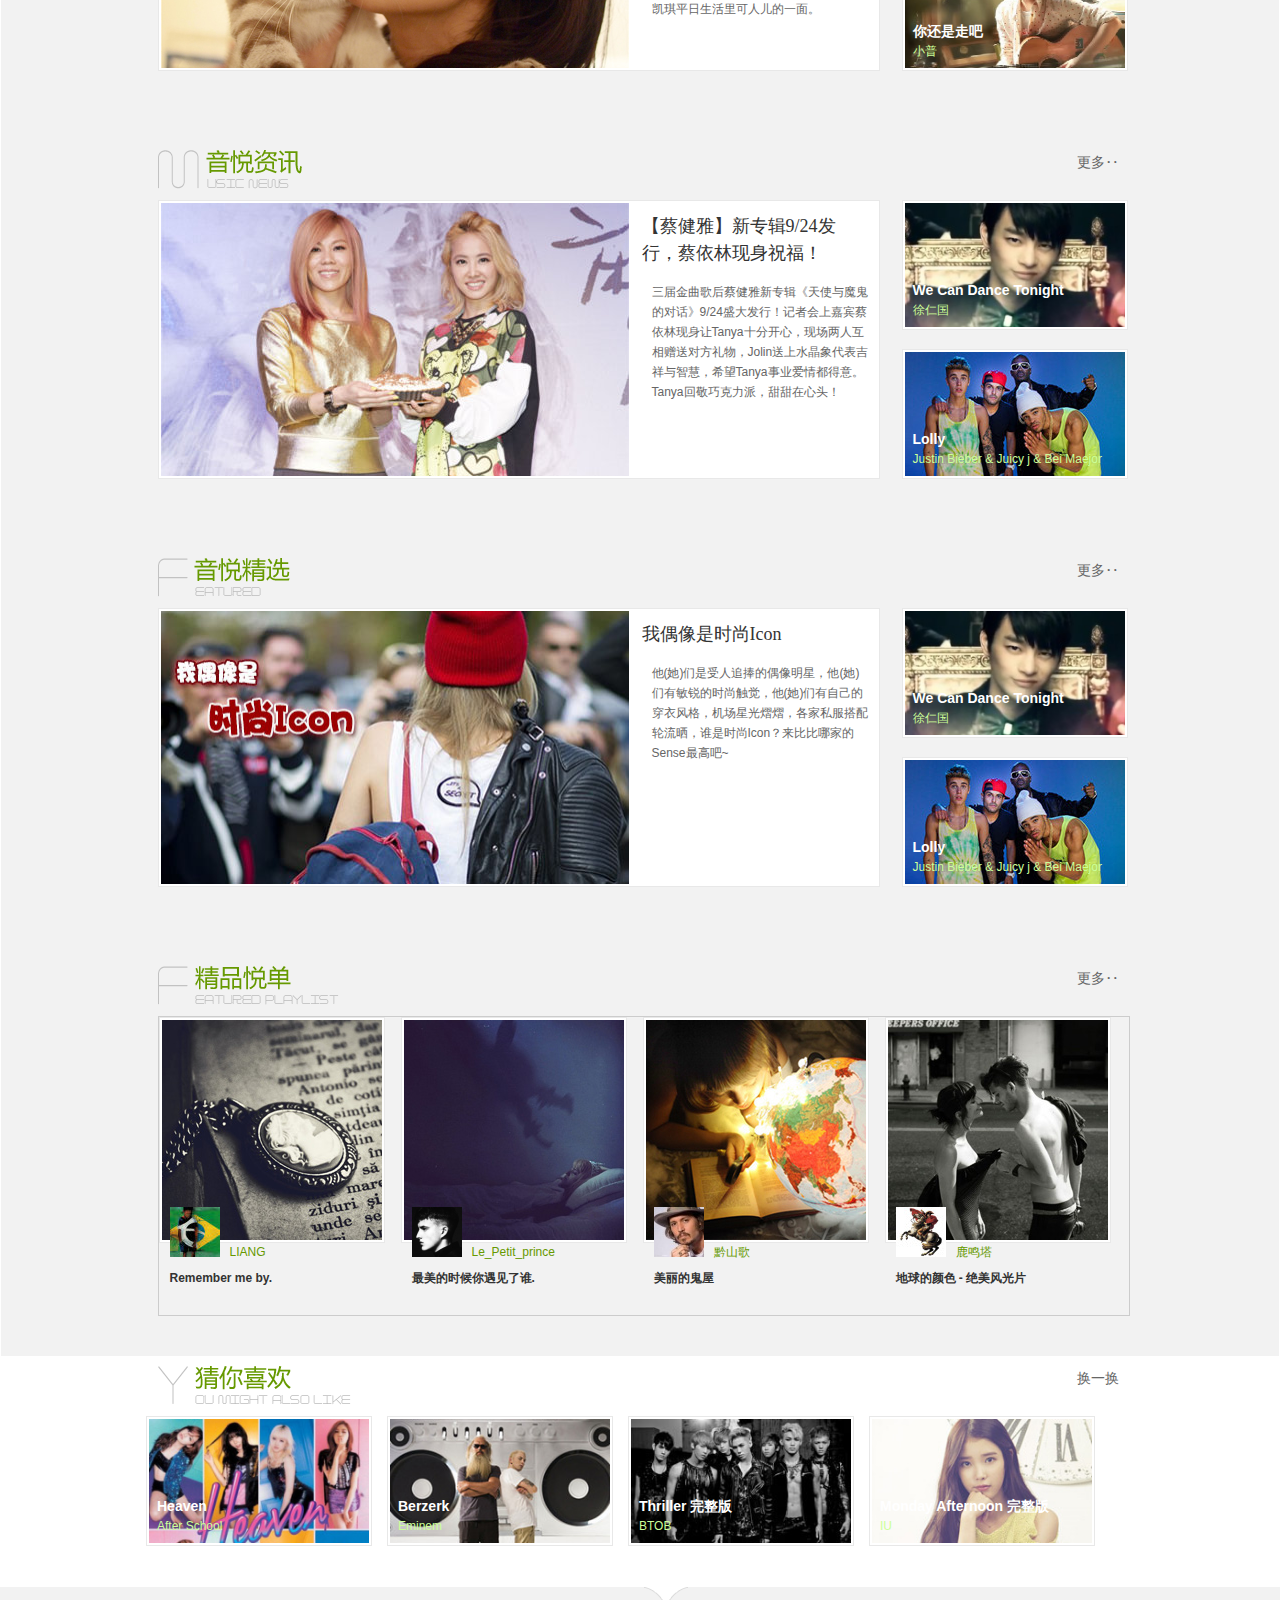
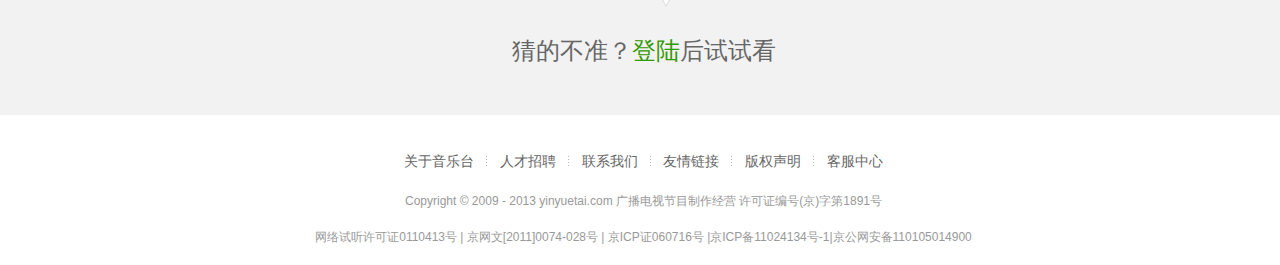
<file: yinyuetai/index.html>
<html>
<head>
	<meta content="text/html; charset=utf-8" http-equiv="Content-Type">

	<title>音悦台-口袋·FAN-看好音乐</title>
	<meta name="keywords" content="MV,音乐">
	<meta name="description" content="音悦台-口袋·FAN-看好音乐">

	<link rel="shortcut icon" href="css/images/favicon.ico"></link>
	<link rel="stylesheet" type="text/css" href="css/index.css"></link>
	<link rel="stylesheet" type="text/css" href="css/normal.css"></link>
	<script type="text/javascript" src="js/jquery-1.9.1.min.js"></script>
	<script type="text/javascript" src="js/index.js"></script>

	
	
</head>
<body>

	<div class="topnav">
		<div class="content">
			<h1 class="fl">
				<a href="#" class="logo"></a>
			</h1>
			<div class="menu fl">
				<div class="wodejia fl" style="left:0px;">
					<dl class="tbmenu fl">
						<dt class="tbmenudt">
							<a href="#">
								<span class="fl">我的家</span>
								<b class="bbb fl"></b>
							</a>
						</dt>
						<dd class="tbmenudd">
							<a href="#">我的MV</a>
							<a href="#">我的悦单</a>
							<a href="#">我的日志</a>
							<a href="#">我的相册</a>
							<a href="#">我的饭团</a>
							<a href="#">我的悦友</a>
							<a href="#">我的展示页</a>
						</dd>
					</dl>
				</div>
				<div class="yitiaoshuxian fl" style="left:72px;">
					<div class="shuxian"></div>
				</div>
				<div class="wodejia fl " style="left:100px;">
					<dl class="tbmenu  fl">
						<dt class="tbmenudt " >
							<a href="#">
								<span class="fl" style="color: rgb(204,255,153);">首页</span>
							</a>
						</dt>
						<dd>
						</dd>
					</dl>
				</div>
				<div class="wodejia fl" style="left:170px;">
					<dl class="tbmenu fl">
						<dt class="tbmenudt">
							<a href="#">
								<span class="fl">MV</span>
								<b class="bbb fl"></b>
							</a>
						</dt>
						<dd class="tbmenudd">
							<a href="#">推荐MV</a>
							<a href="#">全部MV</a>
						</dd>
					</dl>
				</div>
				<div class="wodejia fl" style="left:240px;">
					<dl class="tbmenu fl">
						<dt class="tbmenudt">
							<a href="#">
								<span class="fl">悦单</span>
								<b class="bbb fl"></b>
							</a>
						</dt>
						<dd class="tbmenudd">
							<a href="#">推荐悦单</a>
							<a href="#">悦单达人</a>
							<a href="#">全部悦单</a>
						</dd>
					</dl>
				</div>
				<div class="wodejia fl" style="left:310px;">
					<dl class="tbmenu fl">
						<dt class="tbmenudt">
							<a href="#">
								<span class="fl">V榜</span>
								<b class="bbb fl"></b>
							</a>
						</dt>
						<dd class="tbmenudd">
							<a href="#">音悦V榜</a>
							<a href="#">打榜动态</a>
						</dd>
					</dl>
				</div>
				<div class="wodejia fl" style="left:380px;">
					<dl class="tbmenu fl">
						<dt class="tbmenudt">
							<a href="#">
								<span class="fl">饭团</span>
							</a>
						</dt>
						<dd>
						</dd>
					</dl>
				</div>
				<div class="wodejia fl" style="left:450px;">
					<dl class="tbmenu fl">
						<dt class="tbmenudt">
							<a href="#">
								<span class="fl">咨询</span>
							</a>
						</dt>
						<dd>
						</dd>
					</dl>
				</div>
				<div class="wodejia fl" style="left:520px;">
					<dl class="tbmenu fl">
						<dt class="tbmenudt">
							<a href="#">
								<span class="fl">应用</span>
								<b class="bbb fl"></b>
							</a>
						</dt>
						<dd class="tbmenudd">
							<a href="#">移动客户端</a>
							<a href="#">音悦TV</a>
							<a href="#">桌面客户端</a>
							<a href="#">口袋·FAN</a>
							<a href="#">我的饭团</a>
							<a href="#">我的悦友</a>
							<a href="#">我的展示页</a>
						</dd>
					</dl>
				</div>
				<div class="wodejia fl" style="left:590px;">
					<dl class="tbmenu fl">
						<dt class="tbmenudt">
							<a href="#">
								<span class="fl">节目</span>
								<b class="bbb fl"></b>
							</a>
						</dt>
						<dd class="tbmenudd">
							<a href="#">自制节目</a>
							<a href="#">引进节目</a>
						</dd>
					</dl>
				</div>

			</div>

			<div class="login fr">
				<a href="#" class="loginin">登陆</a>
				<a href="#" class="zhuce">注册</a>
			</div>

			<div class="search fr">
				<div class="left_park_side"></div>
				<div class="right_park_side"></div>
				<div class="searchbody">
					<input type="text" placeholder="Avril Lavigne《17 官方试听版》" placeholder="Avril Lavigne《17 官方试听版" style="width: 178px;" autocomplete="off"></input>
				</div>
				<button type="submit">搜索</button>
			</div>



			





			

		</div>
	</div>

	<div class="index_focus">
		<a href="#">
			<img src="css/images/7CDA01412B766F9A02692DC0611B81A0.jpg" style="width: 1287px; height: 482.625px;">
		</a>
	</div>

	<div class="index_content">
		<div id="shoubo" class="index_box clearfix">
			<div class="index_title">
				<h3 class="fl ico_index_premiere"></h3>
				<div class="fr group_tab">
					<a href="#" class="J_area cur">全部</a>
					<span class="ico_line"></span>
					<a href="#" class="J_area">内地</a>
					<span class="ico_line"></span>
					<a href="#" class="J_area">港台</a>
					<span class="ico_line"></span>
					<a href="#" class="J_area">欧美</a>
					<span class="ico_line"></span>
					<a href="#" class="J_area">韩国</a>
						<span class="ico_line"></span>
					<a href="#" class="J_area">日本</a>
				</div>
			</div>
			<div class="index_list_auto">
				<ul style="display: block;" class="index_list_w">
					<li >
						<div class="mv_pic mr_r22 shadow">
							<a href="#">
								<img src="css/images/407001413E46EA0AD4EEF16EAE62ABBC.jpg" width="468" height="273">
								<div class="play_name" style="display: block;">
									<h4 class="text fb14 mr_t75">強く儚く 完整版</h4>
									<p class="text c_cf9">flumpool</p>
									<span class="bigico_play"></span>
								</div>
							</a>
						</div>
						<div class="mv_1x2">
							<div class="mv_pic shadow J_mv">
								<a class="pic play_pic2" href="#">
									<img width="220" height="124" alt="" src="css/images/729B01414A5644E9334B1C6B9C89A86F_240x135.jpeg">
									<div class="play_name" style="display: block;">
										<h4 class="text fb14 mr_t75">Told You So</h4>
										<p class="text c_cf9">Chritopher</p>
										<span class="smallico_play"></span>
									</div>
								</a>
								<div class="my_pic_info">
									<P class="infotitle">三大阿斯顿</P>
									<p class="num">23123</p>
									<p class="info"></p>

								</div>
							</div>
							<div class="mv_pic shadow J_mv">
								<a href="#">
									<img width="220" height="124" alt="" src="css/images/8F5F014134A547B6495819A039CDD63D_240x135.jpg">
									<div class="play_name" style="display: block;">
										<h4 class="text fb14 mr_t75">Lovin'You</h4>
										<p class="text c_cf9">May J.</p>
										<span class="smallico_play"></span>
									</div>
								</a>
							</div>
						</div>
						<div class="mv_1x2">
							<div class="mv_pic shadow J_mv">
								<a href="#">
									<img width="220" height="124" alt="" src="css/images/xurenguo.jpg">
									<div class="play_name" style="display: block;">
										<h4 class="text fb14 mr_t75">We Can Dance Tonight</h4>
										<p class="text c_cf9">徐仁国</p>
										<span class="smallico_play"></span>
									</div>
								</a>
							</div>
							<div class="mv_pic shadow J_mv">
								<a href="#">
									<img width="220" height="124" alt="" src="css/images/D89C01412ED4EF7E1DC9E2EE84136FD4_240x135.jpg">
									<div class="play_name" style="display: block;">
										<h4 class="text fb14 mr_t75">Lolly</h4>
										<p class="text c_cf9">Justin Bieber & Juicy j & Bei Maejor</p>
										<span class="smallico_play"></span>
									</div>
								</a>
							</div>
						</div>

						
					</li>
				</ul>
			</div>
		</div>

		<div id="zhengzailiuxing" class="index_box clearfix">
			<div class="index_title">
				<h3 class="fl ico_index_popular"></h3>
				<div class="fr group_tab">
					<a href="#" class="J_area cur">全部</a>
					<span class="ico_line"></span>
					<a href="#" class="J_area">内地</a>
					<span class="ico_line"></span>
					<a href="#" class="J_area">港台</a>
					<span class="ico_line"></span>
					<a href="#" class="J_area">欧美</a>
					<span class="ico_line"></span>
					<a href="#" class="J_area">韩国</a>
						<span class="ico_line"></span>
					<a href="#" class="J_area">日本</a>
				</div>
			</div>
			<div class="index_list_auto">
				<ul style="display: block;" class="index_list_w">
					<li >
						<div class="mv_pic shadow index_w716">
							<div class="fl">
							<a href="#">
								<img src="css/images/50C801414A5C9E3C69BB4CDF277308DF.jpg" width="468" height="273">
								<span class="bigico_play" style="left:30%;top:50%;"></span>
							</a>
							</div>
							<div class="fl index_info">
								<h4 class="title">
									<a href="#">毅光年领衔《我们正年轻》MV首播</a>
								</h4>
								<p class="name">
									<a href="#">华语群星</a>
								</p>
								<p class="info">
									华语乐坛又一支群星荟萃的热门"神曲"!网罗毅光年、张欣奕等人气歌手,在我们的舞台、唱出属于我们的歌! 年轻,有想法唱出来,去未知找痛快,要去就趁现在!年轻,就去SUV!别克昂科拉
								</p>
							</div>
						</div>
						<div class="mv_1x2">
							<div class="mv_pic shadow J_mv">
								<a href="#">
									<img width="220" height="124" alt="" src="css/images/F3C201414E93D2E0564CB82775D82C62_240x135.jpeg">
									<div class="play_name" style="display: block;">
										<h4 class="text fb14 mr_t75">I Love Rock N Roll - The Voice现场版</h4>
										<p class="text c_cf9">The Voiceplay</p>
										<span class="smallico_play"></span>
									</div>
								</a>
							</div>
							<div class="mv_pic shadow J_mv">
								<a href="#">
									<img width="220" height="124" alt="" src="css/images/B95001414DF799EC250BBDF1F1956D51_240x135.jpeg">
									<div class="play_name" style="display: block;">
										<h4 class="text fb14 mr_t75">Shake Your Body (Down To The Ground) 现场版</h4>
										<p class="text c_cf9">Justin Timberlake</p>
										<span class="smallico_play"></span>
									</div>
								</a>
							</div>
						</div>

						
					</li>
				</ul>
			</div>
		</div>

		<div id="zhengzailiuxing" class="index_box clearfix">
			<div class="index_title" style="height:60px;">
				<h3 class="fl ico_index_vchart"></h3>
				<a href="#" class="date">37</a>
				<a href="#" class="fl time">2013年 第37期09.09~09.15）</a>
				<div class="fr group_tab" style="bottom:10px;">
					<a href="#" class="J_area cur">全部</a>
					<span class="ico_line"></span>
					<a href="#" class="J_area">内地</a>
					<span class="ico_line"></span>
					<a href="#" class="J_area">港台</a>
					<span class="ico_line"></span>
					<a href="#" class="J_area">欧美</a>
					<span class="ico_line"></span>
					<a href="#" class="J_area">韩国</a>
						<span class="ico_line"></span>
					<a href="#" class="J_area">日本</a>
				</div>
			</div>
			<div class="index_list_auto">
				<ul style="display: block;" class="index_list_w">
					<li >
						<div class="mv_pic shadow index_w716">
							<div class="fl">
							<a href="#">
								<img src="css/images/E90C0141360DF3598C878DFB3BBE2955.jpg" width="468" height="273">
								<span class="bigico_play" style="left:30%;top:50%;"></span>
							</a>
							</div>
							<div class="fr index_info">
								<h4 class="title">
									<a href="#">2013年音悦V榜第37期 - 内地篇</a>
								</h4>
								<p class="info">
									内地V榜旧日霸主依然稳坐江山，势如破竹的新生力量们汹涌袭来誓要给你好看：魏晨二次出招化身午夜都市一道光，学霸歌手谭杰希带你一起去看看花究竟插在了什么地方。对了，今天还是合家团圆的中秋节，吃着月饼赏着月，可别把V榜忘在脑后哦~ 
								</p>
							</div>
						</div>
						<div class="mv_1x2">
							<div class="mv_pic shadow J_mv">
								<a href="#">
									<img width="220" height="124" alt="" src="css/images/070201410F9B8977B2BBA37326A8187F_240x135.jpeg">
									<div class="play_name" style="display: block;">
										<h4 class="text fb14 mr_t75">光 官方版</h4>
										<p class="text c_cf9">魏晨</p>
										<span class="smallico_play"></span>
									</div>
								</a>
							</div>
							<div class="mv_pic shadow J_mv">
								<a href="#">
									<img width="220" height="124" alt="" src="css/images/964F0140357F78654F1B3AE35BE24F41_240x135.png">
									<div class="play_name" style="display: block;">
										<h4 class="text fb14 mr_t75">Growl 中文版</h4>
										<p class="text c_cf9">Exo</p>
										<span class="smallico_play"></span>
									</div>
								</a>
							</div>
						</div>

						
					</li>
				</ul>
			</div>
		</div>

		<div id="zhengzailiuxing" class="index_box clearfix">
			<div class="index_title">
				<h3 class="fl ico_index_zizhijiemu"></h3>
				<div class="fr group_tab">
					<a href="#" class="J_area fr">更多‥</a>
				</div>
			</div>
			<div class="index_list_auto">
				<ul style="display: block;" class="index_list_w">
					<li >
						<div class="mv_pic shadow index_w716">
							<div class="fl">
							<a href="#">
								<img src="css/images/C3000141447BACF13DE85F57A16BF136.jpg" width="468" height="273">
								<span class="bigico_play" style="left:30%;top:50%;"></span>
							</a>
							</div>
							<div class="fr index_info">
								<h4 class="title">
									<a href="#">M4M "漫化"小剧场 - 出行记</a>
								</h4>
								<p class="name">
									<a href="#">M4M</a>
								</p>
								<p class="info">
									想知道M4M的日常状态是怎样的吗？！有幻想过fanart会变成真人版么？！嘿嘿嘿...就让无所不能的台哥来帮大家实现愿望~ 漫画走出来的M4M四子演绎了自己的fanart还合你胃口嘛... 呐，趁着这天朗气清，惠风和畅... M4M『漫化』小剧场之<出门记> 闪亮登场咯！
								</p>
							</div>
						</div>
						<div class="mv_1x2">
							<div class="mv_pic shadow J_mv">
								<a href="#">
									<img width="220" height="124" alt="" src="css/images/FDDC014143CA5141398EBA99B72E0B2C_240x135.jpeg">
									<div class="play_name" style="display: block;">
										<h4 class="text fb14 mr_t75" style="position: absolute;bottom:10%;">花花世界 现场版 - 刘忻</h4>
										<span class="smallico_play"></span>
									</div>
								</a>
							</div>
							<div class="mv_pic shadow J_mv">
								<a href="#">
									<img width="220" height="124" alt="" src="css/images/EB1B014116F6E835E8DC2817D4261430_240x135.jpeg">
									<div class="play_name" style="display: block;">
										<h4 class="text fb14 mr_t75" style="position: absolute;bottom:10%;">EP44 爵版情人的才艺SHOW - 严爵</h4>
										<span class="smallico_play"></span>
									</div>
								</a>
							</div>
						</div>

						
					</li>
				</ul>
			</div>
		</div>

		<div id="zhengzailiuxing" class="index_box clearfix">
			<div class="index_title">
				<h3 class="fl ico_index_koudaifan"></h3>
			</div>
			<div class="index_list_auto">
				<ul style="display: block;" class="index_list_w">
					<li >
						<div class="mv_pic shadow index_w716">
							<div class="fl">
							<a href="#">
								<img src="css/images/941401409F5F07FD2985EF5C77DBB46B.jpg" width="468" height="273">
							</a>
							</div>
							<div class="fr index_info">
								<h4 class="title">
									<a href="#">口袋·FAN</a>
								</h4>
								<p class="info">
									史上最有爱追星神器【口袋·FAN】专属你和你偶像的粉丝客户端，和志同道合的朋友们一起，随时随地享有新鲜资讯图文和属于偶像的一切。把你的偶像装进口袋里！有你的“偶像”，有你的小伙伴，那么有爱的你们，准备好到小口袋里勾搭起来吧！亲妈台就是要把偶像和你都圈起
								</p>
							</div>
						</div>
						<div class="mv_1x2">
							<div class="mv_pic shadow J_mv">
								<a href="#">
									<img width="220" height="124" alt="" src="css/images/6DA10140EC9A403B33ADCDE77981997F.jpg">
									<div class="play_name" style="display: block;">
										<h4 class="text fb14 mr_t75" style="position: absolute;bottom:10%;">口袋·f(x)</h4>
										<span class="smallico_play"></span>
									</div>
								</a>
							</div>
							<div class="mv_pic shadow J_mv">
								<a href="#">
									<img width="220" height="124" alt="" src="css/images/EFAA0140E1D5CC3498F25EAC57FE3A10.png">
									<div class="play_name" style="display: block;">
										<h4 class="text fb14 mr_t75" style="position: absolute;bottom:10%;">口袋·BIGBANG</h4>
										<span class="smallico_play"></span>
									</div>
								</a>
							</div>
						</div>

						
					</li>
				</ul>
			</div>
		</div>

				<div id="zhengzailiuxing" class="index_box clearfix">
			<div class="index_title">
				<h3 class="fl ico_index_yinyueren"></h3>
				<div class="fr group_tab">
					<a href="#" class="J_area fr">更多‥</a>
				</div>
			</div>
			<div class="index_list_auto">
				<ul style="display: block;" class="index_list_w">
					<li >
						<div class="mv_pic shadow index_w716">
							<div class="fl">
							<a href="#">
								<img src="css/images/CC890141453E64E2F236F9F542043AF8.jpg" width="468" height="273">
								<span class="bigico_play" style="left:30%;top:50%;"></span>
							</a>
							</div>
							<div class="fr index_info">
								<h4 class="title">
									<a href="#">Bridge To Freedom</a>
								</h4>
								<p class="name">
									<a href="#">崔龙洋</a>
								</p>
								<p class="info">
									新声代唱作人——崔龙阳首张个人专辑《Hello!》第一波主打歌正式发布。离开象牙塔的崔龙阳扎入现实的生活，他的创作也随之发生改变，逐渐褪去学生的青涩，开始体会生活的重量。“当你在无人知晓的地方哭泣，当你在无人知晓的地方爬行着／叫嚷着...
								</p>
							</div>
						</div>
						<div class="mv_1x2">
							<div class="mv_pic shadow J_mv">
								<a href="#">
									<img width="220" height="124" alt="" src="css/images/73DB01414F2AAC1C0B8FF4BB52877944_240x135.jpeg">
									<div class="play_name" style="display: block;">
										<h4 class="text fb14 mr_t75">Memory 练习室 Live版</h4>
										<p class="text c_cf9">FTISLAND</p>
										<span class="smallico_play"></span>
									</div>
								</a>
							</div>
							<div class="mv_pic shadow J_mv">
								<a href="#">
									<img width="220" height="124" alt="" src="css/images/F7C301414DBEE302C2913E4718AF963C_240x135.jpeg">
									<div class="play_name" style="display: block;">
										<h4 class="text fb14 mr_t75">登"封"造极 制作特辑第二集</h4>
										<p class="text c_cf9">魏晨</p>
										<span class="smallico_play"></span>
									</div>
								</a>
							</div>
						</div>

						
					</li>
				</ul>
			</div>
		</div>

		<div id="zhengzailiuxing" class="index_box clearfix">
			<div class="index_title">
				<h3 class="fl ico_index_rementuijian"></h3>

			</div>
			<div class="index_list_auto">
				<ul style="display: block;" class="index_list_w">
					<li >
						<div class="mv_pic shadow index_w716">
							<div class="fl">
							<a href="#">
								<img src="css/images/5AE3014152713EBA1C0797D88BAB3C8D.jpg" width="468" height="273">
								<span class="bigico_play" style="left:30%;top:50%;"></span>
							</a>
							</div>
							<div class="fr index_info">
								<h4 class="title">
									<a href="#">【薛凯琪】《复原》花絮版MV</a>
								</h4>
								<p class="name">
									<a href="#">薛凯琪</a>
								</p>
								<p class="info">
									薛凯琪《复原》花絮版MV曝光！花絮版MV记录了薛凯琪录制歌曲的过程，也曝光了薛凯琪与爱猫的珍藏照。不仅还原了薛凯琪对待录音工作敬业投入的状态，也捕捉了不少薛凯琪可爱的小动作，尽显薛凯琪平日生活里可人儿的一面。 
								</p>
							</div>
						</div>
						<div class="mv_1x2">
							<div class="mv_pic shadow J_mv">
								<a href="#">
									<img width="220" height="124" alt="" src="css/images/0B6501414ECA7A831882FB8D9AE7D5D6_240x135.jpeg">
									<div class="play_name" style="display: block;">
										<h4 class="text fb14 mr_t75">爱很简单 (Cover)</h4>
										<p class="text c_cf9">Jason Chen</p>
										<span class="smallico_play"></span>
									</div>
								</a>
							</div>
							<div class="mv_pic shadow J_mv">
								<a href="#">
									<img width="220" height="124" alt="" src="css/images/E486014149B6C895C679DE3B5DC3474F_240x135.jpeg">
									<div class="play_name" style="display: block;">
										<h4 class="text fb14 mr_t75">你还是走吧</h4>
										<p class="text c_cf9">小普</p>
										<span class="smallico_play"></span>
									</div>
								</a>
							</div>
						</div>

						
					</li>
				</ul>
			</div>
		</div>

		<div id="zhengzailiuxing" class="index_box clearfix">
			<div class="index_title">
				<h3 class="fl ico_index_yinyuezixun"></h3>
				<div class="fr group_tab">
					<a href="#" class="J_area fr">更多‥</a>
				</div>
			</div>
			<div class="index_list_auto">
				<ul style="display: block;" class="index_list_w">
					<li >
						<div class="mv_pic shadow index_w716">
							<div class="fl">
							<a href="#">
								<img src="css/images/23B201414DAC0769933F980D1727AF2A.jpg" width="468" height="273">
								<span class="bigico_play" style="left:30%;top:50%;"></span>
							</a>
							</div>
							<div class="fr index_info">
								<h4 class="title">
									<a href="#">【蔡健雅】新专辑9/24发行，蔡依林现身祝福！</a>
								</h4>
								<p class="info">
									三届金曲歌后蔡健雅新专辑《天使与魔鬼的对话》9/24盛大发行！记者会上嘉宾蔡依林现身让Tanya十分开心，现场两人互相赠送对方礼物，Jolin送上水晶象代表吉祥与智慧，希望Tanya事业爱情都得意。Tanya回敬巧克力派，甜甜在心头！
								</p>
							</div>
						</div>
						<div class="mv_1x2">
							<div class="mv_pic shadow J_mv">
								<a href="#">
									<img width="220" height="124" alt="" src="css/images/xurenguo.jpg">
									<div class="play_name" style="display: block;">
										<h4 class="text fb14 mr_t75">We Can Dance Tonight</h4>
										<p class="text c_cf9">徐仁国</p>
										<span class="smallico_play"></span>
									</div>
								</a>
							</div>
							<div class="mv_pic shadow J_mv">
								<a href="#">
									<img width="220" height="124" alt="" src="css/images/D89C01412ED4EF7E1DC9E2EE84136FD4_240x135.jpg">
									<div class="play_name" style="display: block;">
										<h4 class="text fb14 mr_t75">Lolly</h4>
										<p class="text c_cf9">Justin Bieber & Juicy j & Bei Maejor</p>
										<span class="smallico_play"></span>
									</div>
								</a>
							</div>
						</div>

						
					</li>
				</ul>
			</div>
		</div>

		<div id="zhengzailiuxing" class="index_box clearfix">
			<div class="index_title">
				<h3 class="fl ico_index_yinyuejingxuan"></h3>
				<div class="fr group_tab">
					<a href="#" class="J_area fr">更多‥</a>
				</div>
			</div>
			<div class="index_list_auto">
				<ul style="display: block;" class="index_list_w">
					<li >
						<div class="mv_pic shadow index_w716">
							<div class="fl">
							<a href="#">
								<img src="css/images/E1140141448EF626BA9EF18A2CCFA4B9.jpg" width="468" height="273">
								<span class="bigico_play" style="left:30%;top:50%;"></span>
							</a>
							</div>
							<div class="fr index_info">
								<h4 class="title">
									<a href="#">我偶像是时尚Icon</a>
								</h4>
								<p class="info">
									他(她)们是受人追捧的偶像明星，他(她)们有敏锐的时尚触觉，他(她)们有自己的穿衣风格，机场星光熠熠，各家私服搭配轮流晒，谁是时尚Icon？来比比哪家的Sense最高吧~
								</p>
							</div>
						</div>
						<div class="mv_1x2">
							<div class="mv_pic shadow J_mv">
								<a href="#">
									<img width="220" height="124" alt="" src="css/images/xurenguo.jpg">
									<div class="play_name" style="display: block;">
										<h4 class="text fb14 mr_t75">We Can Dance Tonight</h4>
										<p class="text c_cf9">徐仁国</p>
										<span class="smallico_play"></span>
									</div>
								</a>
							</div>
							<div class="mv_pic shadow J_mv">
								<a href="#">
									<img width="220" height="124" alt="" src="css/images/D89C01412ED4EF7E1DC9E2EE84136FD4_240x135.jpg">
									<div class="play_name" style="display: block;">
										<h4 class="text fb14 mr_t75">Lolly</h4>
										<p class="text c_cf9">Justin Bieber & Juicy j & Bei Maejor</p>
										<span class="smallico_play"></span>
									</div>
								</a>
							</div>
						</div>

						
					</li>
				</ul>
			</div>
		</div>

		<div id="zhengzailiuxing" class="index_box clearfix">
			<div class="index_title">
				<h3 class="fl ico_index_jingpinyuedan"></h3>
				<div class="fr group_tab">
					<a href="#" class="J_area fr">更多‥</a>
				</div>
			</div>
			<div class="playlist">
				<div class="playlistpic shadow">
					<a href="#">
						<img src="css/images/275E014152E2F3644AB632E2B8D809AD.jpg">
					</a>
					<div class="index_pl_user">
						<a href="#" class="userhead fl">
							<img src="css/images/C5B1014138B85750BDF13C00C3D3C113_50x50.jpeg">
						</a>
						<p class="name">
							<a class="usercard" href="#">LIANG</a>
						</p>
					</div>
					<h4 class="usersay">
						<a href="#">Remember me by.</a>
					</h4>
				</div>
				<div class="playlistpic shadow">
					<a href="#">
						<img src="css/images/728301414EB928A1AD2F810D0A203CF0.jpg">
					</a>
					<div class="index_pl_user">
						<a href="#" class="userhead fl">
							<img src="css/images/ECAD013F377C9607762E6E14D80E2219_50x50.jpeg">
						</a>
						<p class="name">
							<a class="usercard" href="#">Le_Petit_prince</a>
						</p>
					</div>
					<h4 class="usersay">
						<a href="#">最美的时候你遇见了谁.</a>
					</h4>
				</div>
				<div class="playlistpic shadow">
					<a href="#">
						<img src="css/images/F9D8014148BA7B6C1A7686B1A1BC6BB9.jpg">
					</a>
					<div class="index_pl_user">
						<a href="#" class="userhead fl">
							<img src="css/images/0902013F1A8958A43E287FCF5F241DAF_50x50.jpeg">
						</a>
						<p class="name">
							<a class="usercard" href="#">
								黔山歌
							</a>
						</p>
					</div>
					<h4 class="usersay">
						<a href="#">美丽的鬼屋</a>
					</h4>
				</div>
				<div class="playlistpic shadow">
					<a href="#">
						<img src="css/images/4B500141438B4CB78AF43E7337B34498.jpg">
					</a>
					<div class="index_pl_user">
						<a href="#" class="userhead fl">
							<img src="css/images/48D6013F217BC4F39373B45D04AC6263_50x50.jpeg">
						</a>
						<p class="name">
							<a class="usercard" href="#">鹿鸣塔</a>
						</p>
					</div>
					<h4 class="usersay">
						<a href="#">地球的颜色 - 绝美风光片</a>
					</h4>

				</div>
			</div>

			
		</div>

		<div id="cainixihuan">
			<div class="index_title" style="background-color:rgb(255,255,255);">
				<h3 class="fl ico_index_cainixihuan"></h3>
				<div class="fr group_tab	">
					<a href="#" class="J_area fr">换一换</a>
				</div>
			</div>
			<div class="xihuanindex">
				<div class="mv_pic shadow J_mv" style="margin-right:15px;">
					<a href="#">
						<img width="220" height="124" alt="" src="css/images/BA370140B851E14DFCD6F657F2796735_240x135.jpeg">
						<div class="play_name" style="display: block;">
							<h4 class="text fb14 mr_t75">Heaven</h4>
							<p class="text c_cf9">After School</p>
							<span class="smallico_play"></span>
						</div>
					</a>
				</div>
				<div class="mv_pic shadow J_mv" style="margin-right:15px;">
					<a href="#">
						<img width="220" height="124" alt="" src="css/images/734301410392CD0A594E24DAB02915DD_240x135.jpeg">
						<div class="play_name" style="display: block;">
							<h4 class="text fb14 mr_t75">Berzerk</h4>
							<p class="text c_cf9">Eminem</p>
							<span class="smallico_play"></span>
						</div>
					</a>
				</div>
				<div class="mv_pic shadow J_mv" style="margin-right:15px;">
					<a href="#">
						<img width="220" height="124" alt="" src="css/images/EE630140EC30E29C90817BA4AC1097DB_240x135.jpeg">
						<div class="play_name" style="display: block;">
							<h4 class="text fb14 mr_t75">Thriller 完整版</h4>
							<p class="text c_cf9">BTOB</p>
							<span class="smallico_play"></span>
						</div>
					</a>
				</div>
				<div class="mv_pic shadow J_mv" style="margin-right:15px;">
					<a href="#">
						<img width="220" height="124" alt="" src="css/images/759A01410620BCE29095B96E7CCCB0D1_240x135.jpeg">
						<div class="play_name" style="display: block;">
							<h4 class="text fb14 mr_t75">Monday Afternoon 完整版</h4>
							<p class="text c_cf9">IU</p>
							<span class="smallico_play"></span>
						</div>
					</a>
				</div>

			</div>
		</div>









	</div>
	<div class="index_login">
		猜的不准？<a href="#">登陆</a>后试试看
		<span class="xiaosanjiao"></span>
	</div>
	<div class="footer">
		<p class="footer_link">
			<a href="#">关于音乐台</a>
			<span class="foot_ico_line" ></span>
			<a href="#">人才招聘</a>
			<span class="foot_ico_line"></span>
			<a href="#">联系我们</a>
			<span class="foot_ico_line"></span>
			<a href="#">友情链接</a>
			<span class="foot_ico_line"></span>
			<a href="#">版权声明</a>
			<span class="foot_ico_line"></span>
			<a href="#">客服中心</a>
		</p>
		<p class="footer_copy">
			Copyright © 2009 - 2013 yinyuetai.com 广播电视节目制作经营 许可证编号(京)字第1891号
			<br></br>
			<a href="#">网络试听许可证0110413号</a>
			| 京网文[2011]0074-028号 | 京ICP证060716号 |京ICP备11024134号-1|京公网安备110105014900
		</p>
	</div>


</body>
</html>
</file>
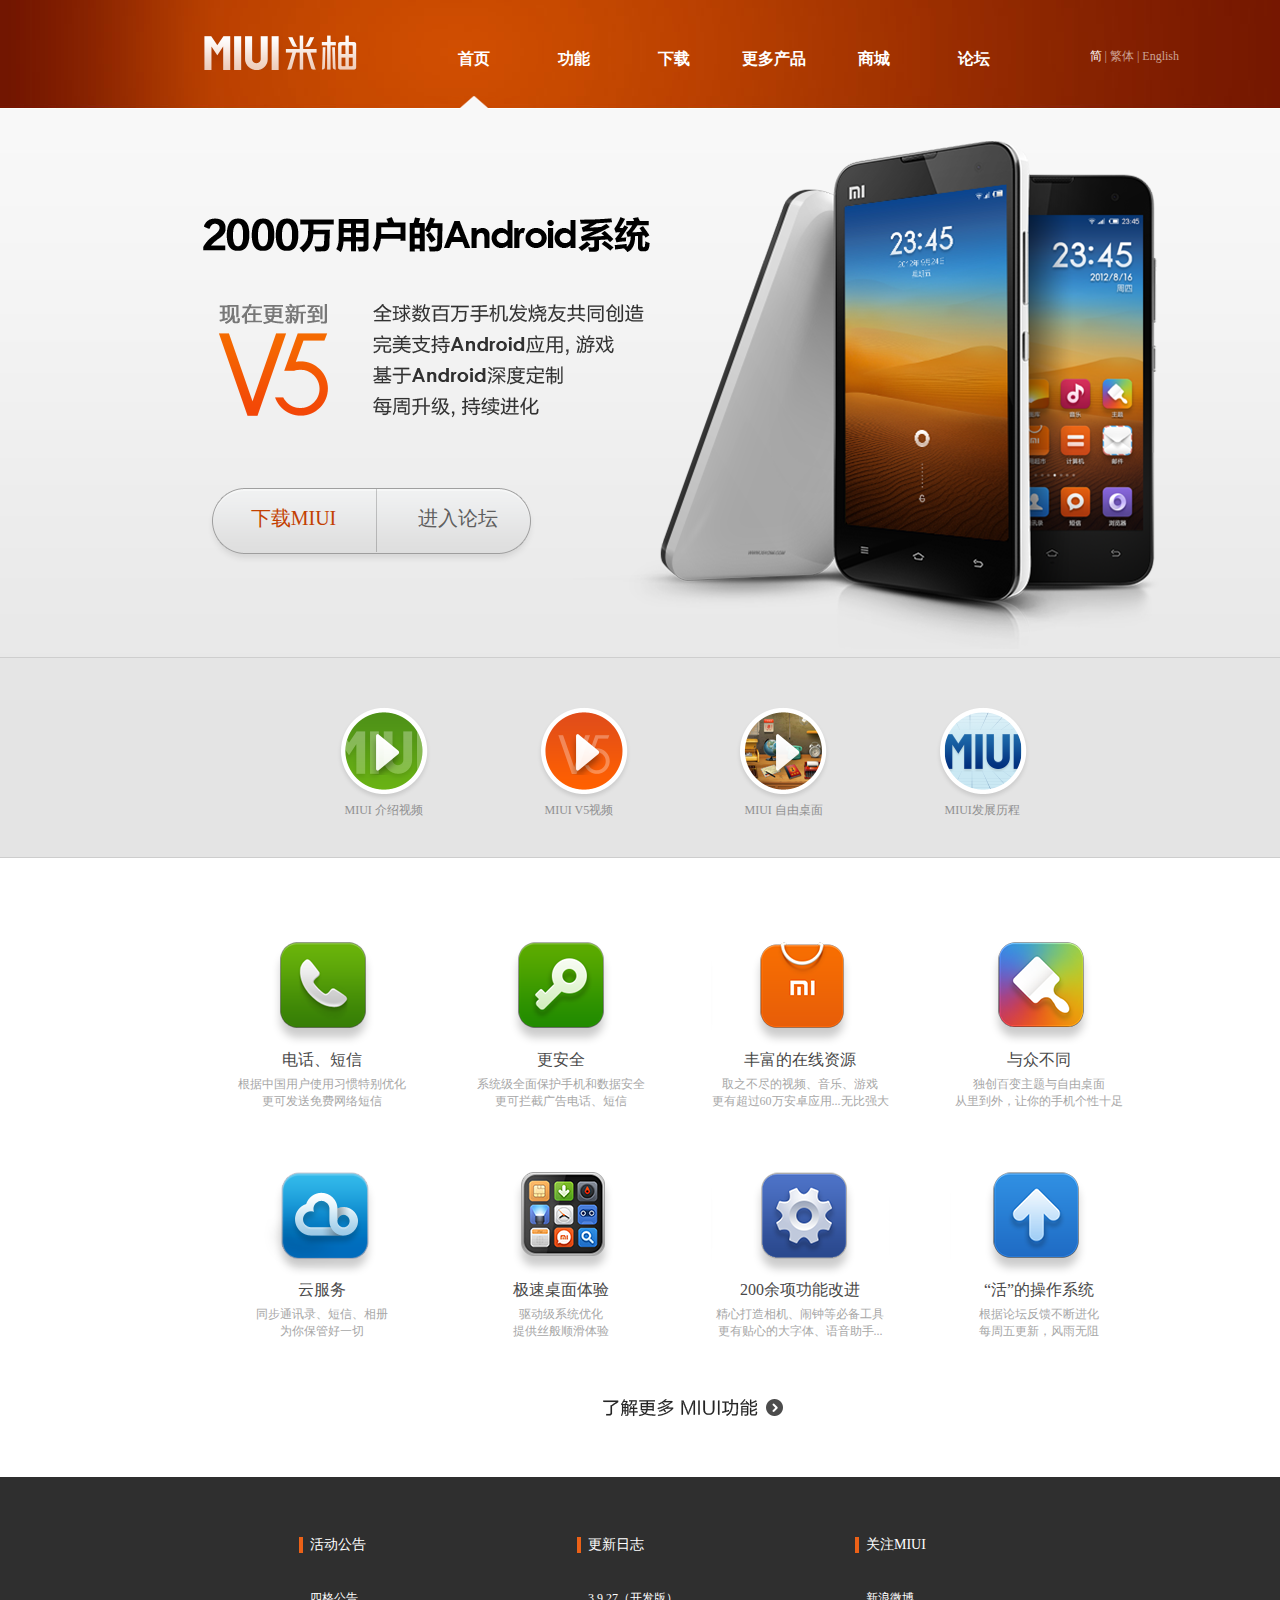
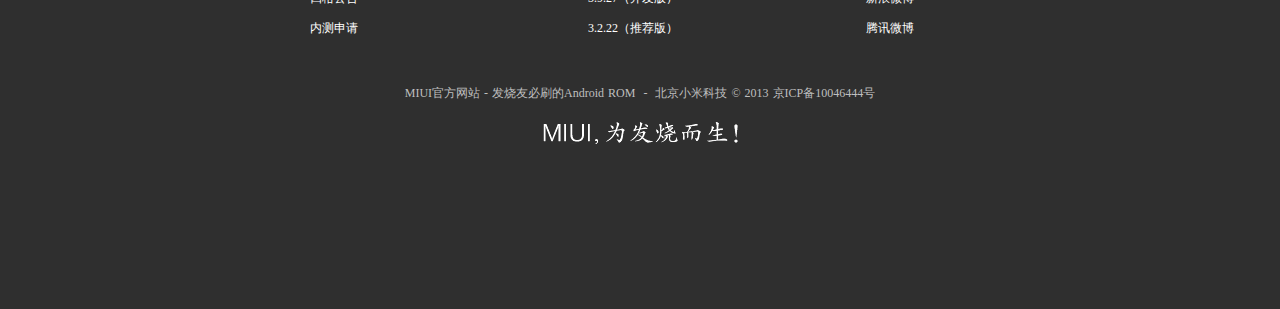
<file: miui/miui.html>
﻿<!DOCTYPE html PUBLIC "-//W3C//DTD XHTML 1.0 Transitional//EN" "http://www.w3.org/TR/xhtml1/DTD/xhtml1-transitional.dtd">
<html>
<head>
	<meta content="text/html;charset=utf-8" http-equiv="Content-type"></meta>
	<title>MIUI官方网站 - 发烧友必刷的Android ROM</title>
	<meta name="keywrords" content="MIUI,Android,MIUI刷机,小米手机,小米刷机,安卓论坛"></meta>
	<meta name="description" content="MIUI是基于Android原生系统和针对中国用户使用习惯开发的Android Rom，MIUI深受手机发烧友喜爱。"></meta>

	<link rel="shortcut icon" href=""></link>
	<link rel="stylesheet" type="text/css" href="css/miui.css">
	<link rel="stylesheet" type="text/css" href="css/common.css">
	<script type="text/javascript" src="js/jquery-1.9.1.min.js"></script>
	<script type="text/javascript" src="js/miui.js"></script>

</head>
<body>
	<div class="topnav">
		<div class="topcontent">
			<a href="#" class="miuilogo"></a>
			<ul class="menu">
				<li id="shouyetupian"><a href="#">首页</a></li>
				<li><a href="#">功能</a></li>
				<li><a href="#">下载</a></li>
				<li class="showpro">
					<div class="morepro">
						<span class="qwer">更多产品</span>
						<dl class="tbmenu">
							<dd class="tbmenudd">
								<a href="#">应用商店</a>
								<a href="#">主题商店</a>
								<a href="#">小米桌面</a>
								<a href="#">小米云服务</a>
								<a href="#">小米手机助手</a>
							</dd>
						</dl>
					</div>
				</li>
				<li><a href="#">商城</a></li>
				<li><a href="#">论坛</a></li>
			</ul>
			<p class="selectziti"> 
				<a href="#" style="color:white;cursor: default;">简</a>
				<span>|</span>
				<a href="#">繁体</a>
				<span>|</span>
				<a href="#">English</a>
			</p>
		</div>
	</div>
	<div class="content">
		<div class="maincontent">
			<div class="content1">
				<div class="xiazaihebbs">
					<a href="#" class="xiazai fl">下载MIUI</a>
					<a href="#" class="bbs fl">进入论坛</a>
				</div>
			</div>
			<div class="content2">
				<ul class="video" style="cursor: default;">
					<li class="v1 fl" style="cursor: default;">
						<img src="css/images/video_play.png" class="playvideo">
						<h3 style="cursor:text;">MIUI 介绍视频</h3>
					</li>
					<li class="v2 fl" style="cursor: default;">
						<img src="css/images/video_play.png" class="playvideo">
						<h3 style="cursor:text;">MIUI V5视频</h3>
					</li>
					<li class="v3 fl" style="cursor: default;">
						<img src="css/images/video_play.png" class="playvideo">
						<h3 style="cursor:text;">MIUI 自由桌面</h3>
					</li>
					<li class="v4 fl">
						<h3>MIUI发展历程</h3>
					</li>
				</ul>
			</div>
			<div class="content3">
				<ul class="function">
					<a href="#">
						<li class="l1 fl">
							<h3>电话、短信</h3>
							<p>
								根据中国用户使用习惯特别优化<br>更可发送免费网络短信
							</p>
						</li>
					</a>
					<a href="#">
						<li class="l2 fl">
							<h3>更安全</h3>
							<p>
								系统级全面保护手机和数据安全<br>更可拦截广告电话、短信
							</p>
						</li>
					</a>
					<a href="#">
						<li class="l3 fl">
							<h3>丰富的在线资源</h3>
							<p>
								取之不尽的视频、音乐、游戏<br>更有超过60万安卓应用...无比强大
							</p>
						</li>
					</a>
					<a href="#">
						<li class="l4 fl">
							<h3>与众不同</h3>
							<p>
								独创百变主题与自由桌面<br>从里到外，让你的手机个性十足
							</p>
						</li>
					</a>
					<a href="#">
						<li class="l5 fl">
							<h3>云服务</h3>
							<p>
								同步通讯录、短信、相册<br>为你保管好一切
							</p>
						</li>
					</a>
					<a href="#">
						<li class="l6 fl">
							<h3>极速桌面体验</h3>
							<p>
								驱动级系统优化<br>提供丝般顺滑体验
							</p>
						</li>
					</a>
					<a href="#">
						<li class="l7 fl">
							<h3>200余项功能改进</h3>
							<p>精心打造相机、闹钟等必备工具<br>更有贴心的大字体、语音助手...
							</p>
						</li>
					</a>
					<a href="#">
						<li class="l8 fl">
							<h3>“活”的操作系统</h3>
							<p>
								根据论坛反馈不断进化<br>每周五更新，风雨无阻
							</p>
						</li>
					</a>
				</ul>
				<p class="liaojiemore">
					<a href="#"></a>
				</p>
			</div>
		</div>
	</div>
	<div class="footer">
		<ol>
			<li>
				<h4>活动公告</h4>
				<dl>
					<dd><a href="#">四格公告</a></dd>
					<dd><a href="#">内测申请</a></dd>
				</dl>
			</li>
			<li style="margin-right: 174px;padding-left: 174px;">
				<h4>更新日志</h4>
				<dl>
					<dd><a href="#">3.9.27（开发版）</a></dd>
					<dd><a href="#">3.2.22（推荐版）</a></dd>
				</dl>
			</li>
			<li>
				<h4>关注MIUI</h4>
				<dl>
					<dd><a href="#">新浪微博</a></dd>
					<dd><a href="#">腾讯微博</a></dd>
				</dl>
			</li>
		</ol>
		<p class="copyright">
			MIUI官方网站<span>-</span>发烧友必刷的Android<span>ROM</span><span>-</span><span>北京小米科技</span>©<span>2013</span>京ICP备10046444号
		</p>
		<p class="copyimg">
			<img src="css/images/footer_copy.png">
		</p>
	</div>
</body>
</html>
</file>
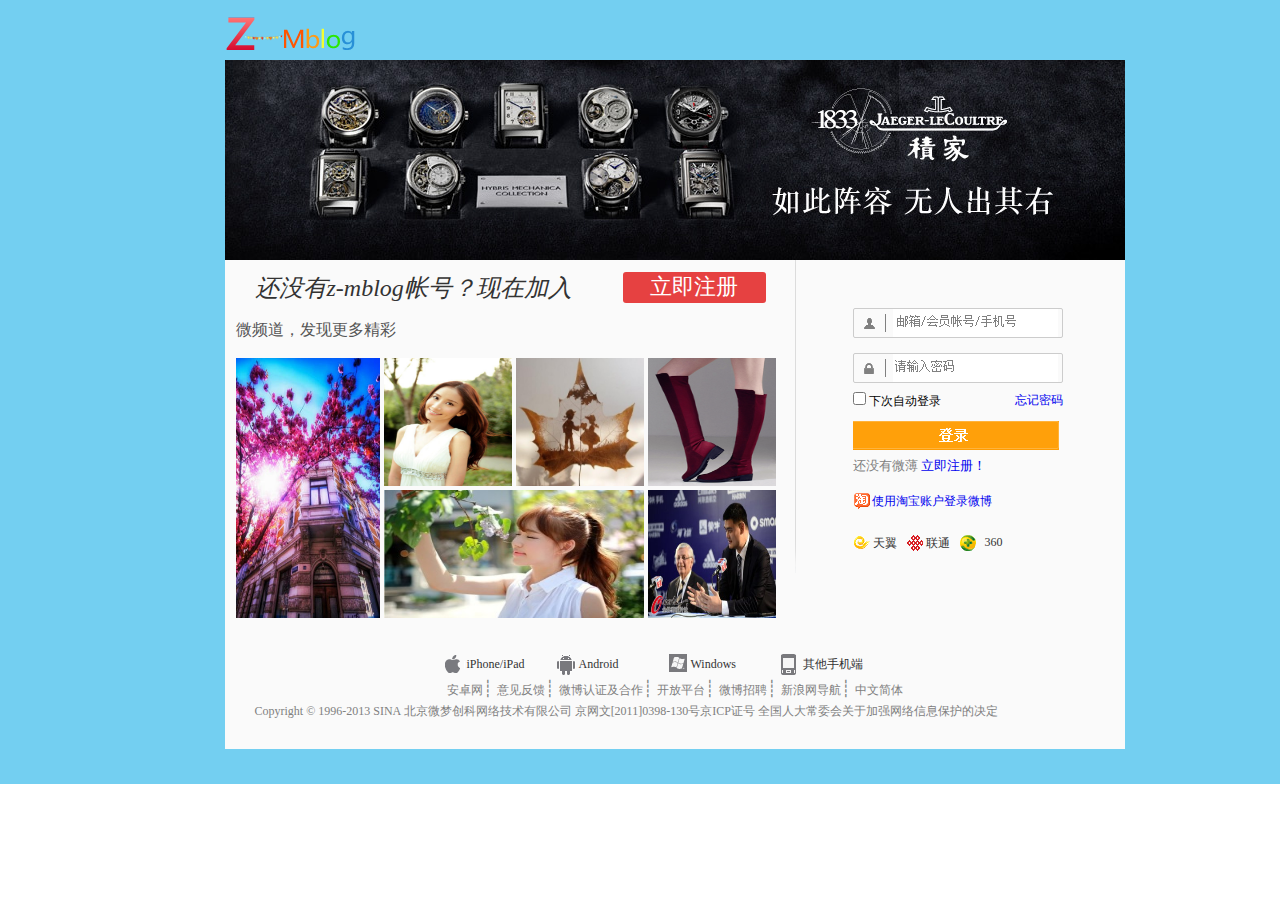
<file: z-mblog/z-mblog.html>
<html>
	<head>
		<meta http-equiv="Content-Type" content="text/html;charset=utf-8">
		<title>weibo</title>
		<meta name="keywords" content="jquery,div,css,javascript">
		<meta name="description" content="this is a .. page.">
		<meta name="author" content="team206">
		<link rel="stylesheet" type="text/css" href="css/z-mblog.css"></link>
		<script type="text/javascript" src="js/jquery-2.0.3.min.js"></script>
		<script type="text/javascript" src="js/z-mblog.js"></script>
	</head>

	<body>
		<div id="nologin">
			<div id="header">
				<div id="logo"><img id="lolo" src="css/images/logo.png"></div>
			</div>
			<div id="main">
				<div id="top"></div>
				<div id="info">
					<div id="leftbox">
						<div id="slogan">
							还没有z-mblog帐号？现在加入
							<a class="btn" href="#">
								<span>立即注册</span>
							</a>

						</div>

						<div id="video">
							<div id="weipin">微频道，发现更多精彩</div>
							<div id="photo">
								<div id="photo1"><a href="#"><img id="photo11" src="css/images/国外游.jpg"></a></div>
								<div id="photo2"><a href="#"><img id="photo22" src="css/images/美女.jpg"></a></div>
								<div id="photo3"><a href="#"><img id="photo33" src="css/images/英文语录.jpg"></a></div>
								<div id="photo4"><a href="#"><img id="photo44" src="css/images/时尚.jpg"></a></div>
								<div id="photo5"><a href="#"><img id="photo55" src="css/images/人生语录.jpg"></a></div>
								<div id="photo6"><a href="#"><img id="photo66" src="css/images/体育.jpg"></a></div>
							</div>

						</div>

					</div>
					<div id="loginbox">
						<div id="loginform">
							<div class="infolist">
								<div class="username">
									<input class="youinput" type="text"/>
								</div>
							</div>
							<div class="infolist">
								<div class="username2	">
									<input class="youinput2" type="text"/>
								</div>
							</div>
							<div id="xiaci">
								<div id="right">
									<a href="#">忘记密码</a>
								</div>
								<lable id="denglu">
									<input class="dian" type="checkbox" />
									下次自动登录
								</lable>
							</div>
							<div id="loginbtn">
								<div class="deng">
									<a class="btndeng" href="#"><img src="css/images/6.bmp"></a>
								</div>
								<div class="deng">
									还没有微薄
									<a id="zhuce" href="#">立即注册！</a>
								</div>
							</div>
						</div>
						
						<div id="taobao">
							<div id="taobao2">
								<div id="taobao3">
									<a id="bao" href="#">使用淘宝账户登录微博</a>
								</div>
							</div>
						</div>

						<div id="tianyi">
							<ul>
								<li class="yi">
									<a href="#">
										<div id="tu"></div>
										<span class="zi">天翼</span>
									</a>
								</li>
								<li class="yi">
									<a href="#">
										<div id="tu2"></div>
										<span class="zi">联通</span>
									</a>
								</li>
								<li class="yi">
									<a href="#">
										<div id="tu3"></div>
										<span class="zi">360</span>
									</a>
								</li>
							</ul>
						</div>

					</div>



				</div>

				<div id="footer">
					<div id="system">
						<ul id="uu">
							<li class="ping">
								<a href="#">
									<div id="pingtu"></div>
									<span class="pad">iPhone/iPad</span>
								</a>
							</li>
							<li class="ping">
								<a href="#">
									<div id="pingtu2"></div>
									<span class="pad">Android</span>
								</a>
							</li>
							<li class="ping">
								<a href="#">
									<div id="pingtu3"></div>
									<span class="pad">Windows</span>
								</a>
							</li>
							<li class="ping">
								<a href="#">
									<div id="pingtu4"></div>
									<span class="pad">其他手机端</span>
								</a>
							</li>
						</ul>
					</div>

					<div id="help">
						<a class="baise" href="#">安卓网</a>┊
						<a class="baise" href="#">意见反馈</a>┊
						<a class="baise" href="#">微博认证及合作</a>┊
						<a class="baise" href="#">开放平台</a>┊
						<a class="baise" href="#">微博招聘</a>┊
						<a class="baise" href="#">新浪网导航</a>┊
						<a class="baise" href="#">中文简体</a>	
					</div>
					<div id="txt">
						Copyright © 1996-2013 SINA 北京微梦创科网络技术有限公司 
						<span>京网文[2011]0398-130号京ICP证号   全国人大常委会关于加强网络信息保护的决定</span>
					</div>

				</div>

			</div>

		</div>
		<div id="kongkong"></div>
	</body>

</html>
</file>
<file: Hupu - 副本/css/index.css>
*{margin: 0;padding: 0;list-style:none;text-decoration: none;}
a{text-decoration:none;cursor: pointer;}
img{border: 0px;}
body{text-align: center;font-size: 12px;font-family: "lucida grande",tahoma,verdana,arial,宋体,sans-serif;
}

/*-----------Top Start------------*/
#hp-topbarNav{width: 1287px;height: 19px;color: rgb(0,0,0);background: none repeat scroll 0% 0% rgb(255, 255, 255);border-bottom: 1px solid rgb(227, 227, 227);color: rgb(153, 153, 153);line-height: 19px;border: 1px solid #ccc;margin: auto;}
.hp-topbarNav-bd{width: 980px;margin-left: auto;margin-right: auto;}
.hp-quickNav{margin: auto;color: rgb(153,153,153);float: left;line-height: 19px;}
.hp-quickNav a:hover{color: rgb(164,31,36);}
.hp-quickNav a:hover{text-decoration: underline;}
.notLogin a:hover{text-decoration: underline;}
.mobileWeb{color: rgb(153,153,153);float: left;font-size: 12px;line-height: 19px;margin: auto;padding: 0 10px 0 0;}
.mobileWeb a,.hp-dropDownMenu a{color: rgb(153, 153, 153);}
.ico-mobile{width: 8px;height: 12px;background-image: url("images/top_ico.png");background-position: 0px -167px;
background-repeat: no-repeat;display: inline-block;margin: 3px 6px 0 0;overflow: hidden;float: left;display: block;}
.line{float: left;color:rgb(236,236,236);}
.mobileclientDown{float: left;padding: 0 10px;}
.red{color: rgb(164,31,36);}
.hp-dropDownMenu{float: left;position: relative;z-index: 10;}
.dtover{border: 1px solid #ccc;background-color: #fff;border-bottom: 0;}
.hupudd{display: none;width: 100%;height: auto;border: 1px solid #ccc;background-color: #fff;position: absolute;z-index: 9px;}
.hp-set{cursor: pointer;display: inline-block;padding: 0 17px 0 10px;}
.hp-set:hover{z-index: 11;padding: 0px 16px 1px 9px;background: none repeat scroll 0% 0% rgb(250, 250, 250);border-left: 1px solid rgb(204, 204, 204);border-right: 1px solid rgb(204, 204, 204);}
.hp-topLogin-info{width: 288px;height: 19px;float: right;color: rgb(153,153,153);line-height: 19px;margin: auto;}
.notLogin{width: 228px;height: 19px;line-height: 19px;}
.btn-login,.btn-reg{color: rgb(102,102,102);cursor: pointer;}
/*------------Top End----------------*/

/*----------------Header--------------------------*/
.hp-header{width: 980px;height: 68px;color: rgb(51,51,51);line-height: 21.6px;margin-top: 12px;margin-left: auto;margin-right: auto;}
.hp-logo{width: 140px;height: 52px;float: left;margin-top: 7px;color: rgb(68,68,68);margin: auto;}
.hp-mainNav{width: 825px;height: 57px;position: relative;float: right;z-index: 3;margin: auto;}
.hp-nav{width: 825px;height: 28px;border-width: 1px 1px 0px;border-style: solid solid none;border-color: rgb(142, 13, 18) rgb(142, 13, 18) -moz-use-text-color;-moz-border-top-colors: none;-moz-border-right-colors: none;-moz-border-bottom-colors: none;-moz-border-left-colors: none;border-image: none;line-height: 27px;color: rgb(255, 255, 255);border-radius: 2px 2px 0px 0px;margin: auto;}
.hp-nav-bd{height: 27px;background: none repeat scroll 0% 0% rgb(164, 31, 36);border-top: 1px solid rgb(194, 74, 82);border-right: 1px solid rgb(194, 74, 82);}
.hp-nav-item li{float: left;line-height: 27px;height: 27px;padding-right: 8px;padding-left: 8px;}
.hp-nav-item li a{color: rgb(255,255,255);cursor: pointer;margin: auto;line-height: 27px;height: 27px;}
.hp-subNav .line{padding: 0;color: rgb(204,204,204);width: 5px;}
.hp-nav .line{padding: 0;color: rgb(142,13,18);width: 5px;}
.hp-subNav-item li{float: left;line-height: 27px;height: 27px;padding:0px 9px;z-index: 2;}
.hp-subNav-item li a{color: rgb(51,51,51);cursor: pointer;line-height: 27px;height: 27px;}
.hp-subNav{height: 27px;border-width: 1px;border-style: solid;border-color: rgb(255, 255, 255) rgb(204, 204, 204) rgb(204, 204, 204);line-height: 27px;border-radius: 0px 0px 2px 2px;background-image: -moz-linear-gradient(50% 0%, rgb(227, 231, 235), rgb(239, 241, 244))}
.on{background-image: -moz-linear-gradient(50% 0%, rgb(227, 231, 235), rgb(239, 241, 244));font-weight: bold;}
/*----------------Header--------------------------*/


/*----------------------hp-wrap---------------------------------*/
.hp-wrap{width: 980px;height: 4110px;margin: auto;}
.nba-ad980-60{width: 980px;height: 60px;margin: auto;background-color: rgb(204,204,204);}
.main{width: 980px;height: 4225px;margin-top: 5px;}
.container{width: 728px;height: 4035px;margin: auto;float: left;padding-bottom: 10px;}
.focusText{width: 728px;height: 501px;margin: auto;}


.pic{width: 340px;height: 501px;float: left;}
.ifocus{width: 338px;height: 288px;border: 1px solid #ccc;margin: auto}
.hushilanqiu{width: 338px;height: 193px;margin-top: 3px;border: 1px solid rgb(204,204,204)}
.b2{float: left;display: block;width: 130px;height: 20px;line-height: 21.6px;padding: 2px 0 2px 0;background-image: url("images/title2013071801.png");background-position: 0px -201px;background-repeat: no-repeat;}
.bd{width: 338px;height: 169px;float: left;margin: auto;}
.nba-item-A{width: 322px;height: 57px;padding: 3px 8px;}
.nba-item-img{width: 80px;height: 50px;float: left;padding: 1px;margin-right: 10px;border: 1px solid rgb(204,204,204);}
.nba-item-text{text-align: left;}
.nba-item-text a{color: rgb(153, 0, 0);}
.nba-item-text a:hover{text-decoration: underline;}
.nba-item-text dd{color: rgb(204,204,204);line-height: 18px;}
.list{width: 330px;height: 42px;padding: 1px 0 0 8px;}
.list li{height: 21px;line-height: 16px;}



.text{width: 380px;height: 500px;float: right;text-align: left;line-height: 500px;}
.text a:hover{text-decoration: underline;}
.text h2{height: 24px;line-height: 24px;overflow: hidden;font-size: 14px;font-weight: bold;}
.text h2 a{margin-right: 7px;line-height: 24px;cursor: pointer;}
.text h3{height: 20;overflow: hidden;line-height: 20px;font-size: 12px;font-weight: normal;color: rgb(204,204,204);}
.text h3 a{cursor: pointer;color: rgb(51,51,51);margin-right: 3px;margin-left: 3px;}
.lining{width: 4px;height: 16px;background-image: url("images/i_bg_6.png");background-position: -230px 5px;background-repeat: no-repeat;padding: 4px 0 0 25px;}
.text hr{width: 380px;height: 1px;margin: 2px 0 2px 0;line-height: 0;color: rgb(204,204,204);background-color: rgb(204,204,204);}







.nbaad{width: 728px;height: 90px;background-color: rgb(204,204,204);margin-top: 5px;border: 1px solid #ccc;}
/*----------------------hp-wrap---------------------------------*/
</file>
<file: Hupu/css/index.css>
*{margin: 0;padding: 0;list-style:none;text-decoration: none;}
a{text-decoration:none;cursor: pointer;display:inline;cursor: pointer;}
img{border: 0px;}
body{text-align: center;font-size: 12px;font-family: "lucida grande",tahoma,verdana,arial,宋体,sans-serif;
}

/*-----------Top------------*/
#hp-topbarNav{width: 1287px;height: 19px;color: rgb(0,0,0);background: none repeat scroll 0% 0% rgb(255, 255, 255);border-bottom: 1px solid rgb(227, 227, 227);color: rgb(153, 153, 153);line-height: 19px;border: 1px solid #ccc;margin: auto;}
.hp-topbarNav-bd{width: 980px;margin-left: auto;margin-right: auto;}
.hp-quickNav{margin: auto;color: rgb(153,153,153);float: left;line-height: 19px;}
.hp-quickNav a:hover{color: rgb(164,31,36);}
.hp-quickNav a:hover{text-decoration: underline;}
.notLogin a:hover{text-decoration: underline;}
.mobileWeb{color: rgb(153,153,153);float: left;font-size: 12px;line-height: 19px;margin: auto;padding: 0 10px 0 0;}
.mobileWeb a,.hp-dropDownMenu a{color: rgb(153, 153, 153);}
.ico-mobile{width: 8px;height: 12px;background-image: url("images/top_ico.png");background-position: 0px -167px;
background-repeat: no-repeat;display: inline-block;margin: 3px 6px 0 0;overflow: hidden;float: left;display: block;}
.line{float: left;color:rgb(236,236,236);}
.mobileclientDown{float: left;padding: 0 10px;}
.red{color: rgb(164,31,36);}
.hp-topLogin-info{width: 288px;height: 19px;float: right;color: rgb(153,153,153);line-height: 19px;margin: auto;}
.notLogin{width: 228px;height: 19px;line-height: 19px;}
.btn-login,.btn-reg{color: rgb(102,102,102);cursor: pointer;}



.hp-dropDownMenu{float: left;}
.dtover{border: 1px solid #ccc;background-color: #fff;border-bottom: 0;}
.hupudd{display: none;width: 100%;height: auto;border: 1px solid #ccc;background-color: #fff;position: absolute;}



.guanzhu{position: relative;cursor: pointer;display: inline-block;padding: 0 17px 0 10px;float: left;position: relative;z-index: 9;}
.guanzhu:hover{padding: 0px 16px 1px 9px;background: none repeat scroll 0% 0% rgb(250, 250, 250);border-left: 1px solid rgb(204, 204, 204);border-right: 1px solid rgb(204, 204, 204);}
.yincang{display: none;width: 100%;height: auto;border: 1px solid #ccc;background-color: #fff;top: 25px;position: relative;}
/*------------Top End----------------*/

/*----------------Header--------------------------*/
.hp-header{width: 980px;height: 68px;color: rgb(51,51,51);line-height: 21.6px;margin-top: 12px;margin-left: auto;margin-right: auto;z-index: 10}
.hp-logo{width: 140px;height: 52px;float: left;margin-top: 7px;color: rgb(68,68,68);margin: auto;}
.hp-mainNav{width: 825px;height: 57px;position: relative;float: right;z-index: 3;margin: auto;}
.hp-nav{width: 825px;height: 28px;border-width: 1px 1px 0px;border-style: solid solid none;border-color: rgb(142, 13, 18) rgb(142, 13, 18) -moz-use-text-color;-moz-border-top-colors: none;-moz-border-right-colors: none;-moz-border-bottom-colors: none;-moz-border-left-colors: none;border-image: none;line-height: 27px;color: rgb(255, 255, 255);border-radius: 2px 2px 0px 0px;margin: auto;}
.hp-nav-bd{height: 27px;background: none repeat scroll 0% 0% rgb(164, 31, 36);border-top: 1px solid rgb(194, 74, 82);border-right: 1px solid rgb(194, 74, 82);}
.hp-nav-item li{float: left;line-height: 27px;height: 27px;padding-right: 8px;padding-left: 8px;}
.hp-nav-item li a{color: rgb(255,255,255);cursor: pointer;margin: auto;line-height: 27px;height: 27px;}
.hp-subNav .line{padding: 0;color: rgb(204,204,204);width: 5px;}
.hp-nav .line{padding: 0;color: rgb(142,13,18);width: 5px;}
.hp-subNav-item li{float: left;line-height: 27px;height: 27px;padding:0px 9px;z-index: 2;}
.hp-subNav-item li a{color: rgb(51,51,51);cursor: pointer;line-height: 27px;height: 27px;}
.hp-subNav{height: 27px;border-width: 1px;border-style: solid;border-color: rgb(255, 255, 255) rgb(204, 204, 204) rgb(204, 204, 204);line-height: 27px;border-radius: 0px 0px 2px 2px;background-image: -moz-linear-gradient(50% 0%, rgb(227, 231, 235), rgb(239, 241, 244))}
.on{background-image: -moz-linear-gradient(50% 0%, rgb(227, 231, 235), rgb(239, 241, 244));font-weight: bold;}
/*----------------Header--------------------------*/


/*----------------------hp-wrap---------------------------------*/
.hp-wrap{width: 980px;height: 4110px;margin: auto;}
.nba-ad980-60{width: 980px;height: 60px;margin: auto;background-color: rgb(204,204,204);}
.main{width: 980px;height: 2900px;margin-top: 5px;}
.container{width: 728px;height: 2900px;margin: auto;float: left;padding-bottom: 10px;}
.focusText{width: 728px;height: 501px;margin: auto;}


.pic{width: 340px;height: 501px;float: left;}
.ifocus{width: 338px;height: 288px;border: 1px solid #ccc;margin: auto}
.hushilanqiu{width: 338px;height: 193px;margin-top: 3px;border: 1px solid rgb(204,204,204)}
.b2{float: left;display: block;width: 130px;height: 20px;line-height: 21.6px;padding: 2px 0 2px 0;background-image: url("images/title2013071801.png");background-position: 0px -201px;background-repeat: no-repeat;}
.bd{width: 338px;height: auto;float: left;margin: auto;border-bottom: 1px solid rgb(204,204,204);}
.nba-item-A{width: 322px;height: 57px;padding: 3px 8px;}
.nba-item-img{width: 80px;height: 50px;float: left;padding: 1px;margin-right: 10px;border: 1px solid rgb(204,204,204);}
.nba-item-text{text-align: left;}
.nba-item-text a{color: rgb(153, 0, 0);}
.nba-item-text a:hover{text-decoration: underline;}
.nba-item-text dd{color: rgb(204,204,204);line-height: 18px;}
.list{width: 330px;height: 42px;}
.list ul{line-height: 16px;clear: both;}
.list li{vertical-align: top;}
.list a{padding-left: 8px;display: block;float: left;cursor: pointer;width: 156px;height: 16px;background-image: url("images/bg_box07.png");background-position: -717px -154px;background-repeat: no-repeat;text-align: left;color: rgb(51,51,51);}



.text{width: 380px;height: 500px;float: right;text-align: left;line-height: 500px;}
.text a:hover{text-decoration: underline;}
.text h2{height: 24px;line-height: 24px;overflow: hidden;font-size: 14px;font-weight: bold;}
.text h2 a{margin-right: 7px;line-height: 24px;cursor: pointer;}
.text h3{height: 20;overflow: hidden;line-height: 20px;font-size: 12px;font-weight: normal;color: rgb(204,204,204);}
.text h3 a{cursor: pointer;color: rgb(51,51,51);margin-right: 3px;margin-left: 3px;}
.lining{width: 4px;height: 16px;background-image: url("images/i_bg_6.png");background-position: -230px 5px;background-repeat: no-repeat;padding: 4px 0 0 25px;}
.text hr{width: 380px;height: 1px;margin: 2px 0 2px 0;line-height: 0;color: rgb(204,204,204);background-color: rgb(204,204,204);}







.nbaad{width: 728px;height: 90px;background-color: rgb(204,204,204);margin-top: 10px;border: 1px solid #ccc;}
/*----------------------hp-wrap---------------------------------*/







.tbmenu{width: 100px;height: auto;position: relative;float: left;cursor: pointer;display: inline-block;padding: 0 17px 0 10px;}
.dtover{border: 1px solid #ccc;background-color: #fff;border-bottom: 0;}
.tbmenudt{width: 82px;height: 23px;border: 1px solid #f5f5f5;border-bottom: 0;position: absolute;top: 2px;z-index: 10;}
.tbmenu a{font-size: 12px;display: block;height: 23px;font-family: 微软雅黑;color: #666;line-height: 23px;padding: 0 0 

0 15px;0}
.tbmenu a:hover{text-decoration: underline;color: #f60;background-color: #fff;}

.tbmenudd{width: 100%;height: auto;border: 1px solid #ccc;background-color: #fff;position: absolute;top: 25px;display: 

none;z-index: 9;}







/*-----------------------------container_top------------------------------------*/
.container_top{width: 720px;height: 1109px;margin-top: 10px;}
.team{width: 340px;height: 1099px;float: left;color: rgb(51,51,51);}
.NBA{width: 340px;height: 735px;}
.top{height: 5px;background: url("images/bg_box07.png") no-repeat scroll 0px -90px transparent;}
.center{width: 340px;height: 725px;background-color: transparent;background: url("images/f_bg.png") repeat-y scroll -987px 0px transparent;}
.nba-hd-B{height: 26px;padding: 0 17px 0 13px;}
.nba-hd-B h2{float: left;}
.hdlink{float: right;width: 135px;height: 22px;color: rgb(204, 204, 204);font-size: 12px;line-height: 21.6px;}
.hdlink a{color: rgb(51, 51, 51);cursor: pointer;}
.bottom{height: 5px;background: url("images/bg_box07.png") no-repeat scroll 0px -97px transparent;}
.list2{width: 332px;height: auto;}
.list2 ul{padding: 2px 0 10px 0;}
.list2 li{height: 21px;width: 332px;line-height: 21.6px;text-align: left;padding: 6px 0 2px 10px;}
.list2 a{cursor: pointer;color: rgb(51,51,51);}
.bdlast{width: 338px;height: auto;float: left;margin: auto;}



.news{width: 380px;height: 1115px;float: right;line-height: 21.6px;}
.retie{width: 380px;height: 384px;}
.retietop{background-repeat: no-repeat;width: 380px;height: 24px;background: url("http://w3.hoopchina.com.cn/index/images/bg_box07.png?v-1") no-repeat scroll 0px -60px transparent;line-height: 24px;padding-top: 5px;}
.asdasd{float: left;}
.d3{background-image: url("images/title2013071801.png");background-repeat: no-repeat;height: 20px;width: 130px;background-position: 0px -441px;}
.d4{background-image: url("images/title2013071801.png");background-repeat: no-repeat;height: 20px;width: 130px;background-position: 0px -161px}
.more_tab{width: 220px;float: right;text-align: right;padding-right: 16px;height: 25px;font-size: 12px;line-height: 25px;color: rgb(204, 204, 204);margin-top: -2px;}
.more_tab a{color: rgb(153,153,153);cursor: pointer;}
.more_tab a:hover{color: rgb(153, 0, 0);text-decoration: underline;}
.retiecontent{border-left: 1px solid rgb(204, 102, 102);border-right: 1px solid rgb(204, 102, 102);padding: 0px 10px;width: 358px;height: 350px;}
.relist{width: 358px;height: auto;overflow: hidden;border-bottom: medium none;padding: 0px;}
.qu{padding: 0px;width: 43px;height: 18px;float: left;overflow: hidden;clear: both;}
.qu a{cursor: pointer;color: rgb(153, 0, 0);}
.qu a:hover{text-decoration: underline;}
.qu2{display: block;overflow: hidden;height: 20px;width: 313px;line-height: 20px;float: right;padding: 0px;margin: 0px;}
.qu2 a{color: rgb(51, 51, 51);cursor: pointer;float: left;text-align: left;}
.qu2 a:hover{color: rgb(153,0,0);text-decoration: underline;}
.liangle{margin-left:5px;float: left;color: rgb(119, 119, 119);}
.kongdang{display: block;clear: both;overflow: hidden;width: 358px;height: 2px;margin: 0px auto;padding: 0px;font-size: 0px;line-height:2px;}
.retiebottom{background: url("images/bg_box07.png") no-repeat scroll 0px -50px transparent;height: 5px;overflow: hidden;margin-bottom: 10px;}
.liuyanyuhuabian{width: 380px;height: 336px;margin-top: 5px;}
.liuyancontent{border-left: 1px solid rgb(204, 102, 102);border-right: 1px solid rgb(204, 102, 102);padding: 0px 10px;width: 358px;height: 310px;}
.liuyancontent ul{float: left;text-align: left;}
.liuyancontent li{display: inline;float: left;width: 358px;height: 22px;}
.liuyancontent a{color: rgb(51,51,51);}
.liuyancontent a:hover{color: rgb(153,0,0);text-decoration: underline;}


.deepBasketDiscus{width: 340px;height: 354px;margin-top: 10px;}
.deepBasketDiscusCenter{width: 340px;height: 349px;background: url("images/f_bg.png") repeat-y scroll -987px 0px transparent;}

.CBA{width: 380px;height: 167px;margin-top: 10px;}
.cbacenter{width: 358px;height: 133px;border-left: 1px solid rgb(204, 102, 102);border-right: 1px solid rgb(204, 102, 102);padding: 0px 10px;}
/*-----------------------------container_top------------------------------------*/








.photo{width: 728px;height: 176px;}
.container_bottom{width: 728px;height: 1111px;border: 1px solid #ccc;}
.hupuphoto{width: 728px;height: 448px;border: 1px solid #ccc;margin-top: 10px;}
.container_bottom{width: 728px;height: 394px;border: 1px solid #ccc;margin-top: 10px;}




.footernew{color:#515151;font-size:12px;height:100px;line-height:24px;margin:12px auto 0;overflow:hidden;text-align:center;width:910px;}
.footheight{height:70px;overflow:hidden;}
.footernew a{color:#515151;text-decoration:none;}
.footernew a.lchot{color:#BD0A01;}
.footernew a:hover{color:#BD0A01;text-decoration:underline;}
.footernew a:visited{color:#515151;}
.footernew div{margin:0 auto;width:546px;}
.footernew p{border:1px solid #D2D2D2;float:left;font-size:12px;height:50px;line-height:20px;margin:6px;padding:0;width:120px;overflow:hidden;}
.footernew .fl{float:left;padding:3px;}
.footernew .fr{float:right;padding:5px 3px 0 0;width:72px;}
.fl{float: left;}
.fr{float: right;}









.phototop{background: url("images/bg_box07.png") no-repeat scroll 0px -218px transparent;
width: 728px;
left: 0px;
top: -5px;
height: 5px;
overflow: hidden;}

.photocenter{background: none repeat scroll 0% 0% rgb(255, 255, 255);
border-left: 1px solid rgb(204, 204, 204);
border-right: 1px solid rgb(204, 204, 204);
overflow: hidden;width: 728px;height: 169px;}

.photobottom{background: url("images/bg_box07.png") no-repeat scroll 0px -225px transparent;
height: 7px;
margin-bottom: 0px;
overflow: hidden;}
</file>
<file: jQuery/css/index.css>
﻿*{margin: 0;padding: 0}
a{text-decoration: none;}
img{border: 0px;}
ul,li{list-style: none;}


.flashControl{width: 36px;height: 36px;border: 1px solid #ccc;background-color: #f5f5f5;border-radius: 5px;float: left;margin: 3px;cursor: pointer;color: rgb(237,28,36);font-size: 14px;text-align: center;line-height: 36px;font-family: Arial;}
#flash{width: 440px;height: 45px;border: 1px solid #ccc;background-color: #f5f5f5;margin: 5px auto;}
.flashControlover{background-color: #a53412;color:rgb(237,28,36);}


#meiyong{height: 30px;}

#topNav{width: 100%;min-width: 1000px;height: 27px;background-color: #f5f5f5;box-shadow: 0 2px 2px rgb(0,0,0.4);position: fixed;}
#topNavC{width: 1000px;margin: auto;height: 27px;}


.tbmenu{width: 100px;height: auto;position: relative;margin: 0 30px 0 0;}
.dtover{border: 1px solid #ccc;background-color: #fff;border-bottom: 0;}
.tbmenudt{width: 82px;height: 23px;border: 1px solid #f5f5f5;border-bottom: 0;position: absolute;left:18px;top: 2px;z-index: 10; }
.tbmenu a{font-size: 12px;display: block;height: 23px;font-family: 微软雅黑;color: #666;line-height: 23px;padding: 0 0 0 15px;0}
.tbmenu a:hover{text-decoration: underline;color: #f60;background-color: #fff;}

.tbmenudd{width: 100%;height: auto;border: 1px solid #ccc;background-color: #fff;position: absolute;top: 25px;display: none;z-index: 9;}






.focus{width: 1280px;height: 483px;margin: auto;border: 1px solid #ccc;}
.select{width: 1280px;height: 42px;margin:25px auto;border: 1px solid #ccc;line-height: 42px;text-align: center;}

.no2,.no3,.no4{display: none;}
.select a{color: rgb(192,192,192);}
.select a:hover{color: rgb(153, 204, 0);}
</file>
<file: qq/css/index.css>
*{margin: 0;padding: 0;}
body{text-align: center;list-style-type: none;font: 12px "宋体","Arial Narrow",HELVETICA;}
#topnav{width:100% ; height: 28px;position: fixed;background-image: url("image/qqbg_1.5.5.png");}
#soso{width: 1000px;height: 48px;padding: 50px 0 21px 0;border: 1px solid #ccc;margin: auto;}
#mainnv{width:987px;height:51px;padding:9px 5px 0 8px;line-height:22px;font-size:12px;margin:0 auto;background-position:left -35px;background-color:#328cc9;position:relative;background-image: url("image/qqbg_1.5.5.png");}
#lm1{width:1000px;height: 1142px;margin: auto;}

/*------------------------ALL Class------------------------------------*/
.allLeft{width: 660px;height: 256px;margin: auto;float: left;}
.allLm{width: 1000px;height: 268px;margin: auto;}
.allLeftArea{width: 660px;height: 266px;margin: auto;float: left;}
.allLeftContent{width: 330px;height: 266px;float: left;}
.allRihtArea{width: 330px;height: 266px;margin: auto;float: right;}
.hd{width: 320px;height: 29px;margin:1px auto;background-image: url("image/qqbg_1.5.5.png");background-position: left -210px;background-repeat: no-repeat;line-height: 15px;}
.bd{width: 292px;height: 99px;margin: 1px auto;line-height: 15px;padding: 12px 14px 11px;}
.bdd{width: 305px;height: 75px;margin: 1px auto;line-height: 15px;padding: 12px 14px 11px;}
.title{color: rgb(69, 143, 206);font-family:"宋体","Arial Narrow",HELVETICA;font-size: 14px;font-weight: 700;line-height: 17px;text-indent: 14px;float: left;text-decoration: none;padding: 7px 0 0 0;}
.ft{width: 320px;margin: auto;padding-top: 3px;}
.fl{float: left;height: 208px;}
.fll{float: left;}
.fr{float: right;}
.qm_c_3{width: 120px;height: 15px;line-height: 14px;color: rgb(45, 55, 75);text-decoration: none;text-align: center;font: 12px "宋体","Arial Narrow",HELVETICA;}
.qm_c_2{color: rgb(45, 55, 75);line-height: 26px;font-size: 14px;text-decoration: none;margin: auto;text-align: left;}
.tupian{background-image: url("image/icobg_1.4.png");background-position: left -304px;background-repeat: no-repeat;padding-left: 20px;height: 14px;line-height: 14px;text-decoration: none;text-align: center;}
/*------------------------ALL Class End--------------------------------*/


/*--------------------------topNav---------------------*/
#mainnavInner{width: 1000px;height: 28px;margin: auto;}
#mainavLeft{width: 342px;height: 28px;float: left;text-align: left;}
#mainavRight{width: 192px;height: 28px;float: right;text-align: right;line-height: 28px;}


.miniA{font-size: 12px;color: rgb(102,102,102);text-decoration: none;font-family: 宋体,Arial;line-height: 28px;}
.miniA:hover{color: #333;}
#newMobile{background-image: url("image/icobg_1.4.png");padding: 0 0 0 12px;background-position: 0 0;}
#newMobile:hover{background-position: 0 -30px;}
.fgt{line-height: 29px;font-size: 12px;color: #666;font-family:Arial; }

#onekeylogin{background-image: url("image/loginall_1.4.png");background-position:left -450px;height:28px;display:block;float:right;margin: auto;width: 70px;}
#onekeylogin:hover{background-position: left -500px;}
#dingyue{background-image: url("image/loginall_1.4.png");background-position:left -549px;height:28px;display:block;float:right;margin: auto;width: 30px;}
#dingyue:hover{background-position: right -549px;}
#qmail{background-image: url("image/loginall_1.4.png");background-position:left -150px;height:28px;display:block;float:right;margin: auto;width: 30px;}
#qmail:hover{background-position: right -150px;}
#qzone{background-image: url("image/loginall_1.4.png");background-position:left -100px;height:28px;display:block;float:right;margin: auto;width: 30px;}
#qzone:hover{background-position: right -100px;}
#weibo{background-image: url("image/loginall_1.4.png");background-position:left -50px;height:28px;display:block;float:right;margin: auto;width: 30px;}
#weibo:hover{background-position: right -50px;}
/*--------------topNav End-----------------------------*/


/*--------------soso----------------------------------*/
#qqlogo{display: block;width: 134px;height: 44px;float: left;background-image: url("image/qqlogo_1x.png");}
#sosoC{width: 700px;height:44px ;margin: auto;}
#qqQuery{width: 550px;height: 44px;float: right;}
#jiatxt{width: 455px;height: 30px;float: left;border: 2px solid #ccc;text-align: left;border-right: 0px;}
#btnOK{width: 86px;height: 34px;background-image: url("image/qqbg_1.5.5.png");background-position: -350px -110px;float: left;}
#txtMenu{width: 60px;height: 30px;float: left;}
#txtMenu dt{width: 100%;height: 30px;line-height: 30px;font-family: SimSun;color: #999;font-weight: bold;cursor: pointer;text-align: center;}
#sosologo{background-image: url("image/sosologo.png");width: 50px;height: 14px;float: right;line-height: 30px;display: block;margin: 8px 6px 0 0;}


#txtQuery{display: block;border: 0px;float: left;width: 335px;height: 30px;line-height: 30px;color: #666;font-size: 14px;font-weight: bold;}
/*--------------soso End------------------------------*/


/*----------------------------main--------------------------------*/
#navInner{width:987px;height:51px;margin:0;padding:0;overflow:hidden;}
#navInner div{float:left;padding:0 6px 0 7px;width:156px;text-align:left;}
#navInner a{color:#fff;padding:3px;margin:auto;text-decoration: none;}
#navInner a:hover{text-decoration:none;color:#0d519c;background:#cae1ee;text-decoration: none;}
.undis{display:none}
#navInner div .navMore{background-image: url("image/icobg_1.4.png");background-position:30px -175px;padding-right:14px;}
#navInner div .navMore:hover{background-color:#cae1ee;background-position:30px -205px;padding-right:14px;}
#navInner a.Q-yellow{color:#fc0;}
#navInner a.Q-yellow:hover{color:#0d519c;}
/*----------------------------main End----------------------------*/



/*---------------------QQadvertisement--------------------------------*/
#QQadvertisement{width: 1000px;height: 75px;margin:5px auto;}
#qqleft{width: 660px;height: 75px;float: left;}
#qqright{width: 320px;height: 75px;float: right;background-image: url("image/jubaoBg.png");}
/*---------------------QQadvertisement End----------------------------*/


/*--------------------------lm1---------------------*/
#layoutLeft{width: 660px;height: 1142px;float: left;margin: auto;background-image: url("image/icobg_1.4.png");background-position: left -699px;background-repeat: repeat-x;}
#leftArea{width: 660px;height: 589px;float: left;margin: auto;}
#leftAreaContent{width: 320px;height: 589px;float: left;margin: auto;display: block;}
#lmtLeft{width: 190px;height: 32px;float: left;}
#lmtRight{width: 110px;height: 32px;float: right;}
.lmtA{width: 84px;height: 32px;float: left;display: block;text-decoration: none;color: #458fce;font-size: 14px;text-align: center;line-height: 32px;}
.selected{border-right: 1px solid #bdd7f2;border-left: 1px solid #bdd7f2;font-weight: bold;}
.lmtq{display: block;float: right;font-size: 12px;color: #666;line-height: 32px}
.tqpic{background-image: url("image/drizzle.png");width: 16px;height: 24px;background-position: 0 8px;background-repeat: no-repeat;}
#lmContent{width: 320px;height: 544px;float: left;margin: auto;}
.lmsub li{height: 28px;text-align: left;background-image: url("image/icobg_1.4.png");background-position: 0 -388px;padding: 0 0 0 8px;background-repeat: no-repeat;margin: 8px 0 0 0 auto;}
.lmsub li a{font-size: 14px;text-decoration: none;line-height: 28px;}
.lmA{color: #2d374b;float: left;}
.hotA{font-weight: bold;color: #3b639f;}




#today{width: 320px;height: 202px;float: right;margin: auto;}
#vnews{width: 320px;height: 365px;float: right;margin: auto;}

#layoutRight{width: 320px;height: 1052px;float: right;margin: auto;}
/*--------------lm1 End-----------------------------*/



/*------------------------today--------------------------------*/
.todaytop{width: 100%;height: 17px;margin: auto;text-align: center;}
.todaytitle{height: 17px;color: rgb(59, 99, 159);font-family: "宋体","Arial Narrow",HELVETICA;font-size: 14px;line-height: 17px;text-align: center;text-decoration: none;float: left;}
.nostyle li{width: 100%;float: left;height: 26px;line-height: 26px;color: rgb(157, 169, 180);font-size: 14px;overflow: hidden;font-family:      12px "宋体","Arial Narrow",HELVETICA;}
.videoArea{width: 130px;height: 99px;margin: auto;}
#vnews1pic{width: 130px;height: 79px;margin: auto;position: relative;background-image: url("image/11524.jpg");background-repeat: no-repeat;}
#vnews1word{width: 130px;height: 15px;line-height: 15px;float: left;text-align: center;margin-top: 5px;word-wrap: break-word;}
#vnews2pic{width: 130px;height: 79px;margin: auto;position: relative;background-image: url("image/11454.jpg");background-repeat: no-repeat;}
#vnews2word{width: 130px;height: 15px;line-height: 15px;float: right;text-align: center;margin-top: 5px;word-wrap: break-word;}
.vlist li{background-image: url("image/icobg_1.4.png");background-position: left -269px;background-repeat: no-repeat;width: 306px;float: left;height: 26px;line-height: 26px;color: rgb(157, 169, 180);font-size: 14px;text-indent: 24px;overflow: hidden;}
.vlist li a{font-size: 14px;text-decoration: none;line-height: 28px;}
/*------------------------today End----------------------------*/



/*-----------------------Money-----------------------------------------*/
#money{width: 660px;height: 263px;float: left;}
#moneyLeft{width: 330px;height: 263px;margin: auto;float: left;}
#moneyRight{width: 330px;height: 263px;margin: auto;float: right;}
.financeSearch{float:right;display:inline;margin:4px 2px 0 0;}
#seacrchinput{width: 103px;height: 19px;float: right;}
#searchLogo{width: 35px;height: 21px;background-image: url("image/qqbg_1.5.5.png");background-position: -600px -160px;float: right;display: block;}
#searchmmm{font-size: 12px;color: rgb(69, 143, 206);font-family: "宋体","Arial Narrow",HELVETICA;font-weight: 400;line-height: 15px;margin: 7px 10px 0 0;text-decoration: none;}
.zuobian{width: 320px;height: 208px;float: left;}
.financeTab{width: 305px;height: 22px;margin: auto;}

#moneycon{width: 305px;height: 208px;margin: auto;}
#financeTab{width: 100%;height: 22px;margin: auto;}
.moneyselected{cursor: pointer;font-size: 12px;font-weight: 400px;line-height: 22px;text-align: center;}
/*-----------------------Money End-------------------------------------*/



/*-----------------------sport-----------------------------------------*/
#sport{width: 660px;height: 263px;float: left;}
#sportLeft{width: 330px;height: 263px;margin: auto;float: left;}
#sportRight{width: 330px;height: 263px;margin: auto;float: right;}
.zuobian{width: 320px;height: 208px;float: left;}
.financeTab{width: 305px;height: 22px;margin: auto;}
.textpic{width: 130px;height: 75px;margin: auto;background-image: url("image/11502.jpg");float: left;vertical-align: middle;}
.textArea{width: 157px;height: 70px;margin: auto;float: right;padding: 2px 9px 9px 0;}
.textAtitle{font-weight: 700;color: rgb(59, 99, 159);font-size: "宋体","Arial Narrow",HELVETICA;font-size: 14px;line-height: 26px;text-decoration: none;}
.textContent{color: rgb(140, 140, 140);font-size: 12px;font-weight: 400;height: 44px;line-height: 22px;width: 157px;}
.xiangxi{color: rgb(59, 99, 159);font-size: 12px;font-weight: 400;line-height: 22px;text-decoration: none;}
/*-----------------------sport End-------------------------------------*/


#meishiTxt{width: 320px;height: 78px;}
#textpic11{width: 130px;height: 75px;margin: auto;background-image: url("image/10973.jpg");float: left;vertical-align: middle;}
#textpic12{width: 130px;height: 75px;margin: auto;background-image: url("image/10969.jpg");float: left;vertical-align: middle;}
#textpic1{width: 130px;height: 75px;margin: auto;background-image: url("image/10978.jpg");float: left;vertical-align: middle;}
#textpic2{width: 130px;height: 75px;margin: auto;background-image: url("image/10958.jpg");float: left;vertical-align: middle;}
#textpic3{width: 130px;height: 75px;margin: auto;background-image: url("image/10969.jpg");float: left;vertical-align: middle;}
#textpic4{width: 130px;height: 75px;margin: auto;background-image: url("image/10969.jpg");float: left;vertical-align: middle;}
#textpic5{width: 130px;height: 75px;margin: auto;background-image: url("image/10969.jpg");float: left;vertical-align: middle;}
#textpic6{width: 130px;height: 75px;margin: auto;background-image: url("image/10969.jpg");float: left;vertical-align: middle;}
#textpic7{width: 130px;height: 75px;margin: auto;background-image: url("image/10969.jpg");float: left;vertical-align: middle;}


/*--------------------visual-------------------------------------*/
#visual{width: 998px;height: 190px;margin: auto;border-color: rgb(69, 143, 206) rgb(210, 225, 241) rgb(210, 225, 241);}
#vistitle{background-color: rgb(246, 249, 254);width: 998px;height: 31px;margin: auto;}
#vistitle a{color:rgb(69,143,206);font-size: 14px;font-weight: 700;line-height: 17px;text-indent: 12px;float: left;margin-top: 6px;text-decoration: none;}
#picFocusScroll{width: 998px;height: 180px;margin: auto;}
#picFocusScrollContent{width: 9999px;height: 128px;}



.picFocus{width:998px;height:190px;border:1px solid #d2e1f1;border-top:1px solid #458fce;overflow:hidden;zoom:1;position:relative;}
.picFocus .cols{position:absolute;width:9999px;}
.picFocus .cols2{position:absolute;top:20px;left:68px;overflow:hidden;zoom:1;width:666px;}
.picFocus .count{overflow:hidden;float:left;}
#picFocusScrollContent li{float:left;width:160px;padding:0 14px;}
#picFocusScrollContent li img{width:160px;height:100px;display:block;overflow:hidden;}
#picFocusScrollContent li a:hover{background:#fff;}  /*ie6,7*/
#picFocusScrollContent li p{width:100%;height:20px;margin-top:8px;text-align:center;overflow:hidden;}
#picFocusScrollContent li p a{color:#2d374b;}
#picFocusScrollContent li p a:hover{color:#cd0200;}
#picFocusScroll .prev{background-image:url("image/qqbg_1.5.5.png"); ;width:11px;height:20px;background-position:-800px -160px;display:block;position:absolute;top:93px;left:12px;cursor:pointer;overflow:hidden;}
#picFocusScroll .prev:hover{background-position:-900px -160px;}
#picFocusScroll .next{background-image: url("image/qqbg_1.5.5.png");width:11px;height:20px;background-position:-850px -160px;display:block;position:absolute;top:93px;right:12px;cursor:pointer;overflow:hidden;}
#picFocusScroll .next:hover{background-position:-950px -160px;}
#picFocusScrollContent a.prev:hover{display:block;}
#picFocusScrollContent a.next:hover{display:block;}
/*--------------------visual end---------------------------------*/




.footernew{color:#515151;font-size:12px;height:100px;line-height:24px;margin:12px auto 0;overflow:hidden;text-align:center;width:910px;}
.footheight{height:70px;overflow:hidden;}
.footernew a{color:#515151;text-decoration:none;}
.footernew a.lchot{color:#BD0A01;}
.footernew a:hover{color:#BD0A01;text-decoration:underline;}
.footernew a:visited{color:#515151;}
.footernew div{margin:0 auto;width:546px;}
.footernew p{border:1px solid #D2D2D2;float:left;font-size:12px;height:50px;line-height:20px;margin:6px;padding:0;width:120px;overflow:hidden;}
.footernew .fl{float:left;padding:3px;}
.footernew .fr{float:right;padding:5px 3px 0 0;width:72px;}






/*------------------------------------Pro-----------------------------*/
#pronav{width: 318px;height: 199px;margin: auto;float: right;border: 1px solid rgb(210, 225, 241);background: none repeat scroll 0% 0% rgb(255, 255, 255);}
#productNav{width: 288px;height: 199px;padding-right: 30px;background-image: url("image/productNavBg1.2.png");background-position: 288px top;background-repeat: no-repeat;}
#productLine01{width: 278px;height: 24px;margin: auto;padding-left: 10px;padding-top: 12px;line-height: 15px;}
#productLine02{width: 278px;height: 24px;margin: auto;padding-left: 10px;padding-top: 12px;line-height: 15px;background: none repeat scroll 0% 0% rgb(245, 248, 252);}
#productLine03{width: 278px;height: 24px;margin: auto;padding-left: 10px;padding-top: 12px;line-height: 15px;}
#productLine04{width: 278px;height: 50px;margin: auto;padding-left: 10px;padding-top: 12px;line-height: 15px;background: none repeat scroll 0% 0% rgb(245, 248, 252);}
#productLine05{width: 278px;height: 25px;margin: auto;padding-left: 10px;padding-top: 10px;line-height: 15px;}
.qqpro{font-family: Tahoma,"宋体";color: rgb(45, 55, 75);text-decoration: none;font-size: 12px;}


#dajiaikan{width: 318px;height: 837px;margin: auto;float: right;background: none repeat scroll 0% 0% rgb(253, 255, 254);border: 1px solid rgb(210, 225, 241);position: relative;margin-top: 12px;}
#rightAikanTitle{width: 318px;height: 39px;margin: auto;float: right;background-image: url("image/qqbg_1.5.5.png");background-position: left -110px;}
#dajiaikanrefresh{width: 12px;height: 12px;background-image: url("image/qqbg_1.5.5.png");background-position: -30px -260px;display: block;line-height: 15px;right: 42px;top: 11px;position: absolute;}
#dajiaikanmore{width: 13px;height: 12px;display: block;position: absolute;top: 11px;right: 12px;background-image: url("image/qqbg_1.5.5.png");background-position: -60px -260px;}
#dajiaaikanCon{width: 318px;height: 787px;margin: auto;line-height: 15px;float: right;}
#dajiaikan1{height: 251px;overflow: hidden;float: right;}
#dajiaikan2{height: 251px;overflow: hidden;float: right;}
#dajiaikan3{height: 251px;overflow: hidden;float: right;}
#aikanTimeBefore01{width: 60px;height: 20px;background-image: url("image/qqbg_1.5.5.png");background-position: -800px -110px;color: rgb(255, 255, 255);line-height: 20px;margin: 0 0 12px 0 auto;}
#aikanTimeBefore02{width: 60px;height: 20px;background-image: url("image/qqbg_1.5.5.png");background-position: -900px -110px;color: rgb(255, 255, 255);line-height: 20px;margin: 0 0 12px 0 auto;}
#aikanTimeBefore03{width: 60px;height: 20px;background-image: url("image/qqbg_1.5.5.png");background-position: -900px -110px;color: rgb(255, 255, 255);line-height: 20px;margin: 0 0 12px 0 auto;}



.dajiaselected{width: 318px;height: 116px;margin: auto;float: left;border-bottom: 1px dotted rgb(232, 232, 232);padding: 1px 0px 0px}
.dajiaselected dt{width: 288px;padding: 0px 15px;font-size: 14px;height: 28px;line-height: 28px;overflow: hidden;}
.focus_link{width: 273px;height: 16px;margin: auto;color: rgb(59, 99, 159);text-decoration: none;font-size: 14px;line-height: 28px;}
#imgArea{width: 90px;height: 60px;line-height: 20px;float: left;}
#dajiaText{width: 288px;height: 60px;font-size: 12px;line-height: 20px;text-align: center;color: rgb(102, 102, 102);}
#aText{width: 288px;height: 60px;font-size: 12px;line-height: 15px;text-align: center;color: rgb(102, 102, 102);text-decoration: none;}
#zhuanbo{font-size: color: rgb(59, 99, 159);text-decoration: none;color: rgb(59, 99, 159);font-size: 12px;}
.qwe{height: 99px;float: right;}

/*------------------------------------Pro-----------------------------*/



/*-----------------------Right------------------------------------------*/
.allRight{width: 318px;height: 266px;margin: auto;border: 1px solid rgb(210, 225, 241);background: none repeat scroll 0% 0% rgb(255, 255, 255);float: right;}
.rightAreaContent{width: 318px;height: 266px;position: relative;overflow: hidden;}
.vqq1{width: 130px;height: 75px;margin: auto;background-image: url("image/10941.jpg");}
.vqq2{width: 130px;height: 75px;margin: auto;background-image: url("image/10942.jpg");}
.allRightmeishi{width: 318px;height: 228px;margin: auto;border: 1px solid rgb(210, 225, 241);background: none repeat scroll 0% 0% rgb(255, 255, 255);float: right;}
.meishibd{width: 292px;height: 182px;margin: auto;}
.meishisub li{height: 28px;text-align: left;background-image: url("image/icobg_1.4.png");background-position: 0 -388px;padding: 0 0 0 8px;background-repeat: no-repeat;margin: 8px 0 0 0 auto;}
.meishisub li a{font-size: 12px;text-decoration: none;line-height: 28px;}
/*-----------------------Right End-------------------------------------*/




#homeSet{width:54px;height:54px;display:block;position:fixed;right:25px;bottom:104px;background:url("image/backtohome.png") no-repeat;opacity:0.3;}
#homeSet:hover{opacity:1;}
#toTop{width:54px;height:54px;display:block;position:fixed;right:25px;bottom:45px;background-position:-700px -110px;opacity:0.3;background-image: url("image/qqbg_1.5.5.png");background-position: -700px -110px;}
#toTop:hover{opacity:1;}
</file>
<file: yinyuetai/css/index.css>
﻿/*-----------------Top----------------------*/
.topnav{width: 100%;height: 45px;margin: auto;background: url("images/topbar_bg.png") repeat-x scroll 0% 0% transparent;position: fixed;z-index: 5;}
.content{max-width: 1560px;min-width: 960px;height: 41px;margin: 0px auto;padding: 0px 20px;position: relative}
.logo{width: 88px;height: 32px;display: block;background-image: url("images/logo.png");background-repeat: no-repeat;margin: 5px 23px 0 0;}

.tbmenu{width: 71px;height: auto;position: relative;margin: 0 30px 0 0;}
.tbmenudt{width: 71px;height: auto;position: absolute;top: 2px;z-index: 10;}
.tbmenu dt:hover{background-color: rgb(5,5,5);}
.tbmenu a{font-size: 12px;display: block;height: auto;font-family: 微软雅黑;color: rgb(255,255,255);line-height: 39px;padding: 0 0 0 15px;}
.tbmenu a:hover{color: rgb(204,255,153);background-color: rgb(5,5,5);}
.tbmenu span{cursor: pointer;}
.tbmenudd{width: 81px;height: auto;line-height: 39px;background-color: rgb(51,51,51);position: absolute;top: 41px;display: none;z-index: 9;}
.tbmenudd a{padding-left: 10px;}
.tbmenudd a:hover{color: rgb(255,255,255);background:none repeat scroll 0% 0% rgb(90, 132, 10);}

.menu{width: 529px;height: 41px;margin: auto;position: relative;}
.wodejia{width: 71px;height: 41px;margin: auto;position: absolute;}
.yitiaoshuxian{width: auto;height: 29px;margin: auto;position: absolute;}
.shuxian{width: 1px;height: 16px;margin-top: 12px;margin-left: 13.5px;margin-right: 13.5px;background: url("images/topbar_sprite2.png") no-repeat scroll -223px -22px transparent;background-repeat: no-repeat;}

.bbb{width: 7px;height: 4px;cursor: pointer;margin: 19px 0px 0px 3px;font-size: 0px;background: url("images/topbar_sprite2.png") no-repeat scroll -223px -18px transparent;display: block;}
.bup{width: 7px;height: 4px;cursor: pointer;margin: 19px 0px 0px 3px;font-size: 0px;background: url("images/topbar_sprite2.png") no-repeat scroll -231px -18px transparent;}

.shouye{width: 24px;height: 41px;}


.login{width: 81px;height: 41px;}
.loginin{padding-right: 15px;margin-right: 11px;border-right: 1px solid rgb(102, 102, 102);line-height: 41px;}
.login a{color: rgb(204, 204, 204);}
.login a:hover{color: rgb(204,255,153);}


.search{width: 223px;height: 29px;margin: 7px auto 0px;margin-right: 151.5px;position: relative;}
.left_park_side{position: absolute;z-index: 291;left: 0px;top: 0px;width: 15px;height: 29px;background: url("images/topbar_sprite2.png") no-repeat scroll 0% 0% transparent;}
.right_park_side{position: absolute;z-index: 291;left: 0px;top: 0px;width: 15px;height: 29px;background: url("images/topbar_sprite2.png") no-repeat scroll 0% 0% transparent;left: auto;right: 0px;background-position: -208px 0px;}
.searchbody{position: absolute;z-index: 291;top: 0px;left: 15px;width: 193px;height: 29px;background: url("images/topbar_sprite2.png") no-repeat scroll -15px 0px transparent;}
.search input{margin-top: 7px;color: rgb(137, 137, 137);background-color: transparent;font-family: Tahoma,'微软雅黑','Microsoft Yahei',"hiragino sans gb",Helvetica,Arial,"宋体",'sans-serif';font-size: 12px;font-style: normal;font-weight: 400;border: 0px;padding: 0px;}
.search button{position: absolute;z-index: 291;top: 6px;right: 13px;width: 16px;height: 17px;text-indent: -999em;cursor: pointer;border: 0px none;background: url("images/topbar_sprite2.png") no-repeat scroll -223px -1px transparent;}
/*-----------------Top End------------------*/



.index_focus{width: 1287px;height: 482.625px;background-color: rgb(150,150,150);margin: auto;z-index: 555;}








.footer{width: 1287px;height: 150px;margin: auto;z-index: 548;}



/*-------------index_content---------------------*/
.index_content{border: 1px solid rgb(255,255,255);margin: auto;max-width: 1600px;min-width: 1000px;min-height: 1000px;margin: 0px auto;background-color: rgb(242, 242, 242);z-index: 487;}
.index_box{position: relative;margin: 0 auto 30px;padding: 10px 0;}

#shoubo{width: 1287px;height: 358px;margin: auto;}
.ico_index_premiere{width: 230px;height: 40px;display: inline-block;white-space: nowrap;text-indent: 100%;overflow: hidden;background: url("images/ico_index.png") no-repeat scroll 0% 0% transparent;background-position: 0px -46px;}
.ico_index_popular{width: 230px;height: 40px;display: inline-block;white-space: nowrap;text-indent: 100%;overflow: hidden;background: url("images/ico_index.png") no-repeat scroll 0% 0% transparent;background-position: 0px -92px;}
.ico_index_vchart{width: 230px;height: 60px;line-height: 18px;display: inline-block;white-space: nowrap;text-indent: 100%;overflow: hidden;background: url("images/ico_index.png") no-repeat scroll 0% 0% transparent;background-position: 0px -138px;}
.ico_index_koudaifan{width: 230px;height: 40px;line-height: 18px;display: inline-block;white-space: nowrap;text-indent: 100%;overflow: hidden;background: url("images/942D01407AFA721F4BE0D26958FF8410.png") no-repeat scroll 0% 0% transparent;}
.ico_index_zizhijiemu{width: 230px;height: 40px;line-height: 18px;display: inline-block;white-space: nowrap;text-indent: 100%;overflow: hidden;background: url("images/ico_index.png") no-repeat scroll 0% 0% transparent;background-position: 0px -322px;}
.ico_index_yinyueren{width: 230px;height: 40px;line-height: 18px;display: inline-block;white-space: nowrap;text-indent: 100%;overflow: hidden;background: url("images/ico_index.png") no-repeat scroll 0% 0% transparent;background-position: 0px -276px;}
.ico_index_rementuijian{width: 230px;height: 40px;line-height: 18px;display: inline-block;white-space: nowrap;text-indent: 100%;overflow: hidden;background: url("images/ico_index.png") no-repeat scroll 0% 0% transparent;background-position: 0px -230px;}
.ico_index_yinyuezixun{width: 230px;height: 40px;line-height: 18px;display: inline-block;white-space: nowrap;text-indent: 100%;overflow: hidden;background: url("images/ico_index.png") no-repeat scroll 0% 0% transparent;background-position: 0px -368px;}
.ico_index_yinyuejingxuan{width: 230px;height: 40px;line-height: 18px;display: inline-block;white-space: nowrap;text-indent: 100%;overflow: hidden;background: url("images/ico_index.png") no-repeat scroll 0% 0% transparent;background-position: 0px -506px;}
.ico_index_jingpinyuedan{width: 230px;height: 40px;line-height: 18px;display: inline-block;white-space: nowrap;text-indent: 100%;overflow: hidden;background: url("images/ico_index.png") no-repeat scroll 0% 0% transparent;background-position: 0px -598px;}
.ico_index_cainixihuan{width: 230px;height: 40px;line-height: 18px;display: inline-block;white-space: nowrap;text-indent: 100%;overflow: hidden;background: url("images/ico_index.png") no-repeat scroll 0% 0% transparent;background-position: 0px -736px;}
.index_title{width: 974px;height: 40px;line-height: 40px;position: relative;margin-left:156.5px;margin-right:156.5px;padding: 10px 0px;}
.group_tab{width: 374px;height: 30px;position: absolute;right: 0px;}
.group_tab a{height: 20px;line-height: 20px;margin: 0px 5px;padding: 3px 8px 5px;font-size: 14px;color: rgb(102, 102, 102);display: inline-block;font-family: 微软雅黑;vertical-align: top;}

.cur{margin: 0px 11px;padding: 3px 2px 5px;border-bottom: 2px solid rgb(102, 153, 0);vertical-align: top;}
.group_tab .cur:hover{color: rgb(102, 102, 102);background: none repeat scroll 0% 0% transparent;}
.group_tab a:hover{color: rgb(255, 255, 255);background-color: rgb(102, 153, 0);}

.ico_line{width: 2px;height: 10px;line-height: 10px;margin-top: 9px;margin-bottom: 9px;display: inline-block;overflow: hidden;background: url("images/ico_index.png") no-repeat scroll -70px 0px transparent;}

.index_list_auto{width: 970px;height: 298px;position: relative;margin-left:156.5px;margin-right:156.5px;}
.index_list_w{display: block;width: 992px;}


.mv_pic{float: left;padding: 2px;position: relative;margin: 0px 0px 19px;background-color: rgb(255, 255, 255);}
.shadow{display: block;border: 1px solid rgb(232, 232, 232);}
.shadow:hover{box-shadow: 0px 0px 3px rgb(102, 153, 0);border: 1px solid rgb(180, 200, 139);}
.mr_r22{margin-right: 22px;}
.mv_1x2{float: left;position: relative;width: 226px;margin-right: 22px;}
.pic{position: relative;display: block;overflow: hidden;z-index: 10;}
.play_pic2{width: 220px;height: 124px;}

.play_name{width: 100%;height: 124px;position: absolute;left: 0px;bottom: 0px;color: rgb(255, 255, 255);background: url("images/index_play_bg.png") repeat-x scroll left bottom trasparent;display: nnone;}
.text{padding: 0px 10px;overflow: hidden;text-overflow: ellipsis;white-space: nowrap;width: 90%;display: block;}
.fb14{font-size: 14px;font-weight: 700;}
.mr_t75{margin-top: 75px;}
.c_cf9{color: rgb(204, 255, 153);}
.bigico_play{display: none;position: absolute;left: 50%;top: 0%;margin: -40px 0px 0px -30px;width: 60px;height: 60px;cursor: pointer;line-height: 1000px;overflow: hidden;background: url("images/ico_play_718.png") no-repeat scroll 0px 0px transparent;}
.smallico_play{display: none;position: absolute;left: 50%;top: 50%;margin: -40px 0px 0px -30px;width: 60px;height: 60px;cursor: pointer;line-height: 1000px;overflow: hidden;background: url("images/ico_play_718.png") no-repeat scroll 0px 0px transparent;}



.my_pic_info{width: 218px;height: 54px;position: relative;display: none;}

.num{height: 20px;
padding: 5px 0px 5px 10px;
background-color: rgb(255, 255, 255);}

.info{padding: 10px;line-height: 20px;color: rgb(102, 102, 102);overflow: hidden;margin-top: 5px;width: 218px;height: auto;}




.index_w716{width: 716px;height: 273px;margin-right: 22px;}
.index_info{width: 218px;height: 244px;padding: 10px 15px;position: absolute;left: 468px;}
.title{width: 218px;height: auto;font-size: 18px;color: rgb(51, 51, 51);font-family: 微软雅黑,u9ed1u4f53,"Lucida Grande";cursor: pointer;}
.title a{color: rgb(51,51,51);font-weight: 400;line-height: 27px;}
.title a:hover{color: rgb(102,153,0);}
.name{width: 218px;height: auto;color: rgb(102,153,0);padding: 2px 0 5px;}
.name a{color: rgb(102,153,0);}
.date{position: absolute;left: 139px;top: -2px;width: 30px;height: 30px;color: rgb(255, 255, 255);text-align: center;font-family: 微软雅黑;}
.time{height: 32px;line-height: 32px;border-left: 1px solid rgb(213, 213, 213);margin-top: 25px;padding: 0px 0px 0px 10px;color: rgb(153, 153, 153);display: inline-block;left: -40px;position: relative;}
.time:hover{color: rgb(102,153,0);}
.my_pic{float: left;padding: 2px;position: relative;margin: 0px 0px 19px;background-color: rgb(255, 255, 255);}
/*-------------index_content---------------------*/


/*------------zuihou2hang----------------*/
.playlist{width: 970px;height: 298px;margin-left: 156.5px;margin-right: 156.5px;border: 1px solid #ccc;}
.playlistpic{float: left;padding: 2px;background-color: rgb(255, 255, 255);margin-right: 16px;position: relative;z-index: }
.playlistpic a{z-index: 10;}
.index_pl_user{width: 206px;height: 50px;position: absolute;left: 10px;bottom: -15px;z-index: 11;}
.usercard{position: absolute;left: 60px;bottom: -4px;}
.usersay a{position: absolute;left: 10px;bottom: -45px;color: rgb(51,51,51);font-size: 12px}
.usersay a:hover{color: rgb(102,153,0);}	
.xihuanindex{width: 970px;height: 149px;margin-right: 145px;margin-left: 145px;}

#cainixihuan{width: 1287px;height: 230px;margin: auto;background-color: rgb(255,255,255);}
/*------------zuihou2hang----------------*/








/*---------------------------------Bottom---------------------------------*/
.index_login{position: relative;width: 1287px;height: 128px;margin: auto;background-color: rgb(242,242,242);line-height: 128px;font-size: 24px;color: rgb(102,102,102);text-align: center;}
.index_login a{color: rgb(51,153,0);}
.xiaosanjiao{border-top: 0px solid rgb(0,0,0);width: 44px;height: 20px;margin: auto;background-image: url("images/ico_index.png");background-repeat: no-repeat;position: absolute;left: 50%;top: 0%;}

.footer_link{font-size: 14px;color: rgb(102,102,102);text-align: center;line-height:22px;height: 22px;padding: 35px 0 20px;}
.footer_link a{color: rgb(102,102,102);font-size: 14px;}
.footer a:hover{color: rgb(51,153,0);}
.foot_ico_line{width: 2px;height: 10px;line-height: 10px;display: inline-block;overflow: hidden;background: url("images/ico_index.png") no-repeat scroll -70px 0px transparent;margin: 0 8px;}
.footer_copy{font-size: 12px;color: rgb(153,153,153);text-align: center;}
.footer_copy a{color: rgb(153,153,153);}
/*---------------------------------Bottom---------------------------------*/
</file>
<file: yinyuetai/css/normal.css>
*{margin: 0;padding: 0}
a{text-decoration: none;display:inline;cursor: pointer;}
img{border: 0px;}
ul,li{list-style: none;cursor: pointer;}
dt{cursor: pointer;}
body{font:12px/1.5 Tahoma,'微软雅黑','Microsoft Yahei',"hiragino sans gb",Helvetica,Arial,"宋体",'sans-serif';color: rgb(51, 51, 51);}

.fl{float: left;}
.fr{float: right;}
</file>
<file: miui/css/miui.css>
/*-----------------Topnav-------------------------*/
.topnav{width: 100%;height: 109px;margin: auto;background: url("images/header_on_bg.jpg");}
.topcontent{width: 960px;height: auto;margin: auto;position: relative;margin-right: 204px;margin-left: 204px;z-index: 50}
.miuilogo{display: block;width: 153px;height: 35px;background: url("images/miui_logo.png");position: absolute;top: 35px;left: 0px;}
.menu{width: 655px;height: 100px;margin: auto;position: absolute;top: 9px! important;top: 9px;left: 220px !important;left: 180px;}
#shouyetupian{background: url("images/menu_li_bg_1.png") no-repeat scroll center 87px transparent !important;background: url("images/menu_li_bg_1.png") no-repeat scroll center 87px transparent;}
.menu li{width: 100px;height: 50px;float: left;text-align: center;line-height: 40px;font-weight: bold;padding: 30px 0 20px !important;padding: 30px 0 35px;}
.menu a{color: rgb(255,255,255);}
.menu span{color: rgb(255,255,255);}
.morepro{width: 100px;height: 40px;float: left;line-height: 40px;}
.tbmenu{display: none;width: 119px;height: 178px;position: absolute;z-index: 999;background-image: url("images/products_bg.png");left: 290px;top: 60px;}
.tbmenudd{width: 100%;height: auto;margin: auto;text-align: center;line-height: 26px;position: relative;z-index: 9999;top: 20px;left:-5px !important;left: -20px;}
.morepro dd a{color: rgb(82,82,82);font-weight: normal;font-size: 14px;display: inline-block;width: 66px;height: 29px;line-height: 29px;white-space: nowrap;}
.morepro dd a:hover{color: rgb(214, 83, 28);}
.selectziti{color: rgb(204, 162, 148);width: 100px;height: 16px;margin: auto;position: relative;left: 445px !important;left: 870px;top: 48px;line-height: 16px;font-size: 12px;text-align: right;}
.selectziti a{color: rgb(204, 162, 148);}
.selectziti a:hover{color: white;cursor:pointer;}
/*-----------------Topnav-------------------------*/

/*----------------content------------------------*/
.content{width: auto !important;width: 1365px;height: 1368px;margin: auto;background: url("images/content_bg.gif") repeat-x scroll left top white;position: relative;z-index: 1;}
.maincontent{width: 960px;height: auto;margin-right: 202.5px;margin-left: 202.5px;}

.content1{width: auto;height: 548px;background-image: url("images/content_1_bg_2.png");position: relative;z-index: 55;}
.xiazaihebbs{width: auto;height: 66px;margin: auto;position: absolute;top: 378px;left: 9px;}
.xiazai{width: 164px;height: 66px;display: block;margin: auto;text-align: center;font-size: 20px;line-height: 62px;color: rgb(195, 64, 0);}
.xiazai:hover{background-image: url("images/to_rom_hover.png");color: rgb(255,255,255);}
.bbs{width: 164px;height: 66px;display: block;margin: auto;text-align: center;font-size: 20px;line-height: 62px;color: rgb(95, 95, 95);}
.bbs:hover{background-image: url("images/to_discuz_hover.png");color: rgb(255,255,255);}

.content2{width: auto;height: 200px;margin: auto;}
.playvideo{position: absolute;top: 23px;left: 37px;}
.playvideo:hover{cursor: pointer;}
.video{width: 800px;height: 150px;margin: auto !important;margin-left: 100px;padding-top: 50px !important;padding-top: 40px;padding-left: auto;}
.video li{margin-right: 50px !important;margin-left: 50px !important;margin-right: 45px;margin-left: 45px;}
.video h3{color: rgb(144, 144, 145);font-size: 12px;font-weight: 400;position: absolute;top: 95px;left: 12px;}
.v1{width: 100px;height: 127px !important;height: 89px;background-image: url("images/videos.png");background-position: 0px 0px;position: relative;}
.v1:hover{width: 100px;height: 127px !important;height: 89px;background-image: url("images/videos.png");background-position: -526px 0px;position: relative;}
.v2{width: 100px;height: 127px !important;height: 89px;background-image: url("images/videos.png");background-position: -122px 0px;position: relative;}
.v2:hover{width: 100px;height: 127px !important;height: 89px;background-image: url("images/videos.png");background-position: -661px 0px;position: relative;}
.v3{width: 100px;height: 127px !important;height: 89px;background-image: url("images/videos.png");background-position: -256px 0px;position: relative;}
.v3:hover{width: 100px;height: 127px !important;height: 89px;background-image: url("images/videos.png");background-position: -799px 0px;position: relative;}
.v4{width: 100px;height: 127px !important;height: 89px;background-image: url("images/videos.png");background-position: -393px 0px;position: relative;}
.v4:hover{width: 100px;height: 127px !important;height: 89px;background-image: url("images/videos.png");background-position: -934px 0px;position: relative;}

.content3{width: auto;height: 620px;}
.function{width: 960px;height: 460px;margin-top: 65px;text-align: center;}
.l1{width: 179px;height: 210px;display: block;background-image: url("images/index_icons.png");background-position: 23px 20px;margin: 0 30px 20px;}
.l2{width: 179px;height: 210px;display: block;background-image: url("images/index_icons.png");background-position: -122px 20px;margin: 0 30px 20px;}
.l3{width: 179px;height: 210px;display: block;background-image: url("images/index_icons.png");background-position: -260px 20px;margin: 0 30px 20px;}
.l4{width: 179px;height: 210px;display: block;background-image: url("images/index_icons.png");background-position: -403px 20px;margin: 0 30px 20px;}
.l5{width: 179px;height: 210px;display: block;background-image: url("images/index_icons.png");background-position: -552px 20px;margin: 0 30px 20px;}
.l6{width: 179px;height: 210px;display: block;background-image: url("images/index_icons.png");background-position: -704px 20px;margin: 0 30px 20px;}
.l7{width: 179px;height: 210px;display: block;background-image: url("images/index_icons.png");background-position: -844px 20px;margin: 0 30px 20px;}
.l8{width: 179px;height: 210px;display: block;background-image: url("images/index_icons.png");background-position: -987px 20px;margin: 0 30px 20px;}

.function li h3 {font-size: 16px;color: rgb(73, 73, 73);margin-top: 128px;font-weight: 400;}
.function li p{font-size: 12px;color: rgb(167, 167, 167);margin-top: 5px;}

.liaojiemore{width: 200px;height: 40px;margin: auto;text-align: center;padding-top: 10px;}
.liaojiemore a{display: inline-block;background-image: url("images/index_more.png");background-position: -41px -16px;background-repeat: no-repeat;width: 220px;height: 30px;}
.liaojiemore a:hover{display: inline-block;background-image: url("images/index_more.png");background-position: -41px -54px;background-repeat: no-repeat;width: 220px;height: 30px;}
/*----------------content------------------------*/


/*--------------footer----------------------*/
.footer{width: 100%;height: 322px;background-color: rgb(47, 47, 47);padding: 60px 0px 50px;color: rgb(255,255,255);}
.footer ol{width: 660px;height: 116px;text-align: left;margin: auto;}
.footer ol li{width: 104px;float: left;}
.footer a{color: rgb(255,255,255);font-size: 12px;line-height: 30px;}
.footer a:hover{text-decoration: underline;}
.footer h4{border-left: 4px solid rgb(236, 97, 23);font-size: 14px;line-height: 16px;font-weight: 400;margin-left: -11px;padding-left: 7px;margin-bottom: 30px;}
.copyright{color: rgb(191, 191, 191);font-size: 12px;margin: 32px auto 20px;text-align: center;}
.copyright span{margin: 0px 4px;}
.copyimg{margin: auto;text-align: center;}
/*--------------footer----------------------*/
</file>
<file: miui/css/common.css>
*{margin: 0;padding: 0;background-repeat: no-repeat;}
a{text-decoration: none;display:inline;cursor: pointer;}
img{border: 0px;}
ul,li{list-style: none;cursor: pointer;}
dt{cursor: pointer;}
body{font-family: "微软雅黑","宋体";}

.fl{float: left;}
.fr{float: right;}
</file>
<file: z-mblog/css/z-mblog.css>
*{margin: 0;padding: 0;}
img{border: 0}
ul,li{list-style: none;}
a{text-decoration: none;}


#nologin{width: 1349px;height: 749px;margin: auto;background-color: rgb(115, 207, 241);}
#header{width: 900px;height: 40px;padding: 10px 0 10px 0;margin:auto;}
#main{width: 900px;height: 689px;margin: auto;background-color: rgb(250, 250, 250);}



#logo{width: 130px; height:40px;}
#lolo{width: 130px;height: 40px;}



#top{width: 900px;height: 200px;background-image: url("images/2.jpg");}
#info{width: 900px;height: 379px;}
#leftbox{width: 566px;height: 379px;float: left;}
#slogan{width: 536px;height: 35px;padding: 12px 0 13px 30px;font-size: 24px;color: rgb(51, 51, 51);font-family: "microsoft yahei";font-weight: 400;font-style: italic;}
.btn{width: 143px;height: 31px;display: block;float: right;color: rgb(255, 255, 255);font-size: 22px;font-style: normal;background-color: rgb(230, 65, 65);text-align: center;border-radius: 3px;margin: 0 25px 0 0;}
#video{width: 566px;height: 318px;}
#weipin{width: 544px;height: 34px;margin: auto;color: rgb(85, 85, 85);font-size: 16px;font-family: Microsoft Yahei,Simsun,Tahoma;}
#photo{width: 544px;height: 264px;margin: auto;}
#photo1{width: 144px;height: 260px;float: left;margin: 4px 4px 0 0;}
#photo2{width: 128px;height: 128px;float: left;margin: 4px 4px 0 0;}
#photo3{width: 128px;height: 128px;float: left;margin: 4px 4px 0 0;}
#photo4{width: 128px;height: 128px;float: left;margin: 4px 4px 0 0;}
#photo5{width: 260px;height: 128px;float: left;margin: 4px 4px 0 0;}
#photo6{width: 128px;height: 128px;float: left;margin: 4px 4px 0 0;}
#photo11{width: 144px;height: 260px;}
#photo22{width: 128px;height: 128px;}
#photo33{width: 128px;height: 128px;}
#photo44{width: 128px;height: 128px;}
#photo55{width: 260px;height: 128px;}
#photo66{width: 128px;height: 128px;}







#loginbox{width: 330px;height: 313px;float: right;background-image: url("images/9.png");background-position: -8px -28px; background-repeat: no-repeat;}
#loginform{width: 250px;height: 173px;margin: 48px auto 0 auto;padding: 0 0 0 36px;}
.infolist{width: 250px;height: 30px;margin: 0 0 15px 0;}
.username{width: 165px;height: 28px;padding: 0 4px 0 39px;border: 1px solid #ccc;background-image: url("images/3.png");background-position: 0px 0px;border-radius: 2px;}
.username2{width: 165px;height: 28px;padding: 0 4px 0 39px;border: 1px solid #ccc;background-image: url("images/3.png");background-position: 0px -50px;border-radius: 2px;}
.youinput{width: 165px;height: 28px;padding: 0 5px 0 0;border: none;background-image: url("images/4.bmp");background-repeat: no-repeat;background-position: -1px 2px;}
.youinput2{width: 165px;height: 28px;padding: 0 5px 0 0;border: none;background-image: url("images/5.bmp");background-repeat: no-repeat;background-position: 0 4px;}
#xiaci{width: 250px;height: 16px;margin: -6px 0 13px 0;}
#loginbtn{width: 250px;height: 60px;margin: 0 0 10px 0;}
#right{width: 48px;height: 14px;margin: 0 40px 0 0;float: right;font-size: 12px;color: rgb(10, 140, 210);}
#right:hover{text-decoration: underline;color: rgb(10, 140, 210);}
#denglu{width: 100px;height: 14px;font-size: 12px;color: black;}
.deng{width:250px;height: 30px; color: rgb(128, 128, 128);font-size: 13px;line-height: 30px;}
.btndeng{background-repeat: no-repeat;}
#zhuce:hover{text-decoration: underline;}



#taobao{width:211px;height: 48px;padding: 6px 0 0 0;margin: auto;background-image: url("images/7.png"); }
#taobao2{width: 211px;height: 48px;}
#taobao3{width: 212px;height: 20px;background-image: url("images/8.png");background-repeat: no-repeat;margin: 6px 0 0 0;}
#bao{font-size: 12px;margin: 0 0 0 18px;}
#bao:hover{text-decoration: underline;color: #f60;}


#tianyi{width: 271px;height: 20px;float: right;}
.yi{width: 43px;height: 16px;margin: 0 10px 4px 0;float: left;}
#tu{width: 16px;height: 16px;margin: 0 3px 0 0;	background-image: url("images/3.png");background-position: -20px -100px;float: left;}
#tu2{width: 16px;height: 16px;margin: 0 3px 0 0;	background-image: url("images/3.png");background-position: -40px -100px;float: left;}
#tu3{width: 16px;height: 16px;margin: 0 3px 0 0;	background-image: url("images/3.png");background-position: -60px -100px;float: left;}
.zi{font-size: 12px;color: rgb(51, 51, 51);float: right;}
.zi:hover{text-decoration: underline;color:rgb(10, 140, 210); }


#footer{width: 840px;height: 63px;padding: 15px 30px 30px 30px;}
#system{width: 840px;height: 21px;}
.ping{width: 92px;height: 14px;margin: 0 0 0 20px;float: left;}
#pingtu{width: 20px;height: 21px;margin: 0 2px 0 0;background-image: url("images/3.png");background-position:0 -120px;float: left; }
#pingtu2{width: 20px;height: 21px;margin: 0 2px 0 0;background-image: url("images/3.png");background-position:-20px -120px;float: left; }
#pingtu3{width: 20px;height: 21px;margin: 0 2px 0 0;background-image: url("images/3.png");background-position:-40px -120px;float: left; }
#pingtu4{width: 20px;height: 21px;margin: 0 2px 0 0;background-image: url("images/3.png");background-position:-60px -120px;float: left; }
.pad{font-size: 12px;color: rgb(51, 51, 51);}
#uu{padding: 0 0 0 170px;}
.pad:hover{text-decoration: underline;color:rgb(10, 140, 210);  }


#help{width: 840px;height: 19px;margin: 4px 0 5px 0;color: rgb(128, 128, 128);text-align: center;}
.baise{font-size: 12px;color: rgb(128, 128, 128);}
.baise:hover{text-decoration: underline;color:rgb(10, 140, 210); }


#txt{width: 840px;height: 14px;color: rgb(128, 128, 128);font-size: 12px; }


#kongkong{width: 1369px;height: 35px;background-color: rgb(115, 207, 241);}
</file>
